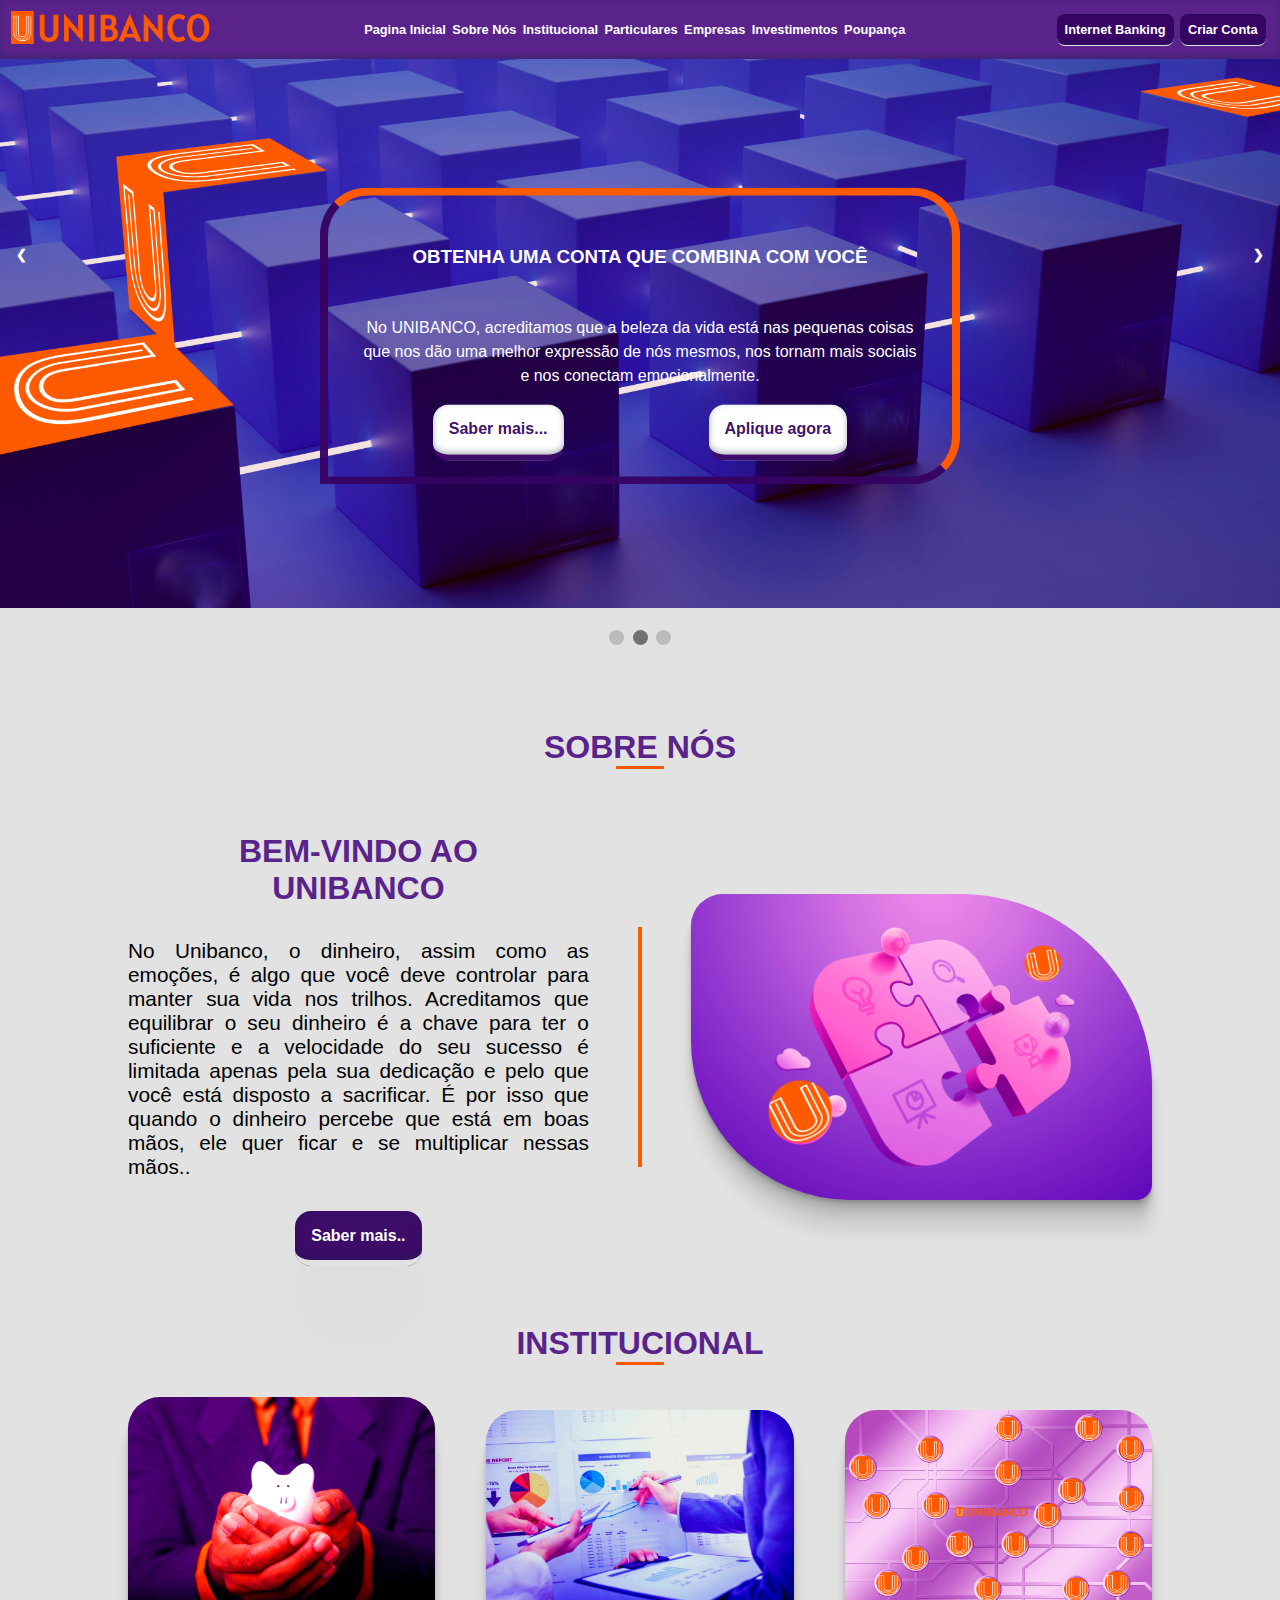
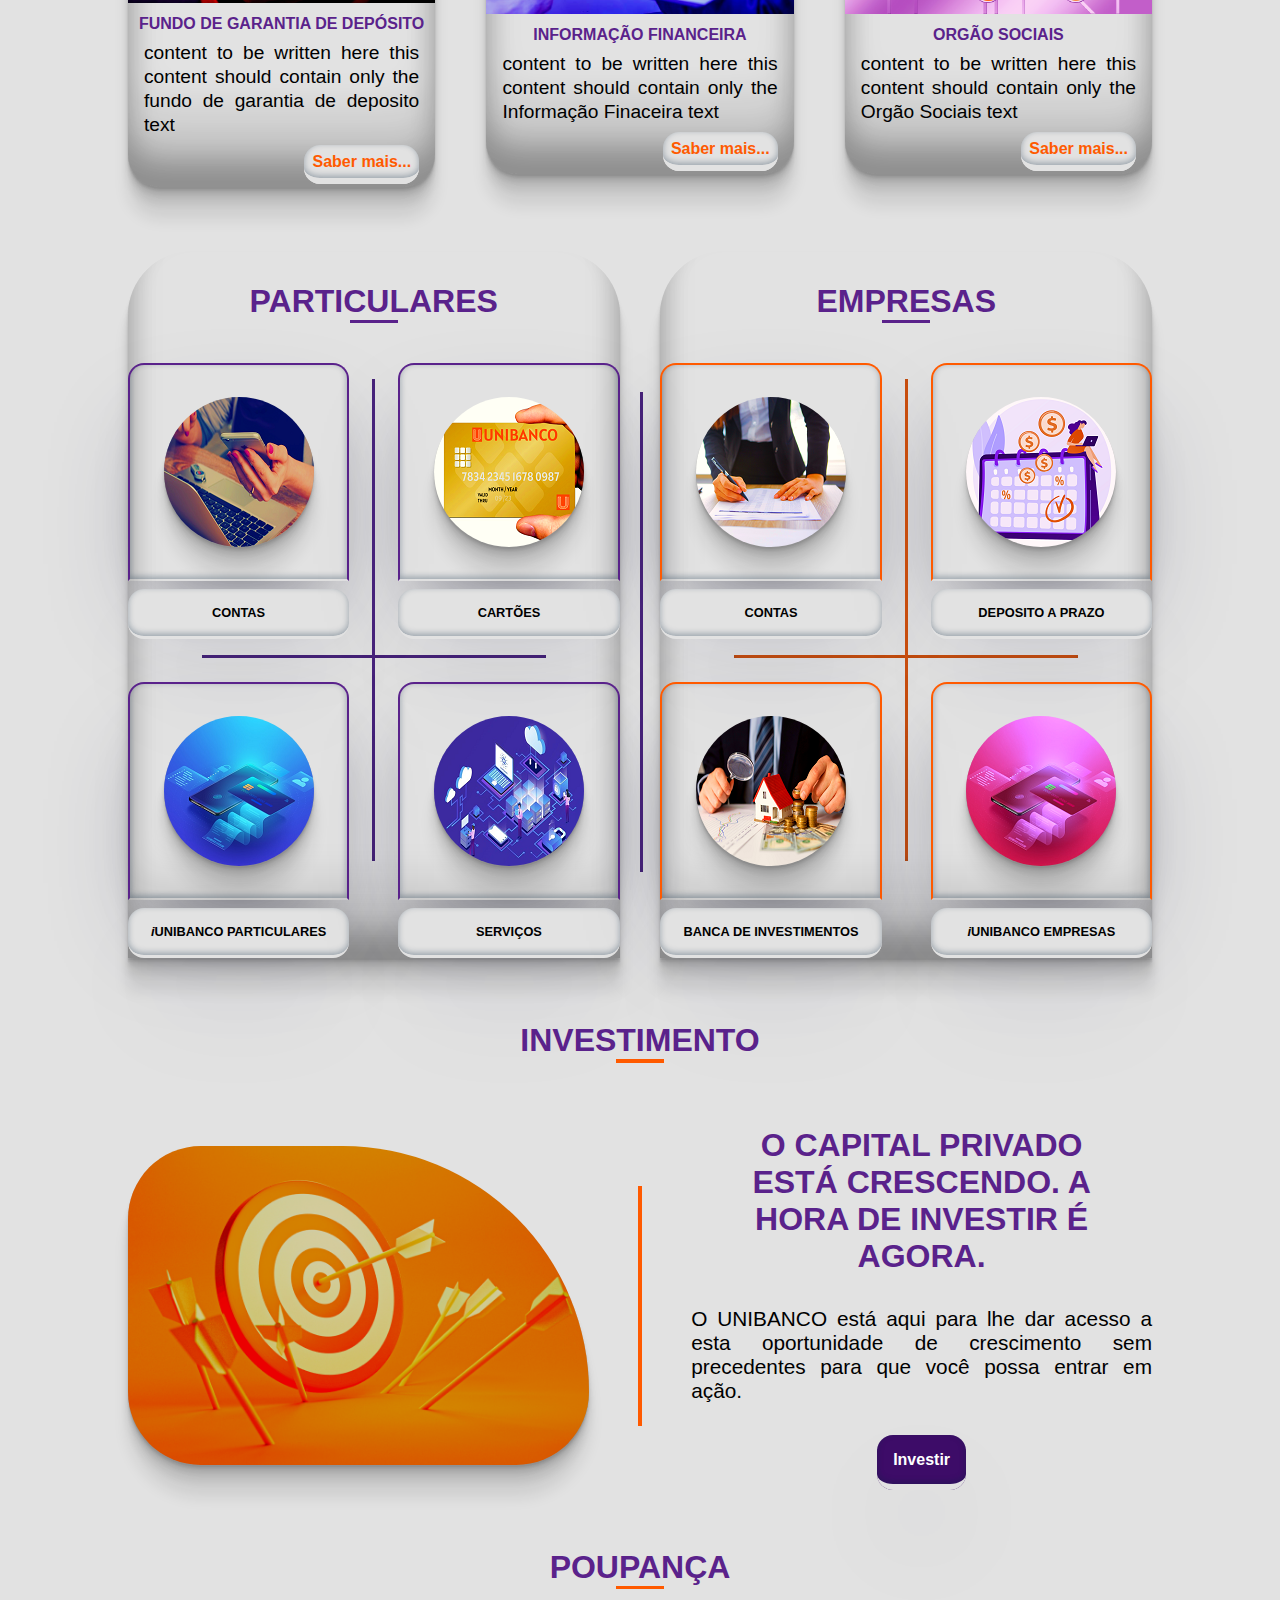
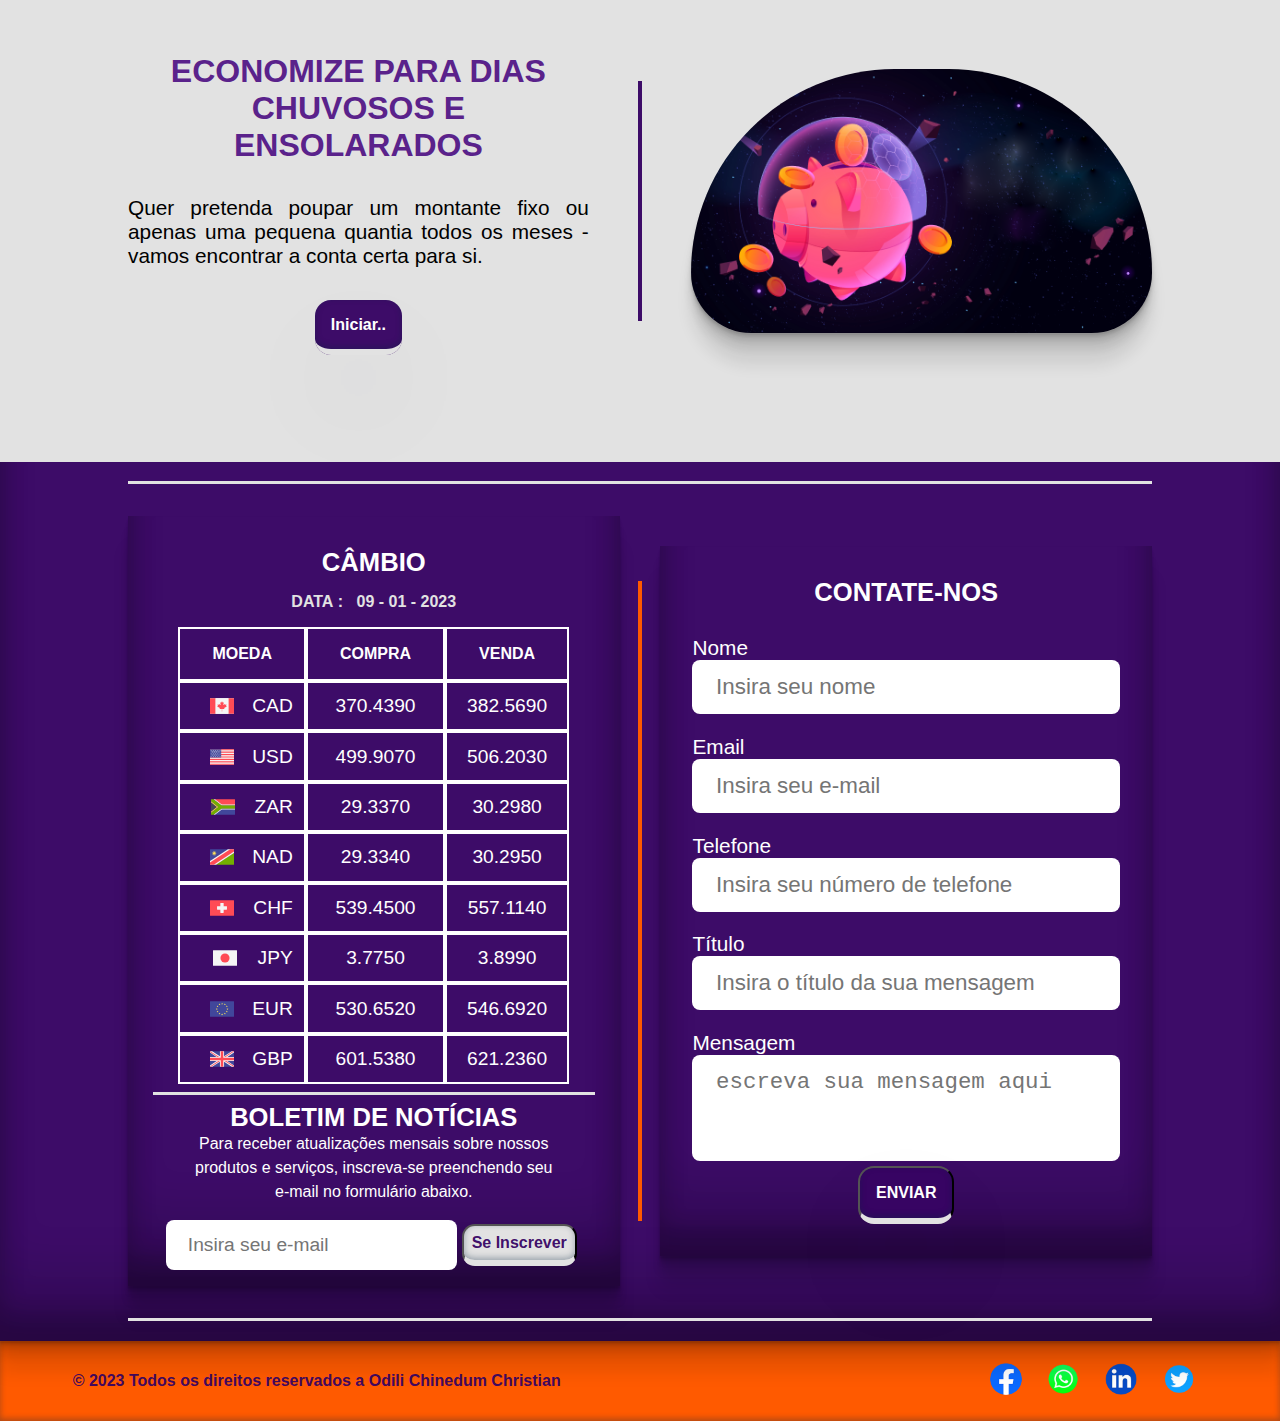
<file: index.html>
<!DOCTYPE html>
<html lang="en">

<head>
    <meta charset="UTF-8">
    <meta http-equiv="X-UA-Compatible" content="IE=edge">
    <meta name="viewport" content="width=device-width, initial-scale=1.0">
    <title>UNIBANCO</title>
    <link rel="shortcut icon" href="./resources/images/favicon/unibanco.ico" type="image/x-icon">
    <link rel="stylesheet" href="./resources/css/index.css">
</head>

<body>
    <!-- heading section -->
    <section class="heading-section-container">
        <nav>
            <div> <img src="./resources/images/unibanco_xl.png" alt="UNIBANCO" id="logo-c" class="logo-c"> </div>
            <div class="menu">
                <a href="./index.html">
                    Pagina Inicial
                </a>
                <a href="#sobre">
                    Sobre Nós
                </a>
                <a href="#institutional">
                    Institucional
                </a>
                <a href="#particular">
                    Particulares
                </a>
                <a href="#empresa">
                    Empresas
                </a>
                <a href="#investment">
                    Investimentos
                </a>
                <a href="#poupanca">
                    Poupança
                </a>
                
            </div>
            <div class="flex">
                <a href="./resources/pages/internet_banking.html" class="last_menu">
                    Internet Banking
                </a>
                <a href="./resources/pages/cria_conta.html" class="last_menu">
                    Criar Conta
                </a>
            </div>
        </nav>

        <!-- mobile navigation -->
        <a href="#" id="mobile-nav-link">
            <div class="mobile-nav-container">
                <span class="span"></span>
            </div>
        </a>
        <!-- overlay for mobile menu -->
        <div id="mobile-menu" class="d-none">
            <a href="#" id="close-mobile-menu" class="closebtn">&times;</a>
            <div class="overlay-content">
                <a href="./index.html">
                    Pagina Inicial
                </a>
                <a href="./resources/pages/sobre.html">
                    Sobre Nós
                </a>
                <a href="./resources/pages/institucional.html">
                    Institucional
                </a>
                <a href="./resources/pages/particulares.html">
                    Particulares
                </a>
                <a href="./resources/pages/empresas.html">
                    Empresas
                </a>
                <a href="./resources/pages/investimentos.html">
                    Investimentos
                </a>
                <a href="./resources/pages/poupanca.html">
                    Poupança
                </a>
                <a href="./resources/pages/internet_banking.html" class="last_menu">
                    Internet Banking
                </a>
                <a href="./resources/pages/cria_conta.html" class="last_menu">
                    Criar Conta
                </a>
                
            </div>
        </div>
    </section>

    <!-- carousel section  start-->
    <!-- Slideshow container -->
    <div class="slideshow-container">

        <!-- Full-width images with number and caption text -->
        <div class="mySlides fade">
            <!-- <div class="numbertext">1 / 3</div> -->
            <img src="./resources/images/save.png">
            <div class="left">
                <div class="title">
                    <h3>Comece a economizar hoje para um amanhã melhor</h3>
                </div>
                <div>
                    <p>Você pode ter um plano para construir a casa dos seus sonhos, comprar o carro dos seus sonhos,
                        expandir o negócio dos seus sonhos. Temos o prazer de informar que você está no lugar certo. No
                        UNIBANCO, ajudamos nossos clientes a realizar seus sonhos, ensinando-os a economizar para um
                        futuro melhor.
                    </p>
                </div>
                <div class="f-row">
                    <a href="./resources/pages/poupanca.html">Saber mais...</a>
                    <a href="./resources/pages/cria_conta.html">Aplique agora</a>
                </div>
            </div>
            <!-- <div class="text">Ajudando a criar um amanhã melhor</div> -->
        </div>

        <div class="mySlides fade">
            <!-- <div class="numbertext">2 / 3</div> -->
            <img src="./resources/images/bg.png">
            <div class="center">
                <div class="title">
                    <h3>Obtenha uma conta que combina com você</h3>
                </div>
                <div>
                    <p>No UNIBANCO, acreditamos que a beleza da vida está nas pequenas coisas que nos dão uma melhor
                        expressão de nós mesmos, nos tornam mais sociais e nos conectam emocionalmente.
                    </p>
                </div>
                <div class="f-row">
                    <a href="./resources/pages/poupanca.html">Saber mais...</a>
                    <a href="./resources/pages/cria_conta.html">Aplique agora</a>
                </div>
            </div>
            <!-- <div class="text">Caption Two</div> -->
        </div>

        <div class="mySlides fade">
            <!-- <div class="numbertext">3 / 3</div> -->
            <img src="./resources/images/womancard.png">
            <div class="right">
                <div class="title">
                    <h3>Banco fácil do seu lugar de conforto</h3>
                </div>
                <div>
                    <p>Não importa onde você está. Com o UNIBANCO internet banking, você pode fazer transações perfeitas
                        com seus dispositivos habilitados para internet.
                    </p>
                </div>
                <div class="f-row">
                    <a href="./resources/pages/poupanca.html">Saber mais...</a>
                    <a href="./resources/pages/cria_conta.html">Aplique agora</a>
                </div>
            </div>
            <!-- <div class="text">Caption Three</div> -->
        </div>

        <!-- Next and previous buttons -->
        <a class="prev" onclick="plusSlides(-1)">&#10094;</a>
        <a class="next" onclick="plusSlides(1)">&#10095;</a>
    </div>
    <br>

    <!-- The dots/circles -->
    <div id="slide-bottom-dots" style="text-align:center">
        <span class="dot" onclick="currentSlide(1)"></span>
        <span class="dot" onclick="currentSlide(2)"></span>
        <span class="dot" onclick="currentSlide(3)"></span>
    </div>

    <!-- carousel section end -->

    

    <!-- contents  start-->

    <section class="content-section">
        <!-- sobre nos start here -->

    <section class="sobre-section" id="sobre">
        <div class="sobre-container">
            <h3 class="title"> SOBRE NÓS</h3>
            <hr>
            <div class="sobre">
                <div class="sobre-img-container">
                    <img src="./resources/images/sobre.png" alt="Sobre Nós">
                </div>
                <hr>
                <div class="sobre-text">
                    <h3 class="title">Bem-vindo ao UNIBANCO</h3>
                    <p>No Unibanco, o dinheiro, assim como as emoções, é algo que você deve controlar para manter sua vida nos trilhos. Acreditamos que equilibrar o seu dinheiro é a chave para ter o suficiente e a velocidade do seu sucesso é limitada apenas pela sua dedicação e pelo que você está disposto a sacrificar. É por isso que quando o dinheiro percebe que está em boas mãos, ele quer ficar e se multiplicar nessas mãos..</p>
                    <div class="sobre-link">
                        <a href="./resources/pages/sobre.html">Saber mais..</a>
                    </div>
                </div>

            </div>

        </div>

    </section>

    <!-- sobre nos ends here -->

        <!-- Institucional start  -->

        <div class="institutional-container" id="institutional">
            <h3 class="title"> Institucional</h3>
            <hr>
            <div class="card-container">
                <div class="card">
                    <div>
                        <img src="./resources/images/guaranty.png" alt="Fundo de garantia de depósito">
                    </div>
                    <div>
                        <h4>Fundo de garantia de depósito</h4>
                    </div>
                    <div>
                        <p>content to be written here this content should contain only the fundo de garantia de deposito
                            text</p>
                    </div>

                    <div class="more">
                        <a href="./resources/pages/institucional.html">
                            Saber mais...
                        </a>
                    </div>
                </div>

                <div class="card">
                    <div>
                        <img src="./resources/images/financial information.png" alt="Informação Financeira">
                    </div>
                    <div>
                        <h4>Informação Financeira</h4>
                    </div>
                    <div>
                        <p>content to be written here this content should contain only the Informação Finaceira text</p>
                    </div>

                    <div class="more">
                        <a href="./resources/pages/institucional.html">
                            Saber mais...
                        </a>
                    </div>
                </div>

                <div class="card">
                    <div>
                        <img src="./resources/images/orgao.png" alt="Orgão Sociais">
                    </div>
                    <div>
                        <h4>Orgão Sociais</h4>
                    </div>
                    <div>
                        <p>content to be written here this content should contain only the Orgão Sociais text</p>
                    </div>
                    <div class="more">
                        <a href="./resources/pages/institucional.html">
                            Saber mais...
                        </a>
                    </div>
                </div>
            </div>
        </div>
        <!-- Institutional end here-->

        <!-- particular and Empresas section starts here -->

        <section class="particular-empresa-section">
            <div class="part-emp-container">
                <!-- particular start -->
                <div class="particular-container" id="particular">
                    <h3 class="title"> particulares</h3>
                    <hr>
                    <div class="particular-sub-container">
                        <div class="particular">
                            <div class="img-container">
                                <img src="./resources/images/conta.png" alt="">
                            </div>
                            <a href="./resources/pages/particulares.html">
                                <div>
                                    <h4>contas</h4>
                                </div>
                            </a>
                        </div>
                        <div class="particular">
                            <div class="img-container">
                                <img src="./resources/images/atm.png" alt="">
                            </div>
                            <a href="./resources/pages/particulares.html">
                                <div>
                                    <h4>Cartões</h4>
                                </div>
                            </a>
                        </div>
                    </div>

                    <hr class="hor-divider">
                    <hr class="ver-divider">

                    <div class="particular-sub-container">
                        <div class="particular">
                            <div class="img-container">
                                <img src="./resources/images/ibank.png" alt="">
                            </div>
                            <a href="./resources/pages/iunibanco_particular.html">
                                <div>
                                    <h4><em class="iunibanco">i</em>UNIBANCO Particulares</h4>
                                </div>
                            </a>
                        </div>
                        <div class="particular">
                            <div class="img-container">
                                <img src="./resources/images/service.png" alt="">
                            </div>
                            <a href="./resources/pages/services.html">
                                <div>
                                    <h4>serviços</h4>
                                </div>
                            </a>
                        </div>
                    </div>
                </div>
                <!-- particular end  -->


                <!-- <div class="hor-divider"> -->
                <hr class="divider">
                <!-- </div> -->
                <!-- empresa start -->
                <div class="empresa-container" id="empresa">
                    <h3 class="title"> Empresas</h3>
                    <hr>
                    <div class="empresa-sub-container">
                        <div class="empresa">
                            <div class="img-container">
                                <img src="./resources/images/conta2.png" alt="">
                            </div>
                            <a href="./resources/pages/empresas.html">
                                <div>
                                    <h4>contas</h4>
                                </div>
                            </a>
                        </div>
                        <div class="empresa">
                            <div class="img-container">
                                <img src="./resources/images/fixed-deposit.png" alt="">
                            </div>
                            <a href="./resources/pages/empresas.html">
                                <div>
                                    <h4>deposito a prazo</h4>
                                </div>
                            </a>
                        </div>
                    </div>
                    <hr class="hor-divider">
                    <hr class="ver-divider">
                    <div class="empresa-sub-container">
                        <div class="empresa">
                            <div class="img-container">
                                <img src="./resources/images/investment.png" alt="">
                            </div>
                            <a href="./resources/pages/empresas.html">
                                <div>
                                    <h4>banca de Investimentos</h4>
                                </div>
                            </a>
                        </div>
                        <div class="empresa">
                            <div class="img-container">
                                <img src="./resources/images/ibankemp.png" alt="">
                            </div>
                            <a href="./resources/pages/iunibanco_empresa.html">
                                <div>
                                    <h4><em class="iunibanco">i</em>UNIBANCO Empresas</h4>
                                </div>
                            </a>
                        </div>
                    </div>
                </div>
                <!-- empresa end -->
            </div>
        </section>

        <!-- particular and Empresas section ends here -->

        <!-- Investimento section Starts here -->
        <section class="investment-section" id="investment">
            <div class="investment-container">
                <h3 class="title"> Investimento</h3>
                <hr>
                <div class="investment">
                    <div class="investment-img-container">
                        <img src="./resources/images/investi.png" alt="Investimento">
                    </div>
                    <hr>
                    <div class="investment-text">
                        <h3 class="title">O capital privado está crescendo. A hora de investir é agora.</h3>
                        <p>O UNIBANCO está aqui para lhe dar acesso a esta oportunidade de crescimento sem precedentes
                            para que você possa entrar em ação.</p>
                        <div class="invest-link">
                            <a href="./resources/pages/investimentos.html">Investir</a>
                        </div>
                    </div>
                </div>

            </div>

        </section>
        <!-- Investimento section ends here -->


        <!-- Poupanca section starts here  -->

        <section class="poupanca-section" id="poupanca">
            <div class="poupanca-container">
                <h3 class="title"> poupança</h3>
                <hr>
                <div class="poupanca">
                    <!-- <img src="./resources/images/invest.png" alt="Investimento"> -->

                    <div class="poupanca-img-container">
                        <img src="./resources/images/poupa.png" alt="Investimento">
                    </div>
                    <hr>
                    <div class="poupanca-text">
                        <h3 class="title">economize para dias chuvosos e ensolarados</h3>
                        <p>Quer pretenda poupar um montante fixo ou apenas uma pequena quantia todos os meses - vamos
                            encontrar a conta certa para si.</p>
                        <div class="poupa-link">
                            <a href="./resources/pages/poupanca.html">Iniciar..</a>
                        </div>
                    </div>

                </div>

            </div>

        </section>

        <!-- Poupanca section ends here -->

    </section>
    <!-- Contents end -->

    <!-- footer starts here -->
    <section class="footer-section">
        <hr>
        <div class="footer-container">
            <div class="footer-twin">
                <div class="cambio-container">
                    <h3 class="footer-h3">CÂMBIO</h3>
                    <div class="cambio-sub-container">
                        <h4 class="date">
                            <div>DATA&nbsp;:&nbsp; &nbsp; </div>
                            <div>09 - 01 - 2023</div>
                        </h4>
                        <div class="cambio">
                            <div>
                                <div class="cambio-title">
                                    <div class="pais">
                                        <h4>MOEDA</h4>
                                        <div class="pais-cambio">
                                            <img src="./resources/images/cambio/CAD.svg" alt="">
                                            <div>
                                                <p>CAD</p>
                                            </div>
                                        </div>
                                        <div class="pais-cambio">
                                            <img src="./resources/images/cambio/USD.svg" alt="">
                                            <div>
                                                <p>USD</p>
                                            </div>
                                        </div>
                                        <div class="pais-cambio">
                                            <img src="./resources/images/cambio/ZAR.svg" alt="">
                                            <div>
                                                <p>ZAR</p>
                                            </div>
                                        </div>
                                        <div class="pais-cambio">
                                            <img src="./resources/images/cambio/NAD.svg" alt="">
                                            <div>
                                                <p>NAD</p>
                                            </div>
                                        </div>
                                        <div class="pais-cambio">
                                            <img src="./resources/images/cambio/CHF.svg" alt="">
                                            <div>
                                                <p>CHF</p>
                                            </div>
                                        </div>
                                        <div class="pais-cambio">
                                            <img src="./resources/images/cambio/JPY.svg" alt="">
                                            <div>
                                                <p>JPY</p>
                                            </div>
                                        </div>
                                        <div class="pais-cambio">
                                            <img src="./resources/images/cambio/EUR.svg" alt="">
                                            <div>
                                                <p>EUR</p>
                                            </div>
                                        </div>
                                        <div class="pais-cambio">
                                            <img src="./resources/images/cambio/GBP.svg" alt="">
                                            <div>
                                                <p>GBP</p>
                                            </div>
                                        </div>
                                    </div>

                                    <div class="compra">
                                        <h4>COMPRA</h4>
                                        <div class="compra-cambio">
                                            <p>370.4390</p>
                                        </div>
                                        <div class="compra-cambio">
                                            <p>499.9070</p>
                                        </div>
                                        <div class="compra-cambio">
                                            <p>29.3370</p>
                                        </div>
                                        <div class="compra-cambio">
                                            <p>29.3340</p>
                                        </div>
                                        <div class="compra-cambio">
                                            <p>539.4500</p>
                                        </div>
                                        <div class="compra-cambio">
                                            <p>3.7750</p>
                                        </div>
                                        <div class="compra-cambio">
                                            <p>530.6520</p>
                                        </div>
                                        <div class="compra-cambio">
                                            <p>601.5380</p>
                                        </div>
                                    </div>

                                    <div class="venda">
                                        <h4>VENDA</h4>
                                        <div class="venda-cambio">
                                            <p>382.5690</p>
                                        </div>
                                        <div class="venda-cambio">
                                            <p>506.2030</p>
                                        </div>
                                        <div class="venda-cambio">
                                            <p>30.2980</p>
                                        </div>
                                        <div class="venda-cambio">
                                            <p>30.2950</p>
                                        </div>
                                        <div class="venda-cambio">
                                            <p>557.1140</p>
                                        </div>
                                        <div class="venda-cambio">
                                            <p>3.8990</p>
                                        </div>
                                        <div class="venda-cambio">
                                            <p>546.6920</p>
                                        </div>
                                        <div class="venda-cambio">
                                            <p>621.2360</p>
                                        </div>
                                    </div>

                                </div>
                            </div>
                        </div>

                        <div>

                        </div>
                    </div>

                </div>
                <hr>
                <div class="news-letter">
                    <div>
                        <h3 class="footer-h3">BOLETIM DE NOTÍCIAS</h3>
                    </div>
                    <div>
                        <div>
                            <form action="#" id="newsletter-form">
                                <div>
                                    <p>Para receber atualizações mensais sobre nossos produtos e serviços, inscreva-se
                                        preenchendo seu e-mail no formulário abaixo.</p>
                                </div>
                                <div>
                                    <input type="email" name="subscription-email" id="subscription-email"
                                        placeholder="Insira seu e-mail">
                                </div>
                                <div>
                                    <button type="submit">Se inscrever</button>
                                </div>
                            </form>
                        </div>
                    </div>
                </div>

            </div>
            <hr id="conta-hr">
            <div class="contact">
                <h3 class="footer-h3">CONTATE-NOS</h3>
                <div class="form-container">
                    <form action="#">
                        <div>
                            <div class="m-form">
                                <label for="name">Nome </label>
                                <input type="text" name="name" id="name" placeholder="Insira seu nome" required>
                            </div>

                            <div class="m-form">
                                <label for="email">Email </label>
                                <input type="email" name="email" id="email" placeholder="Insira seu e-mail" required>
                            </div>

                            <div class="m-form">
                                <label for="phone">Telefone </label>
                                <input type="tel" name="phone" id="phone" placeholder="Insira seu número de telefone"
                                    required>
                            </div>

                            <div class="m-form">
                                <label for="subjec">Título </label>
                                <input type="text" name="subject" id="subject"
                                    placeholder="Insira o título da sua mensagem" required>
                            </div>

                            <div>
                                <label for="message">Mensagem </label>
                                <textarea name="message" id="message" cols="30" rows="3"
                                    placeholder="escreva sua mensagem aqui" required></textarea>
                            </div>
                            <div class="submit">
                                <button type="submit">enviar</button>
                            </div>
                        </div>
                    </form>
                </div>
            </div>

        </div>
        <hr>

    </section>
    <footer>
        <div class="dark-footer-container">
            <div class="reserved">
                <p>&copy 2023 Todos os direitos reservados a Odili Chinedum Christian </p>
            </div>
            <div class="social-link-container">
                <div class="social-link">
                    <a href="">
                        <img src="./resources/images/social/facebook.png" alt="Facebook">
                    </a>
                    <a href="">
                        <img src="./resources/images/social/whatsapp.png" alt="Whatsapp">
                    </a>
                    <a href="">
                        <img src="./resources/images/social/linkedin.png" alt="Linkedin">
                    </a>
                    <a href="">
                        <img src="./resources/images/social/twitter.png" alt="Twitter">
                    </a>
                </div>
            </div>
        </div>

    </footer>


    <!-- footer ends here -->


    <script src="./resources/js/index.js"></script>
</body>

</html>
</file>
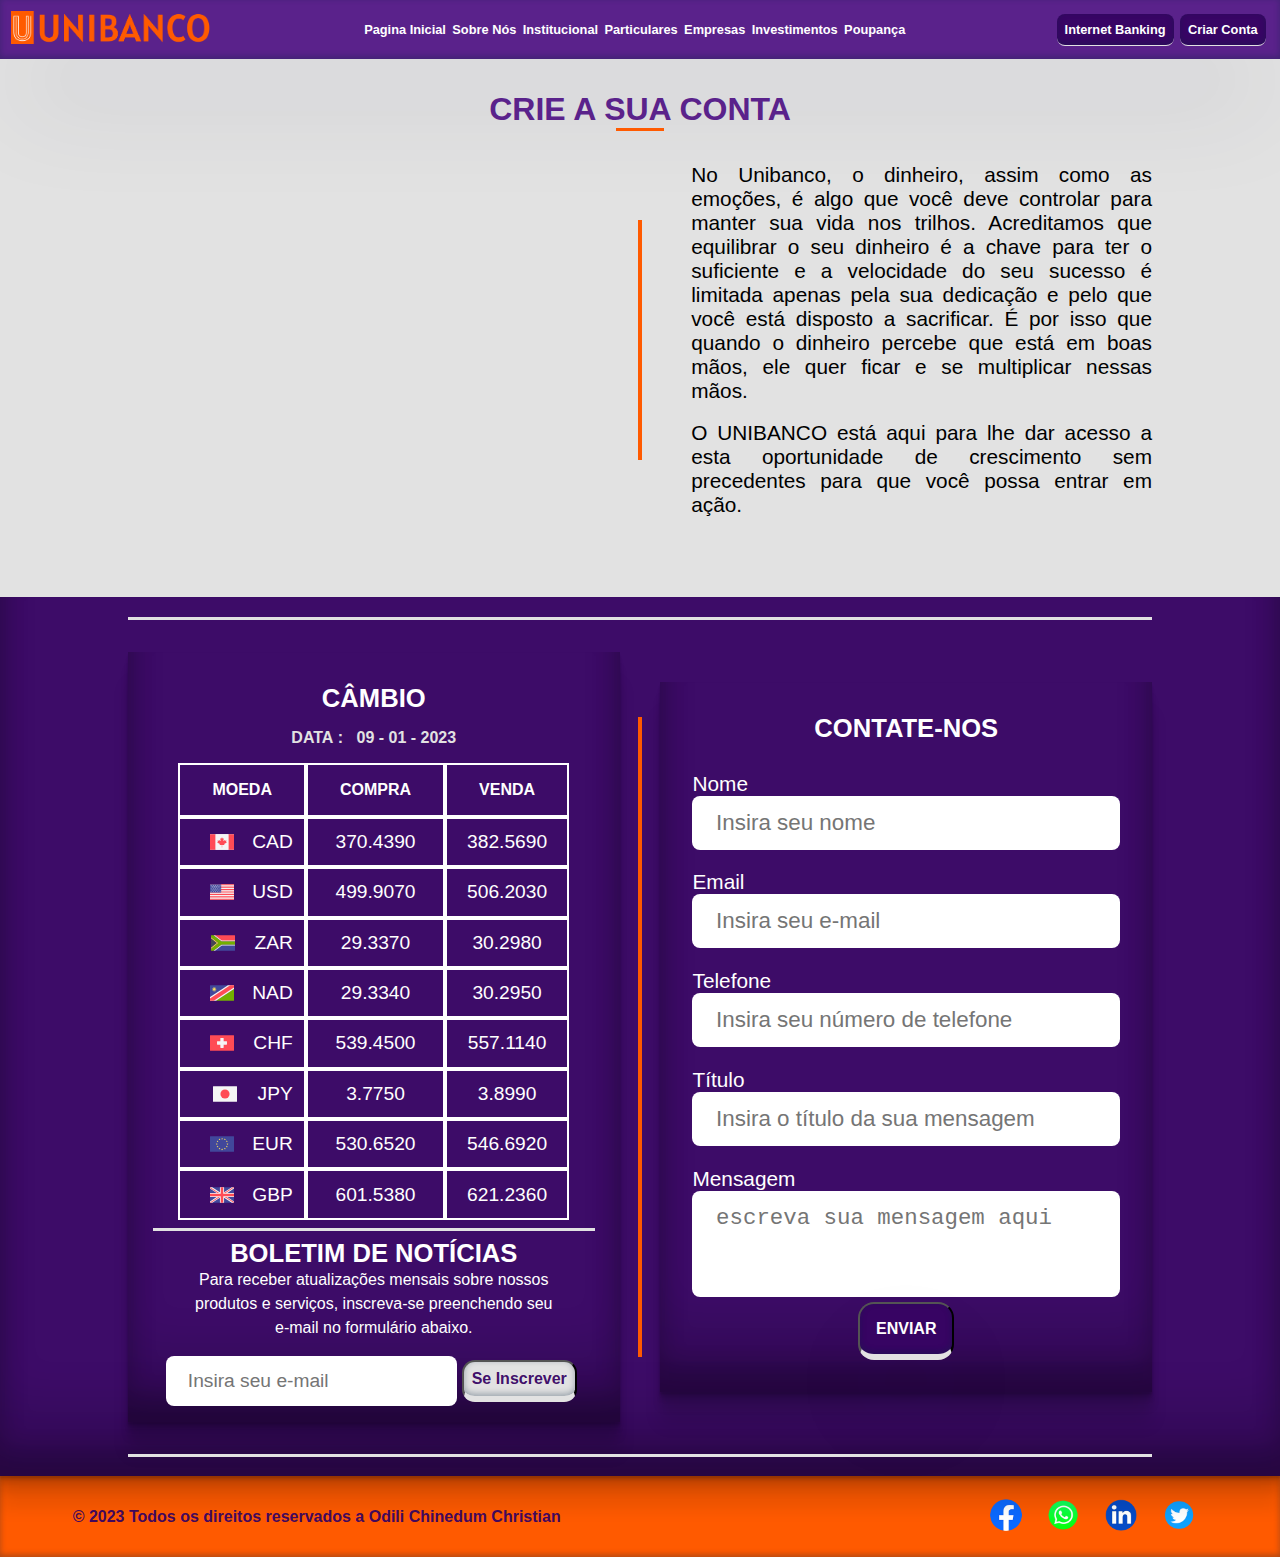
<file: resources/pages/cria_conta.html>
<!DOCTYPE html>
<html lang="en">
<head>
    <meta charset="UTF-8">
    <meta http-equiv="X-UA-Compatible" content="IE=edge">
    <meta name="viewport" content="width=device-width, initial-scale=1.0">
    <title>SOBRE NÓS</title>
    <link rel="shortcut icon" href="../images/favicon/unibanco.ico" type="image/x-icon">
    <link rel="stylesheet" href="../css/index.css">
</head>
<body>
    <!-- heading section -->
    <section class="heading-section-container">
        <nav>
            <div> <img src="../../resources/images/unibanco_xl.png" alt="UNIBANCO" id="logo-c" class="logo-c"> </div>
            <div class="menu">
                <a href="../../index.html">
                    Pagina Inicial
                </a>
                <a href="../pages/sobre.html">
                    Sobre Nós
                </a>
                <a href="../pages/institucional.html">
                    Institucional
                </a>
                <a href="../pages/particulares.html">
                    Particulares
                </a>
                <a href="../pages/empresas.html">
                    Empresas
                </a>
                <a href="../pages/investimentos.html">
                    Investimentos
                </a>
                <a href="../pages/poupanca.html">
                    Poupança
                </a>
                
            </div>
            <div class="flex">
                <a href="../pages/internet_banking.html" class="last_menu">
                    Internet Banking
                </a>
                <a href="../pages/cria_conta.html" class="last_menu">
                    Criar Conta
                </a>
            </div>
        </nav>

        <!-- mobile navigation -->
        <a href="#" id="mobile-nav-link">
            <div class="mobile-nav-container">
                <span class="span"></span>
            </div>
        </a>
        <!-- overlay for mobile menu -->
        <div id="mobile-menu" class="d-none">
            <a href="#" id="close-mobile-menu" class="closebtn">&times;</a>
            <div class="overlay-content">
                <a href="../../index.html">
                    Pagina Inicial
                </a>
                <a href="../pages/sobre.html">
                    Sobre Nós
                </a>
                <a href="../pages/institucional.html">
                    Institucional
                </a>
                <a href="../pages/particulares.html">
                    Particulares
                </a>
                <a href="../pages/empresas.html">
                    Empresas
                </a>
                <a href="../pages/investimentos.html">
                    Investimentos
                </a>
                <a href="../pages/poupanca.html">
                    Poupança
                </a>
                <a href="../pages/internet_banking.html" class="last_menu">
                    Internet Banking
                </a>
                <a href="../pages/cria_conta.html" class="last_menu">
                    Criar Conta
                </a>
                
            </div>
        </div>
    </section>

    <!-- content starts here -->

    <section class="investment-section" id="investment">
        <div class="investment-container">
            <h3 class="title"> Crie a sua conta</h3>
            <hr>
            <div class="investment">
                <!-- <div class="investment-img-container">
                    <img src="../images/sobrenos.png" alt="Sobre Nós">
                </div> -->
                <div class="investment-text">
                   
                    <!-- <div class="cria-conta-container">
                        <div>
                            <h3>Conta partícular </h3>
                        </div>
                        <form action="" method="post" accept-charset="utf-8">
                            <div>
                                <label for="name">Nome </label>
                                <input type="text" name="name" placeholder="Insira seu nome" required />
                            </div>
                            <div>
                                <label for="address">Endereço residencial </label>
                                <input type="text" name="address" id="address"to placeholder="Insira seu endereço residencial" required />
                            </div>
                            <div>
                                <label for="dob">Data de nascimento </label>
                                <input type="date" name="dob" id="dob" required/>
                            </div>
                            <div>
                                <label for="email">Email </label>
                                <input type="email" name="email" id="email" placeholder="Insira seu email" required />
                            </div>
                            <label for="phone">Telefone </label>
                            <input type="number" name="phone" id="phone" placeholder="Insira seu número de telefone" required/>
                            <div>
                                <label for="foto">Foto</label>
                                <input type="file" name="foto" id="foto" accept="image/*" />
                            </div>
                            
                        </form>
                    </div> -->
                 

                </div>
                <hr>
                <div class="investment-text">
                    <!-- <h3 class="title">O capital privado está crescendo. A hora de investir é agora.</h3> -->
                    <p>No Unibanco, o dinheiro, assim como as emoções, é algo que você deve controlar para manter sua vida nos trilhos. Acreditamos que equilibrar o seu dinheiro é a chave para ter o suficiente e a velocidade do seu sucesso é limitada apenas pela sua dedicação e pelo que você está disposto a sacrificar. É por isso que quando o dinheiro percebe que está em boas mãos, ele quer ficar e se multiplicar nessas mãos.</p><br>
                    <p>O UNIBANCO está aqui para lhe dar acesso a esta oportunidade de crescimento sem precedentes
                        para que você possa entrar em ação.</p>
                    <!-- <div class="invest-link">
                        <a href="#">Investir</a>
                    </div> -->
                </div>
            </div>

        </div>

    </section>
    
    
<!-- Content end here -->

<!-- footer starts here -->
<section class="footer-section">
    <hr>
    <div class="footer-container">
        <div class="footer-twin">
            <div class="cambio-container">
                <h3 class="footer-h3">CÂMBIO</h3>
                <div class="cambio-sub-container">
                    <h4 class="date">
                        <div>DATA&nbsp;:&nbsp; &nbsp; </div>
                        <div>09 - 01 - 2023</div>
                    </h4>
                    <div class="cambio">
                        <div>
                            <div class="cambio-title">
                                <div class="pais">
                                    <h4>MOEDA</h4>
                                    <div class="pais-cambio">
                                        <img src="../../resources/images/cambio/CAD.svg" alt="">
                                        <div>
                                            <p>CAD</p>
                                        </div>
                                    </div>
                                    <div class="pais-cambio">
                                        <img src="../../resources/images/cambio/USD.svg" alt="">
                                        <div>
                                            <p>USD</p>
                                        </div>
                                    </div>
                                    <div class="pais-cambio">
                                        <img src="../../resources/images/cambio/ZAR.svg" alt="">
                                        <div>
                                            <p>ZAR</p>
                                        </div>
                                    </div>
                                    <div class="pais-cambio">
                                        <img src="../../resources/images/cambio/NAD.svg" alt="">
                                        <div>
                                            <p>NAD</p>
                                        </div>
                                    </div>
                                    <div class="pais-cambio">
                                        <img src="../../resources/images/cambio/CHF.svg" alt="">
                                        <div>
                                            <p>CHF</p>
                                        </div>
                                    </div>
                                    <div class="pais-cambio">
                                        <img src="../../resources/images/cambio/JPY.svg" alt="">
                                        <div>
                                            <p>JPY</p>
                                        </div>
                                    </div>
                                    <div class="pais-cambio">
                                        <img src="../../resources/images/cambio/EUR.svg" alt="">
                                        <div>
                                            <p>EUR</p>
                                        </div>
                                    </div>
                                    <div class="pais-cambio">
                                        <img src="../../resources/images/cambio/GBP.svg" alt="">
                                        <div>
                                            <p>GBP</p>
                                        </div>
                                    </div>
                                </div>

                                <div class="compra">
                                    <h4>COMPRA</h4>
                                    <div class="compra-cambio">
                                        <p>370.4390</p>
                                    </div>
                                    <div class="compra-cambio">
                                        <p>499.9070</p>
                                    </div>
                                    <div class="compra-cambio">
                                        <p>29.3370</p>
                                    </div>
                                    <div class="compra-cambio">
                                        <p>29.3340</p>
                                    </div>
                                    <div class="compra-cambio">
                                        <p>539.4500</p>
                                    </div>
                                    <div class="compra-cambio">
                                        <p>3.7750</p>
                                    </div>
                                    <div class="compra-cambio">
                                        <p>530.6520</p>
                                    </div>
                                    <div class="compra-cambio">
                                        <p>601.5380</p>
                                    </div>
                                </div>

                                <div class="venda">
                                    <h4>VENDA</h4>
                                    <div class="venda-cambio">
                                        <p>382.5690</p>
                                    </div>
                                    <div class="venda-cambio">
                                        <p>506.2030</p>
                                    </div>
                                    <div class="venda-cambio">
                                        <p>30.2980</p>
                                    </div>
                                    <div class="venda-cambio">
                                        <p>30.2950</p>
                                    </div>
                                    <div class="venda-cambio">
                                        <p>557.1140</p>
                                    </div>
                                    <div class="venda-cambio">
                                        <p>3.8990</p>
                                    </div>
                                    <div class="venda-cambio">
                                        <p>546.6920</p>
                                    </div>
                                    <div class="venda-cambio">
                                        <p>621.2360</p>
                                    </div>
                                </div>

                            </div>
                        </div>
                    </div>

                    <div>

                    </div>
                </div>

            </div>
            <hr>
            <div class="news-letter">
                <div>
                    <h3 class="footer-h3">BOLETIM DE NOTÍCIAS</h3>
                </div>
                <div>
                    <div>
                        <form action="#" id="newsletter-form">
                            <div>
                                <p>Para receber atualizações mensais sobre nossos produtos e serviços, inscreva-se
                                    preenchendo seu e-mail no formulário abaixo.</p>
                            </div>
                            <div>
                                <input type="email" name="subscription-email" id="subscription-email"
                                    placeholder="Insira seu e-mail">
                            </div>
                            <div>
                                <button type="submit">Se inscrever</button>
                            </div>
                        </form>
                    </div>
                </div>
            </div>

        </div>
        <hr id="conta-hr">
        <div class="contact">
            <h3 class="footer-h3">CONTATE-NOS</h3>
            <div class="form-container">
                <form action="#">
                    <div>
                        <div class="m-form">
                            <label for="name">Nome </label>
                            <input type="text" name="name" id="name" placeholder="Insira seu nome" required>
                        </div>

                        <div class="m-form">
                            <label for="email">Email </label>
                            <input type="email" name="email" id="email" placeholder="Insira seu e-mail" required>
                        </div>

                        <div class="m-form">
                            <label for="phone">Telefone </label>
                            <input type="tel" name="phone" id="phone" placeholder="Insira seu número de telefone"
                                required>
                        </div>

                        <div class="m-form">
                            <label for="subjec">Título </label>
                            <input type="text" name="subject" id="subject"
                                placeholder="Insira o título da sua mensagem" required>
                        </div>

                        <div>
                            <label for="message">Mensagem </label>
                            <textarea name="message" id="message" cols="30" rows="3"
                                placeholder="escreva sua mensagem aqui" required></textarea>
                        </div>
                        <div class="submit">
                            <button type="submit">enviar</button>
                        </div>
                    </div>
                </form>
            </div>
        </div>

    </div>
    <hr>

</section>
<footer>
    <div class="dark-footer-container">
        <div class="reserved">
            <p>&copy 2023 Todos os direitos reservados a Odili Chinedum Christian </p>
        </div>
        <div class="social-link-container">
            <div class="social-link">
                <a href="#">
                    <img src="../../resources/images/social/facebook.png" alt="Facebook">
                </a>
                <a href="#">
                    <img src="../../resources/images/social/whatsapp.png" alt="Whatsapp">
                </a>
                <a href="#">
                    <img src="../../resources/images/social/linkedin.png" alt="Linkedin">
                </a>
                <a href="#">
                    <img src="../../resources/images/social/twitter.png" alt="Twitter">
                </a>
            </div>
        </div>
    </div>

</footer>


<!-- footer ends here -->







    <script src="../js/index.js"></script>
</body>
</html>
</file>
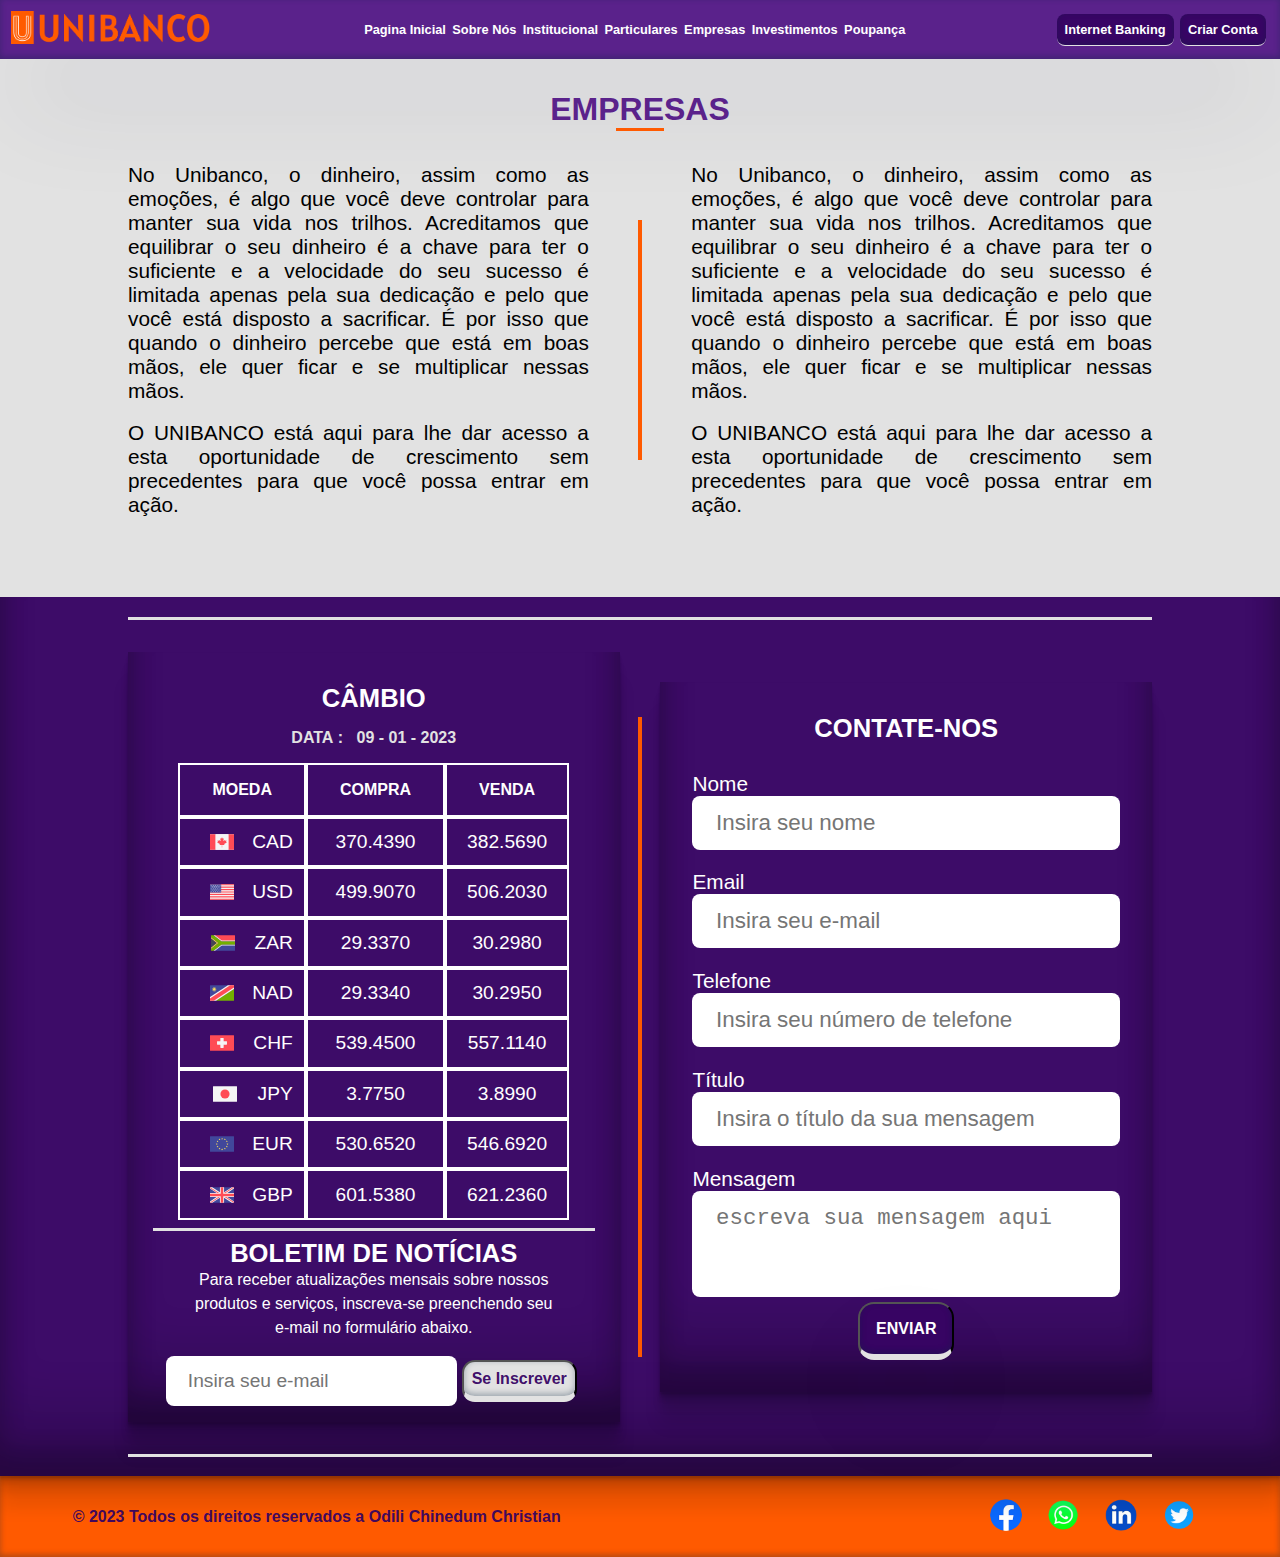
<file: resources/pages/empresas.html>
<!DOCTYPE html>
<html lang="en">
<head>
    <meta charset="UTF-8">
    <meta http-equiv="X-UA-Compatible" content="IE=edge">
    <meta name="viewport" content="width=device-width, initial-scale=1.0">
    <title>SOBRE NÓS</title>
    <link rel="shortcut icon" href="../images/favicon/unibanco.ico" type="image/x-icon">
    <link rel="stylesheet" href="../css/index.css">
</head>
<body>
    <!-- heading section -->
    <section class="heading-section-container">
        <nav>
            <div> <img src="../../resources/images/unibanco_xl.png" alt="UNIBANCO" id="logo-c" class="logo-c"> </div>
            <div class="menu">
                <a href="../../index.html">
                    Pagina Inicial
                </a>
                <a href="../pages/sobre.html">
                    Sobre Nós
                </a>
                <a href="../pages/institucional.html">
                    Institucional
                </a>
                <a href="../pages/particulares.html">
                    Particulares
                </a>
                <a href="../pages/empresas.html">
                    Empresas
                </a>
                <a href="../pages/investimentos.html">
                    Investimentos
                </a>
                <a href="../pages/poupanca.html">
                    Poupança
                </a>
                
            </div>
            <div class="flex">
                <a href="../pages/internet_banking.html" class="last_menu">
                    Internet Banking
                </a>
                <a href="../pages/cria_conta.html" class="last_menu">
                    Criar Conta
                </a>
            </div>
        </nav>

        <!-- mobile navigation -->
        <a href="#" id="mobile-nav-link">
            <div class="mobile-nav-container">
                <span class="span"></span>
            </div>
        </a>
        <!-- overlay for mobile menu -->
        <div id="mobile-menu" class="d-none">
            <a href="#" id="close-mobile-menu" class="closebtn">&times;</a>
            <div class="overlay-content">
                <a href="../../index.html">
                    Pagina Inicial
                </a>
                <a href="../pages/sobre.html">
                    Sobre Nós
                </a>
                <a href="../pages/institucional.html">
                    Institucional
                </a>
                <a href="../pages/particulares.html">
                    Particulares
                </a>
                <a href="../pages/empresas.html">
                    Empresas
                </a>
                <a href="../pages/investimentos.html">
                    Investimentos
                </a>
                <a href="../pages/poupanca.html">
                    Poupança
                </a>
                <a href="../pages/internet_banking.html" class="last_menu">
                    Internet Banking
                </a>
                <a href="../pages/cria_conta.html" class="last_menu">
                    Criar Conta
                </a>
                
            </div>
        </div>
    </section>

    <!-- content starts here -->

    <section class="investment-section" id="investment">
        <div class="investment-container">
            <h3 class="title"> Empresas</h3>
            <hr>
            <div class="investment">
                <!-- <div class="investment-img-container">
                    <img src="../images/sobrenos.png" alt="Sobre Nós">
                </div> -->
                <div class="investment-text">
                    <!-- <h3 class="title">O capital privado está crescendo. A hora de investir é agora.</h3> -->
                    <p>No Unibanco, o dinheiro, assim como as emoções, é algo que você deve controlar para manter sua vida nos trilhos. Acreditamos que equilibrar o seu dinheiro é a chave para ter o suficiente e a velocidade do seu sucesso é limitada apenas pela sua dedicação e pelo que você está disposto a sacrificar. É por isso que quando o dinheiro percebe que está em boas mãos, ele quer ficar e se multiplicar nessas mãos.</p><br>
                    <p>O UNIBANCO está aqui para lhe dar acesso a esta oportunidade de crescimento sem precedentes
                        para que você possa entrar em ação.</p>
                    <!-- <div class="invest-link">
                        <a href="#">Investir</a>
                    </div> -->
                </div>
                <hr>
                <div class="investment-text">
                    <!-- <h3 class="title">O capital privado está crescendo. A hora de investir é agora.</h3> -->
                    <p>No Unibanco, o dinheiro, assim como as emoções, é algo que você deve controlar para manter sua vida nos trilhos. Acreditamos que equilibrar o seu dinheiro é a chave para ter o suficiente e a velocidade do seu sucesso é limitada apenas pela sua dedicação e pelo que você está disposto a sacrificar. É por isso que quando o dinheiro percebe que está em boas mãos, ele quer ficar e se multiplicar nessas mãos.</p><br>
                    <p>O UNIBANCO está aqui para lhe dar acesso a esta oportunidade de crescimento sem precedentes
                        para que você possa entrar em ação.</p>
                    <!-- <div class="invest-link">
                        <a href="#">Investir</a>
                    </div> -->
                </div>
            </div>

        </div>

    </section>
    
    
<!-- Content end here -->

<!-- footer starts here -->
<section class="footer-section">
    <hr>
    <div class="footer-container">
        <div class="footer-twin">
            <div class="cambio-container">
                <h3 class="footer-h3">CÂMBIO</h3>
                <div class="cambio-sub-container">
                    <h4 class="date">
                        <div>DATA&nbsp;:&nbsp; &nbsp; </div>
                        <div>09 - 01 - 2023</div>
                    </h4>
                    <div class="cambio">
                        <div>
                            <div class="cambio-title">
                                <div class="pais">
                                    <h4>MOEDA</h4>
                                    <div class="pais-cambio">
                                        <img src="../../resources/images/cambio/CAD.svg" alt="">
                                        <div>
                                            <p>CAD</p>
                                        </div>
                                    </div>
                                    <div class="pais-cambio">
                                        <img src="../../resources/images/cambio/USD.svg" alt="">
                                        <div>
                                            <p>USD</p>
                                        </div>
                                    </div>
                                    <div class="pais-cambio">
                                        <img src="../../resources/images/cambio/ZAR.svg" alt="">
                                        <div>
                                            <p>ZAR</p>
                                        </div>
                                    </div>
                                    <div class="pais-cambio">
                                        <img src="../../resources/images/cambio/NAD.svg" alt="">
                                        <div>
                                            <p>NAD</p>
                                        </div>
                                    </div>
                                    <div class="pais-cambio">
                                        <img src="../../resources/images/cambio/CHF.svg" alt="">
                                        <div>
                                            <p>CHF</p>
                                        </div>
                                    </div>
                                    <div class="pais-cambio">
                                        <img src="../../resources/images/cambio/JPY.svg" alt="">
                                        <div>
                                            <p>JPY</p>
                                        </div>
                                    </div>
                                    <div class="pais-cambio">
                                        <img src="../../resources/images/cambio/EUR.svg" alt="">
                                        <div>
                                            <p>EUR</p>
                                        </div>
                                    </div>
                                    <div class="pais-cambio">
                                        <img src="../../resources/images/cambio/GBP.svg" alt="">
                                        <div>
                                            <p>GBP</p>
                                        </div>
                                    </div>
                                </div>

                                <div class="compra">
                                    <h4>COMPRA</h4>
                                    <div class="compra-cambio">
                                        <p>370.4390</p>
                                    </div>
                                    <div class="compra-cambio">
                                        <p>499.9070</p>
                                    </div>
                                    <div class="compra-cambio">
                                        <p>29.3370</p>
                                    </div>
                                    <div class="compra-cambio">
                                        <p>29.3340</p>
                                    </div>
                                    <div class="compra-cambio">
                                        <p>539.4500</p>
                                    </div>
                                    <div class="compra-cambio">
                                        <p>3.7750</p>
                                    </div>
                                    <div class="compra-cambio">
                                        <p>530.6520</p>
                                    </div>
                                    <div class="compra-cambio">
                                        <p>601.5380</p>
                                    </div>
                                </div>

                                <div class="venda">
                                    <h4>VENDA</h4>
                                    <div class="venda-cambio">
                                        <p>382.5690</p>
                                    </div>
                                    <div class="venda-cambio">
                                        <p>506.2030</p>
                                    </div>
                                    <div class="venda-cambio">
                                        <p>30.2980</p>
                                    </div>
                                    <div class="venda-cambio">
                                        <p>30.2950</p>
                                    </div>
                                    <div class="venda-cambio">
                                        <p>557.1140</p>
                                    </div>
                                    <div class="venda-cambio">
                                        <p>3.8990</p>
                                    </div>
                                    <div class="venda-cambio">
                                        <p>546.6920</p>
                                    </div>
                                    <div class="venda-cambio">
                                        <p>621.2360</p>
                                    </div>
                                </div>

                            </div>
                        </div>
                    </div>

                    <div>

                    </div>
                </div>

            </div>
            <hr>
            <div class="news-letter">
                <div>
                    <h3 class="footer-h3">BOLETIM DE NOTÍCIAS</h3>
                </div>
                <div>
                    <div>
                        <form action="#" id="newsletter-form">
                            <div>
                                <p>Para receber atualizações mensais sobre nossos produtos e serviços, inscreva-se
                                    preenchendo seu e-mail no formulário abaixo.</p>
                            </div>
                            <div>
                                <input type="email" name="subscription-email" id="subscription-email"
                                    placeholder="Insira seu e-mail">
                            </div>
                            <div>
                                <button type="submit">Se inscrever</button>
                            </div>
                        </form>
                    </div>
                </div>
            </div>

        </div>
        <hr id="conta-hr">
        <div class="contact">
            <h3 class="footer-h3">CONTATE-NOS</h3>
            <div class="form-container">
                <form action="#">
                    <div>
                        <div class="m-form">
                            <label for="name">Nome </label>
                            <input type="text" name="name" id="name" placeholder="Insira seu nome" required>
                        </div>

                        <div class="m-form">
                            <label for="email">Email </label>
                            <input type="email" name="email" id="email" placeholder="Insira seu e-mail" required>
                        </div>

                        <div class="m-form">
                            <label for="phone">Telefone </label>
                            <input type="tel" name="phone" id="phone" placeholder="Insira seu número de telefone"
                                required>
                        </div>

                        <div class="m-form">
                            <label for="subjec">Título </label>
                            <input type="text" name="subject" id="subject"
                                placeholder="Insira o título da sua mensagem" required>
                        </div>

                        <div>
                            <label for="message">Mensagem </label>
                            <textarea name="message" id="message" cols="30" rows="3"
                                placeholder="escreva sua mensagem aqui" required></textarea>
                        </div>
                        <div class="submit">
                            <button type="submit">enviar</button>
                        </div>
                    </div>
                </form>
            </div>
        </div>

    </div>
    <hr>

</section>
<footer>
    <div class="dark-footer-container">
        <div class="reserved">
            <p>&copy 2023 Todos os direitos reservados a Odili Chinedum Christian </p>
        </div>
        <div class="social-link-container">
            <div class="social-link">
                <a href="#">
                    <img src="../../resources/images/social/facebook.png" alt="Facebook">
                </a>
                <a href="#">
                    <img src="../../resources/images/social/whatsapp.png" alt="Whatsapp">
                </a>
                <a href="#">
                    <img src="../../resources/images/social/linkedin.png" alt="Linkedin">
                </a>
                <a href="#">
                    <img src="../../resources/images/social/twitter.png" alt="Twitter">
                </a>
            </div>
        </div>
    </div>

</footer>


<!-- footer ends here -->







    <script src="../js/index.js"></script>
</body>
</html>
</file>
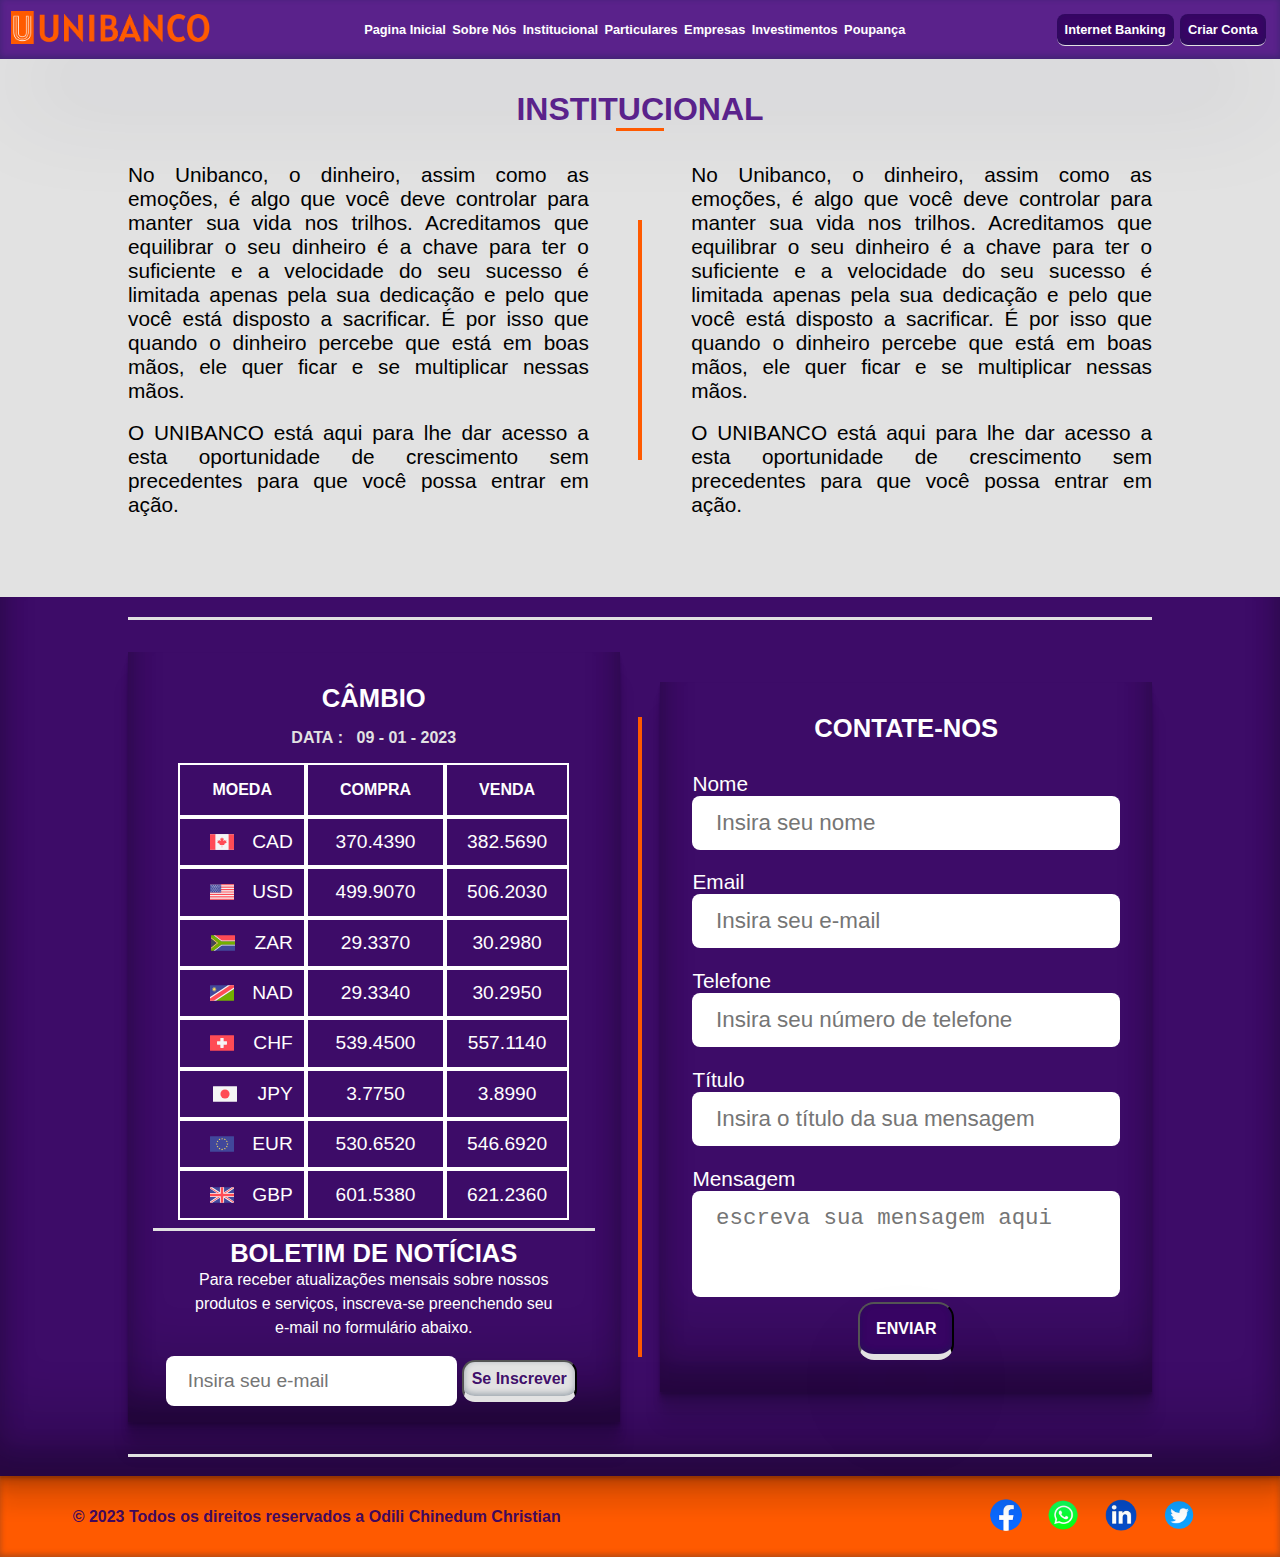
<file: resources/pages/institucional.html>
<!DOCTYPE html>
<html lang="en">
<head>
    <meta charset="UTF-8">
    <meta http-equiv="X-UA-Compatible" content="IE=edge">
    <meta name="viewport" content="width=device-width, initial-scale=1.0">
    <title>SOBRE NÓS</title>
    <link rel="shortcut icon" href="../images/favicon/unibanco.ico" type="image/x-icon">
    <link rel="stylesheet" href="../css/index.css">
</head>
<body>
    <!-- heading section -->
    <section class="heading-section-container">
        <nav>
            <div> <img src="../../resources/images/unibanco_xl.png" alt="UNIBANCO" id="logo-c" class="logo-c"> </div>
            <div class="menu">
                <a href="../../index.html">
                    Pagina Inicial
                </a>
                <a href="../pages/sobre.html">
                    Sobre Nós
                </a>
                <a href="../pages/institucional.html">
                    Institucional
                </a>
                <a href="../pages/particulares.html">
                    Particulares
                </a>
                <a href="../pages/empresas.html">
                    Empresas
                </a>
                <a href="../pages/investimentos.html">
                    Investimentos
                </a>
                <a href="../pages/poupanca.html">
                    Poupança
                </a>
                
            </div>
            <div class="flex">
                <a href="../pages/internet_banking.html" class="last_menu">
                    Internet Banking
                </a>
                <a href="../pages/cria_conta.html" class="last_menu">
                    Criar Conta
                </a>
            </div>
        </nav>

        <!-- mobile navigation -->
        <a href="#" id="mobile-nav-link">
            <div class="mobile-nav-container">
                <span class="span"></span>
            </div>
        </a>
        <!-- overlay for mobile menu -->
        <div id="mobile-menu" class="d-none">
            <a href="#" id="close-mobile-menu" class="closebtn">&times;</a>
            <div class="overlay-content">
                <a href="../../index.html">
                    Pagina Inicial
                </a>
                <a href="../pages/sobre.html">
                    Sobre Nós
                </a>
                <a href="../pages/institucional.html">
                    Institucional
                </a>
                <a href="../pages/particulares.html">
                    Particulares
                </a>
                <a href="../pages/empresas.html">
                    Empresas
                </a>
                <a href="../pages/investimentos.html">
                    Investimentos
                </a>
                <a href="../pages/poupanca.html">
                    Poupança
                </a>
                <a href="../pages/internet_banking.html" class="last_menu">
                    Internet Banking
                </a>
                <a href="../pages/cria_conta.html" class="last_menu">
                    Criar Conta
                </a>
                
            </div>
        </div>
    </section>

    <!-- content starts here -->

    <section class="investment-section" id="investment">
        <div class="investment-container">
            <h3 class="title"> institucional</h3>
            <hr>
            <div class="investment">
                <!-- <div class="investment-img-container">
                    <img src="../images/sobrenos.png" alt="Sobre Nós">
                </div> -->
                <div class="investment-text">
                    <!-- <h3 class="title">O capital privado está crescendo. A hora de investir é agora.</h3> -->
                    <p>No Unibanco, o dinheiro, assim como as emoções, é algo que você deve controlar para manter sua vida nos trilhos. Acreditamos que equilibrar o seu dinheiro é a chave para ter o suficiente e a velocidade do seu sucesso é limitada apenas pela sua dedicação e pelo que você está disposto a sacrificar. É por isso que quando o dinheiro percebe que está em boas mãos, ele quer ficar e se multiplicar nessas mãos.</p><br>
                    <p>O UNIBANCO está aqui para lhe dar acesso a esta oportunidade de crescimento sem precedentes
                        para que você possa entrar em ação.</p>
                    <!-- <div class="invest-link">
                        <a href="#">Investir</a>
                    </div> -->
                </div>
                <hr>
                <div class="investment-text">
                    <!-- <h3 class="title">O capital privado está crescendo. A hora de investir é agora.</h3> -->
                    <p>No Unibanco, o dinheiro, assim como as emoções, é algo que você deve controlar para manter sua vida nos trilhos. Acreditamos que equilibrar o seu dinheiro é a chave para ter o suficiente e a velocidade do seu sucesso é limitada apenas pela sua dedicação e pelo que você está disposto a sacrificar. É por isso que quando o dinheiro percebe que está em boas mãos, ele quer ficar e se multiplicar nessas mãos.</p><br>
                    <p>O UNIBANCO está aqui para lhe dar acesso a esta oportunidade de crescimento sem precedentes
                        para que você possa entrar em ação.</p>
                    <!-- <div class="invest-link">
                        <a href="#">Investir</a>
                    </div> -->
                </div>
            </div>

        </div>

    </section>
    
    
<!-- Content end here -->

<!-- footer starts here -->
<section class="footer-section">
    <hr>
    <div class="footer-container">
        <div class="footer-twin">
            <div class="cambio-container">
                <h3 class="footer-h3">CÂMBIO</h3>
                <div class="cambio-sub-container">
                    <h4 class="date">
                        <div>DATA&nbsp;:&nbsp; &nbsp; </div>
                        <div>09 - 01 - 2023</div>
                    </h4>
                    <div class="cambio">
                        <div>
                            <div class="cambio-title">
                                <div class="pais">
                                    <h4>MOEDA</h4>
                                    <div class="pais-cambio">
                                        <img src="../../resources/images/cambio/CAD.svg" alt="">
                                        <div>
                                            <p>CAD</p>
                                        </div>
                                    </div>
                                    <div class="pais-cambio">
                                        <img src="../../resources/images/cambio/USD.svg" alt="">
                                        <div>
                                            <p>USD</p>
                                        </div>
                                    </div>
                                    <div class="pais-cambio">
                                        <img src="../../resources/images/cambio/ZAR.svg" alt="">
                                        <div>
                                            <p>ZAR</p>
                                        </div>
                                    </div>
                                    <div class="pais-cambio">
                                        <img src="../../resources/images/cambio/NAD.svg" alt="">
                                        <div>
                                            <p>NAD</p>
                                        </div>
                                    </div>
                                    <div class="pais-cambio">
                                        <img src="../../resources/images/cambio/CHF.svg" alt="">
                                        <div>
                                            <p>CHF</p>
                                        </div>
                                    </div>
                                    <div class="pais-cambio">
                                        <img src="../../resources/images/cambio/JPY.svg" alt="">
                                        <div>
                                            <p>JPY</p>
                                        </div>
                                    </div>
                                    <div class="pais-cambio">
                                        <img src="../../resources/images/cambio/EUR.svg" alt="">
                                        <div>
                                            <p>EUR</p>
                                        </div>
                                    </div>
                                    <div class="pais-cambio">
                                        <img src="../../resources/images/cambio/GBP.svg" alt="">
                                        <div>
                                            <p>GBP</p>
                                        </div>
                                    </div>
                                </div>

                                <div class="compra">
                                    <h4>COMPRA</h4>
                                    <div class="compra-cambio">
                                        <p>370.4390</p>
                                    </div>
                                    <div class="compra-cambio">
                                        <p>499.9070</p>
                                    </div>
                                    <div class="compra-cambio">
                                        <p>29.3370</p>
                                    </div>
                                    <div class="compra-cambio">
                                        <p>29.3340</p>
                                    </div>
                                    <div class="compra-cambio">
                                        <p>539.4500</p>
                                    </div>
                                    <div class="compra-cambio">
                                        <p>3.7750</p>
                                    </div>
                                    <div class="compra-cambio">
                                        <p>530.6520</p>
                                    </div>
                                    <div class="compra-cambio">
                                        <p>601.5380</p>
                                    </div>
                                </div>

                                <div class="venda">
                                    <h4>VENDA</h4>
                                    <div class="venda-cambio">
                                        <p>382.5690</p>
                                    </div>
                                    <div class="venda-cambio">
                                        <p>506.2030</p>
                                    </div>
                                    <div class="venda-cambio">
                                        <p>30.2980</p>
                                    </div>
                                    <div class="venda-cambio">
                                        <p>30.2950</p>
                                    </div>
                                    <div class="venda-cambio">
                                        <p>557.1140</p>
                                    </div>
                                    <div class="venda-cambio">
                                        <p>3.8990</p>
                                    </div>
                                    <div class="venda-cambio">
                                        <p>546.6920</p>
                                    </div>
                                    <div class="venda-cambio">
                                        <p>621.2360</p>
                                    </div>
                                </div>

                            </div>
                        </div>
                    </div>

                    <div>

                    </div>
                </div>

            </div>
            <hr>
            <div class="news-letter">
                <div>
                    <h3 class="footer-h3">BOLETIM DE NOTÍCIAS</h3>
                </div>
                <div>
                    <div>
                        <form action="#" id="newsletter-form">
                            <div>
                                <p>Para receber atualizações mensais sobre nossos produtos e serviços, inscreva-se
                                    preenchendo seu e-mail no formulário abaixo.</p>
                            </div>
                            <div>
                                <input type="email" name="subscription-email" id="subscription-email"
                                    placeholder="Insira seu e-mail">
                            </div>
                            <div>
                                <button type="submit">Se inscrever</button>
                            </div>
                        </form>
                    </div>
                </div>
            </div>

        </div>
        <hr id="conta-hr">
        <div class="contact">
            <h3 class="footer-h3">CONTATE-NOS</h3>
            <div class="form-container">
                <form action="#">
                    <div>
                        <div class="m-form">
                            <label for="name">Nome </label>
                            <input type="text" name="name" id="name" placeholder="Insira seu nome" required>
                        </div>

                        <div class="m-form">
                            <label for="email">Email </label>
                            <input type="email" name="email" id="email" placeholder="Insira seu e-mail" required>
                        </div>

                        <div class="m-form">
                            <label for="phone">Telefone </label>
                            <input type="tel" name="phone" id="phone" placeholder="Insira seu número de telefone"
                                required>
                        </div>

                        <div class="m-form">
                            <label for="subjec">Título </label>
                            <input type="text" name="subject" id="subject"
                                placeholder="Insira o título da sua mensagem" required>
                        </div>

                        <div>
                            <label for="message">Mensagem </label>
                            <textarea name="message" id="message" cols="30" rows="3"
                                placeholder="escreva sua mensagem aqui" required></textarea>
                        </div>
                        <div class="submit">
                            <button type="submit">enviar</button>
                        </div>
                    </div>
                </form>
            </div>
        </div>

    </div>
    <hr>

</section>
<footer>
    <div class="dark-footer-container">
        <div class="reserved">
            <p>&copy 2023 Todos os direitos reservados a Odili Chinedum Christian </p>
        </div>
        <div class="social-link-container">
            <div class="social-link">
                <a href="#">
                    <img src="../../resources/images/social/facebook.png" alt="Facebook">
                </a>
                <a href="#">
                    <img src="../../resources/images/social/whatsapp.png" alt="Whatsapp">
                </a>
                <a href="#">
                    <img src="../../resources/images/social/linkedin.png" alt="Linkedin">
                </a>
                <a href="#">
                    <img src="../../resources/images/social/twitter.png" alt="Twitter">
                </a>
            </div>
        </div>
    </div>

</footer>


<!-- footer ends here -->







    <script src="../js/index.js"></script>
</body>
</html>
</file>
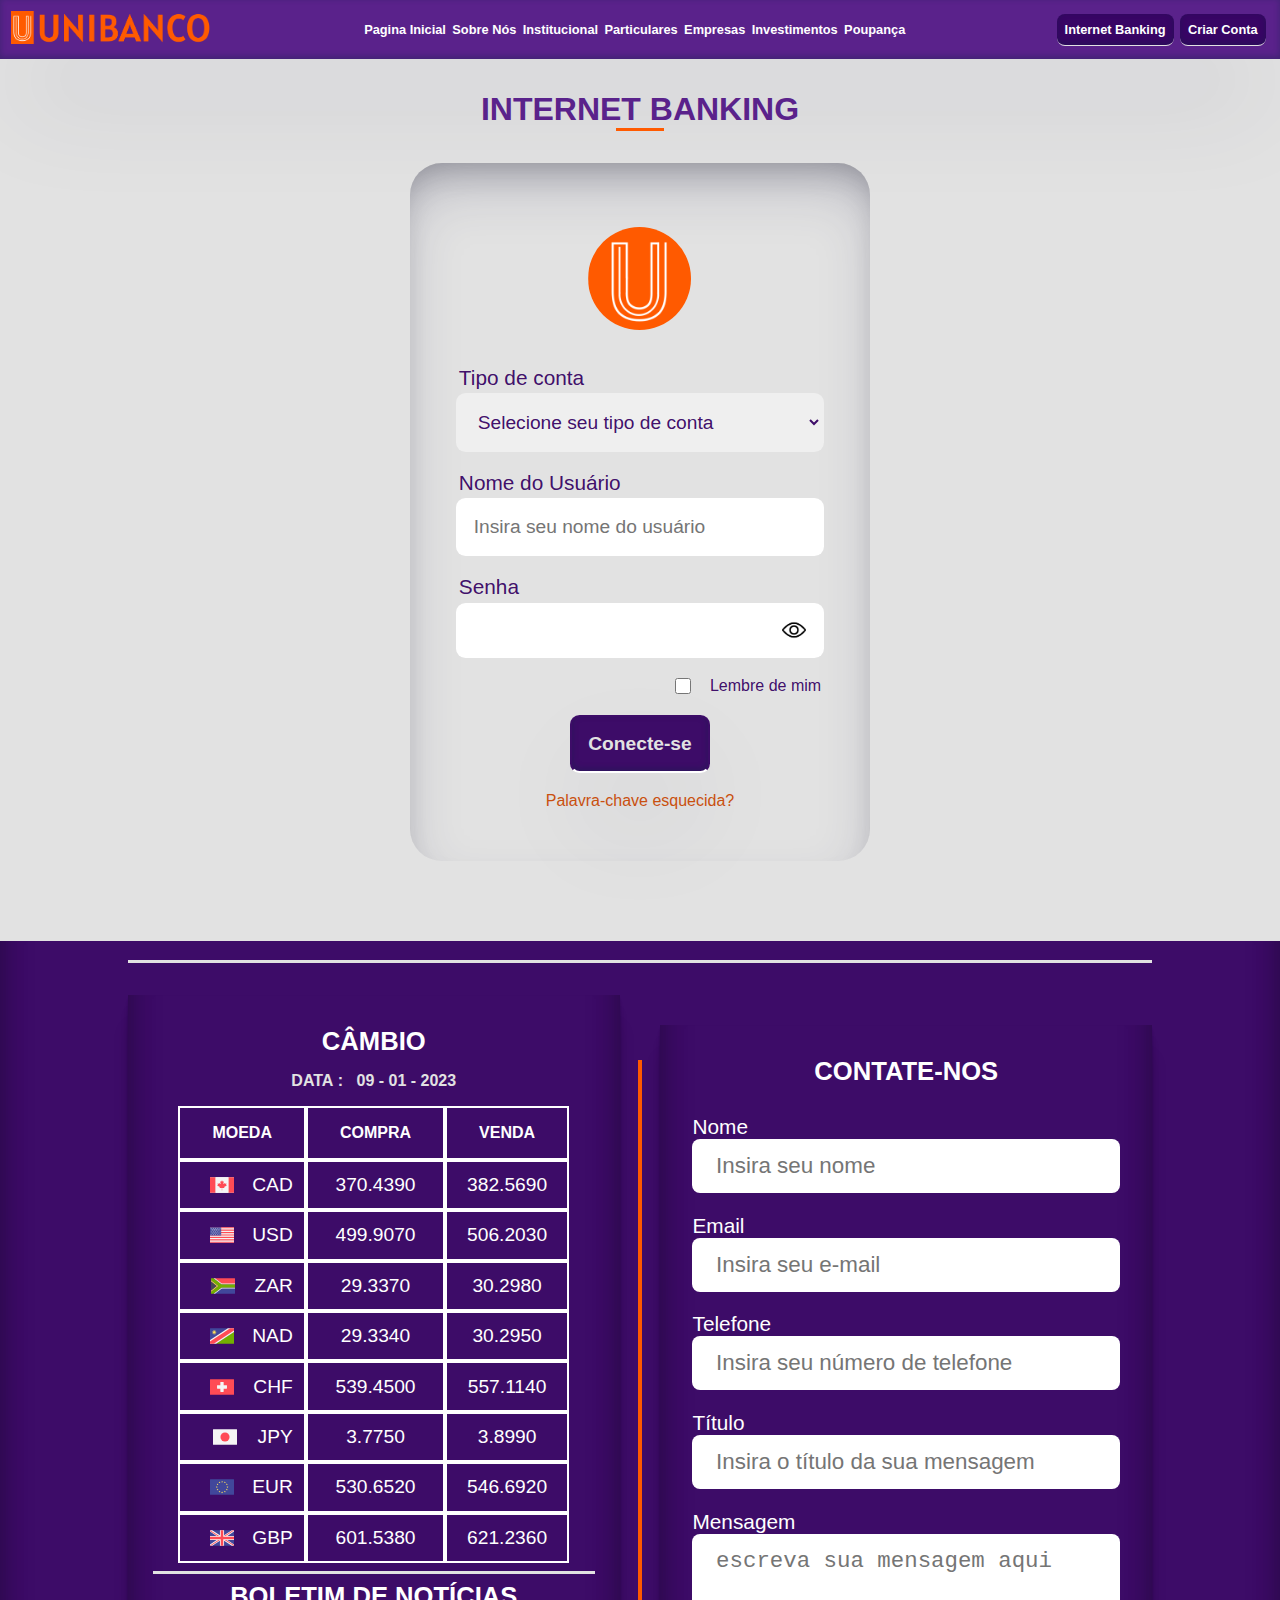
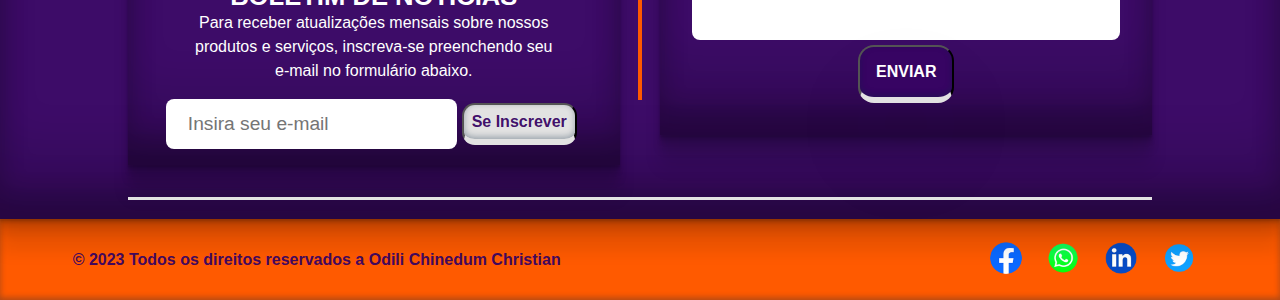
<file: resources/pages/internet_banking.html>
<!DOCTYPE html>
<html lang="en">
<head>
    <meta charset="UTF-8">
    <meta http-equiv="X-UA-Compatible" content="IE=edge">
    <meta name="viewport" content="width=device-width, initial-scale=1.0">
    <title>SOBRE NÓS</title>
    <link rel="shortcut icon" href="../images/favicon/unibanco.ico" type="image/x-icon">
    <link rel="stylesheet" href="../css/index.css">
</head>
<body>
    <!-- heading section -->
    <section class="heading-section-container">
        <nav>
            <div> <img src="../../resources/images/unibanco_xl.png" alt="UNIBANCO" id="logo-c" class="logo-c"> </div>
            <div class="menu">
                <a href="../../index.html">
                    Pagina Inicial
                </a>
                <a href="../pages/sobre.html">
                    Sobre Nós
                </a>
                <a href="../pages/institucional.html">
                    Institucional
                </a>
                <a href="../pages/particulares.html">
                    Particulares
                </a>
                <a href="../pages/empresas.html">
                    Empresas
                </a>
                <a href="../pages/investimentos.html">
                    Investimentos
                </a>
                <a href="../pages/poupanca.html">
                    Poupança
                </a>
                
            </div>
            <div class="flex">
                <a href="../pages/internet_banking.html" class="last_menu">
                    Internet Banking
                </a>
                <a href="../pages/cria_conta.html" class="last_menu">
                    Criar Conta
                </a>
            </div>
        </nav>

        <!-- mobile navigation -->
        <a href="#" id="mobile-nav-link">
            <div class="mobile-nav-container">
                <span class="span"></span>
            </div>
        </a>
        <!-- overlay for mobile menu -->
        <div id="mobile-menu" class="d-none">
            <a href="#" id="close-mobile-menu" class="closebtn">&times;</a>
            <div class="overlay-content">
                <a href="../../index.html">
                    Pagina Inicial
                </a>
                <a href="../pages/sobre.html">
                    Sobre Nós
                </a>
                <a href="../pages/institucional.html">
                    Institucional
                </a>
                <a href="../pages/particulares.html">
                    Particulares
                </a>
                <a href="../pages/empresas.html">
                    Empresas
                </a>
                <a href="../pages/investimentos.html">
                    Investimentos
                </a>
                <a href="../pages/poupanca.html">
                    Poupança
                </a>
                <a href="../pages/internet_banking.html" class="last_menu">
                    Internet Banking
                </a>
                <a href="../pages/cria_conta.html" class="last_menu">
                    Criar Conta
                </a>
                
            </div>
        </div>
    </section>

    <!-- content starts here -->

    <section class="investment-section" id="investment">
        <div class="investment-container">
            <h3 class="title"> Internet Banking</h3>
            <hr>
            <div class="investment full_width">
                
                <div class="investment-text">
                    <div class="ibanking-container">
                        <!-- <div>
                            <h3>Conta partícular </h3>
                        </div> -->
                        <form action="" method="post" accept-charset="utf-8" id="ibanking-form">
                            <div>
                                <img src="../images/unibanco_U1_xl.png" alt="" >
                            </div>
                            <div>
                                <label for="account_type">Tipo de conta</label>
                                <select name="account_type" id="account_type">
                                    <option selected disabled hidden>Selecione seu tipo de conta</option>
                                    <option value="personal">
                                        Conta particular
                                    </option>
                                    <option value="personal">
                                        Conta empresarial
                                    </option>
                                </select>                 
                            </div>
                            <div>
                                <label for="username">Nome do Usuário </label>
                                <input type="text" name="username" placeholder="Insira seu nome do usuário" required />
                            </div>
                            <div>
                                <label for="password">Senha</label>
                                <span id="fit">
                                    <input type="password" name="password" id="password" >
    
                                    <a href="#" id="pwordVisibilityContainer">
                                        <img src="../images/view.png" alt="ShowImg" id="showImgPass" class="showImg">
                                        <img src="../images/hidden.png" alt="hideImg" id="hideImgPass" class="hideImg">

                                    </a>
                                </span>
                            </div>
            
                            <div>
                                <span id="space-between">
                                    <input type="checkbox" name="remember" id="remember" value="remember">
                                    <label for="remember_me">Lembre de mim</label>
                                </span>
                            </div>
                            <div>
                                <input type="submit" name="login" value="Conecte-se">
                            </div>
                            <div>
                                <a href="#">
                                    <p>
                                        Palavra-chave esquecida?
                                    </p> 
                                </a>
                            </div>
                            
                        </form>
                    </div>
                </div>
            </div>

        </div>

    </section>
    
    
<!-- Content end here -->

<!-- footer starts here -->
<section class="footer-section">
    <hr>
    <div class="footer-container">
        <div class="footer-twin">
            <div class="cambio-container">
                <h3 class="footer-h3">CÂMBIO</h3>
                <div class="cambio-sub-container">
                    <h4 class="date">
                        <div>DATA&nbsp;:&nbsp; &nbsp; </div>
                        <div>09 - 01 - 2023</div>
                    </h4>
                    <div class="cambio">
                        <div>
                            <div class="cambio-title">
                                <div class="pais">
                                    <h4>MOEDA</h4>
                                    <div class="pais-cambio">
                                        <img src="../../resources/images/cambio/CAD.svg" alt="">
                                        <div>
                                            <p>CAD</p>
                                        </div>
                                    </div>
                                    <div class="pais-cambio">
                                        <img src="../../resources/images/cambio/USD.svg" alt="">
                                        <div>
                                            <p>USD</p>
                                        </div>
                                    </div>
                                    <div class="pais-cambio">
                                        <img src="../../resources/images/cambio/ZAR.svg" alt="">
                                        <div>
                                            <p>ZAR</p>
                                        </div>
                                    </div>
                                    <div class="pais-cambio">
                                        <img src="../../resources/images/cambio/NAD.svg" alt="">
                                        <div>
                                            <p>NAD</p>
                                        </div>
                                    </div>
                                    <div class="pais-cambio">
                                        <img src="../../resources/images/cambio/CHF.svg" alt="">
                                        <div>
                                            <p>CHF</p>
                                        </div>
                                    </div>
                                    <div class="pais-cambio">
                                        <img src="../../resources/images/cambio/JPY.svg" alt="">
                                        <div>
                                            <p>JPY</p>
                                        </div>
                                    </div>
                                    <div class="pais-cambio">
                                        <img src="../../resources/images/cambio/EUR.svg" alt="">
                                        <div>
                                            <p>EUR</p>
                                        </div>
                                    </div>
                                    <div class="pais-cambio">
                                        <img src="../../resources/images/cambio/GBP.svg" alt="">
                                        <div>
                                            <p>GBP</p>
                                        </div>
                                    </div>
                                </div>

                                <div class="compra">
                                    <h4>COMPRA</h4>
                                    <div class="compra-cambio">
                                        <p>370.4390</p>
                                    </div>
                                    <div class="compra-cambio">
                                        <p>499.9070</p>
                                    </div>
                                    <div class="compra-cambio">
                                        <p>29.3370</p>
                                    </div>
                                    <div class="compra-cambio">
                                        <p>29.3340</p>
                                    </div>
                                    <div class="compra-cambio">
                                        <p>539.4500</p>
                                    </div>
                                    <div class="compra-cambio">
                                        <p>3.7750</p>
                                    </div>
                                    <div class="compra-cambio">
                                        <p>530.6520</p>
                                    </div>
                                    <div class="compra-cambio">
                                        <p>601.5380</p>
                                    </div>
                                </div>

                                <div class="venda">
                                    <h4>VENDA</h4>
                                    <div class="venda-cambio">
                                        <p>382.5690</p>
                                    </div>
                                    <div class="venda-cambio">
                                        <p>506.2030</p>
                                    </div>
                                    <div class="venda-cambio">
                                        <p>30.2980</p>
                                    </div>
                                    <div class="venda-cambio">
                                        <p>30.2950</p>
                                    </div>
                                    <div class="venda-cambio">
                                        <p>557.1140</p>
                                    </div>
                                    <div class="venda-cambio">
                                        <p>3.8990</p>
                                    </div>
                                    <div class="venda-cambio">
                                        <p>546.6920</p>
                                    </div>
                                    <div class="venda-cambio">
                                        <p>621.2360</p>
                                    </div>
                                </div>

                            </div>
                        </div>
                    </div>

                    <div>

                    </div>
                </div>

            </div>
            <hr>
            <div class="news-letter">
                <div>
                    <h3 class="footer-h3">BOLETIM DE NOTÍCIAS</h3>
                </div>
                <div>
                    <div>
                        <form action="#" id="newsletter-form">
                            <div>
                                <p>Para receber atualizações mensais sobre nossos produtos e serviços, inscreva-se
                                    preenchendo seu e-mail no formulário abaixo.</p>
                            </div>
                            <div>
                                <input type="email" name="subscription-email" id="subscription-email"
                                    placeholder="Insira seu e-mail">
                            </div>
                            <div>
                                <button type="submit">Se inscrever</button>
                            </div>
                        </form>
                    </div>
                </div>
            </div>

        </div>
        <hr id="conta-hr">
        <div class="contact">
            <h3 class="footer-h3">CONTATE-NOS</h3>
            <div class="form-container">
                <form action="#">
                    <div>
                        <div class="m-form">
                            <label for="name">Nome </label>
                            <input type="text" name="name" id="name" placeholder="Insira seu nome" required>
                        </div>

                        <div class="m-form">
                            <label for="email">Email </label>
                            <input type="email" name="email" id="email" placeholder="Insira seu e-mail" required>
                        </div>

                        <div class="m-form">
                            <label for="phone">Telefone </label>
                            <input type="tel" name="phone" id="phone" placeholder="Insira seu número de telefone"
                                required>
                        </div>

                        <div class="m-form">
                            <label for="subjec">Título </label>
                            <input type="text" name="subject" id="subject"
                                placeholder="Insira o título da sua mensagem" required>
                        </div>

                        <div>
                            <label for="message">Mensagem </label>
                            <textarea name="message" id="message" cols="30" rows="3"
                                placeholder="escreva sua mensagem aqui" required></textarea>
                        </div>
                        <div class="submit">
                            <button type="submit">enviar</button>
                        </div>
                    </div>
                </form>
            </div>
        </div>

    </div>
    <hr>

</section>
<footer>
    <div class="dark-footer-container">
        <div class="reserved">
            <p>&copy 2023 Todos os direitos reservados a Odili Chinedum Christian </p>
        </div>
        <div class="social-link-container">
            <div class="social-link">
                <a href="#">
                    <img src="../../resources/images/social/facebook.png" alt="Facebook">
                </a>
                <a href="#">
                    <img src="../../resources/images/social/whatsapp.png" alt="Whatsapp">
                </a>
                <a href="#">
                    <img src="../../resources/images/social/linkedin.png" alt="Linkedin">
                </a>
                <a href="#">
                    <img src="../../resources/images/social/twitter.png" alt="Twitter">
                </a>
            </div>
        </div>
    </div>

</footer>


<!-- footer ends here -->







    <script src="../js/index.js"></script>
    <script src="../js/ibanking.js"></script>
</body>
</html>
</file>
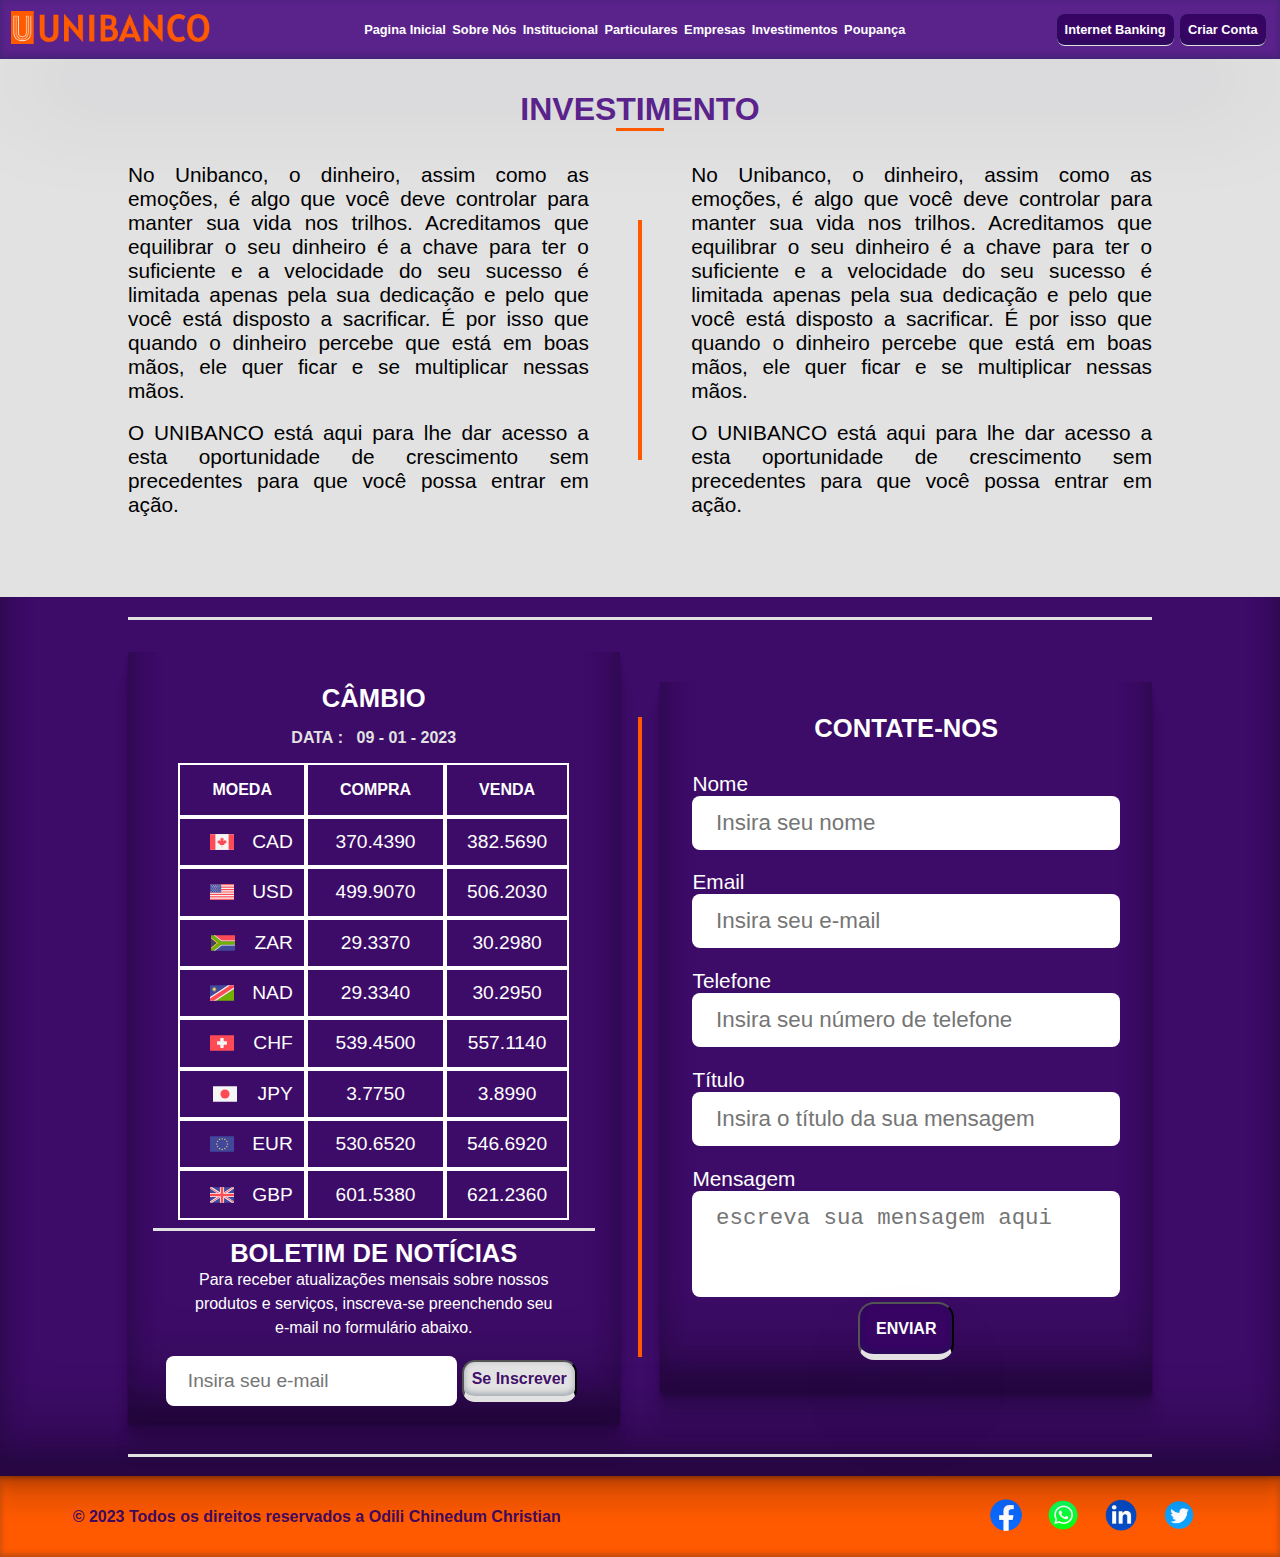
<file: resources/pages/investimentos.html>
<!DOCTYPE html>
<html lang="en">
<head>
    <meta charset="UTF-8">
    <meta http-equiv="X-UA-Compatible" content="IE=edge">
    <meta name="viewport" content="width=device-width, initial-scale=1.0">
    <title>SOBRE NÓS</title>
    <link rel="shortcut icon" href="../images/favicon/unibanco.ico" type="image/x-icon">
    <link rel="stylesheet" href="../css/index.css">
</head>
<body>
    <!-- heading section -->
    <section class="heading-section-container">
        <nav>
            <div> <img src="../../resources/images/unibanco_xl.png" alt="UNIBANCO" id="logo-c" class="logo-c"> </div>
            <div class="menu">
                <a href="../../index.html">
                    Pagina Inicial
                </a>
                <a href="../pages/sobre.html">
                    Sobre Nós
                </a>
                <a href="../pages/institucional.html">
                    Institucional
                </a>
                <a href="../pages/particulares.html">
                    Particulares
                </a>
                <a href="../pages/empresas.html">
                    Empresas
                </a>
                <a href="../pages/investimentos.html">
                    Investimentos
                </a>
                <a href="../pages/poupanca.html">
                    Poupança
                </a>
                
            </div>
            <div class="flex">
                <a href="../pages/internet_banking.html" class="last_menu">
                    Internet Banking
                </a>
                <a href="../pages/cria_conta.html" class="last_menu">
                    Criar Conta
                </a>
            </div>
        </nav>

        <!-- mobile navigation -->
        <a href="#" id="mobile-nav-link">
            <div class="mobile-nav-container">
                <span class="span"></span>
            </div>
        </a>
        <!-- overlay for mobile menu -->
        <div id="mobile-menu" class="d-none">
            <a href="#" id="close-mobile-menu" class="closebtn">&times;</a>
            <div class="overlay-content">
                <a href="../../index.html">
                    Pagina Inicial
                </a>
                <a href="../pages/sobre.html">
                    Sobre Nós
                </a>
                <a href="../pages/institucional.html">
                    Institucional
                </a>
                <a href="../pages/particulares.html">
                    Particulares
                </a>
                <a href="../pages/empresas.html">
                    Empresas
                </a>
                <a href="../pages/investimentos.html">
                    Investimentos
                </a>
                <a href="../pages/poupanca.html">
                    Poupança
                </a>
                <a href="../pages/internet_banking.html" class="last_menu">
                    Internet Banking
                </a>
                <a href="../pages/cria_conta.html" class="last_menu">
                    Criar Conta
                </a>
                
            </div>
        </div>
    </section>

    <!-- content starts here -->

    <section class="investment-section" id="investment">
        <div class="investment-container">
            <h3 class="title"> Investimento</h3>
            <hr>
            <div class="investment">
                <!-- <div class="investment-img-container">
                    <img src="../images/sobrenos.png" alt="Sobre Nós">
                </div> -->
                <div class="investment-text">
                    <!-- <h3 class="title">O capital privado está crescendo. A hora de investir é agora.</h3> -->
                    <p>No Unibanco, o dinheiro, assim como as emoções, é algo que você deve controlar para manter sua vida nos trilhos. Acreditamos que equilibrar o seu dinheiro é a chave para ter o suficiente e a velocidade do seu sucesso é limitada apenas pela sua dedicação e pelo que você está disposto a sacrificar. É por isso que quando o dinheiro percebe que está em boas mãos, ele quer ficar e se multiplicar nessas mãos.</p><br>
                    <p>O UNIBANCO está aqui para lhe dar acesso a esta oportunidade de crescimento sem precedentes
                        para que você possa entrar em ação.</p>
                    <!-- <div class="invest-link">
                        <a href="#">Investir</a>
                    </div> -->
                </div>
                <hr>
                <div class="investment-text">
                    <!-- <h3 class="title">O capital privado está crescendo. A hora de investir é agora.</h3> -->
                    <p>No Unibanco, o dinheiro, assim como as emoções, é algo que você deve controlar para manter sua vida nos trilhos. Acreditamos que equilibrar o seu dinheiro é a chave para ter o suficiente e a velocidade do seu sucesso é limitada apenas pela sua dedicação e pelo que você está disposto a sacrificar. É por isso que quando o dinheiro percebe que está em boas mãos, ele quer ficar e se multiplicar nessas mãos.</p><br>
                    <p>O UNIBANCO está aqui para lhe dar acesso a esta oportunidade de crescimento sem precedentes
                        para que você possa entrar em ação.</p>
                    <!-- <div class="invest-link">
                        <a href="#">Investir</a>
                    </div> -->
                </div>
            </div>

        </div>

    </section>
    
    
<!-- Content end here -->

<!-- footer starts here -->
<section class="footer-section">
    <hr>
    <div class="footer-container">
        <div class="footer-twin">
            <div class="cambio-container">
                <h3 class="footer-h3">CÂMBIO</h3>
                <div class="cambio-sub-container">
                    <h4 class="date">
                        <div>DATA&nbsp;:&nbsp; &nbsp; </div>
                        <div>09 - 01 - 2023</div>
                    </h4>
                    <div class="cambio">
                        <div>
                            <div class="cambio-title">
                                <div class="pais">
                                    <h4>MOEDA</h4>
                                    <div class="pais-cambio">
                                        <img src="../../resources/images/cambio/CAD.svg" alt="">
                                        <div>
                                            <p>CAD</p>
                                        </div>
                                    </div>
                                    <div class="pais-cambio">
                                        <img src="../../resources/images/cambio/USD.svg" alt="">
                                        <div>
                                            <p>USD</p>
                                        </div>
                                    </div>
                                    <div class="pais-cambio">
                                        <img src="../../resources/images/cambio/ZAR.svg" alt="">
                                        <div>
                                            <p>ZAR</p>
                                        </div>
                                    </div>
                                    <div class="pais-cambio">
                                        <img src="../../resources/images/cambio/NAD.svg" alt="">
                                        <div>
                                            <p>NAD</p>
                                        </div>
                                    </div>
                                    <div class="pais-cambio">
                                        <img src="../../resources/images/cambio/CHF.svg" alt="">
                                        <div>
                                            <p>CHF</p>
                                        </div>
                                    </div>
                                    <div class="pais-cambio">
                                        <img src="../../resources/images/cambio/JPY.svg" alt="">
                                        <div>
                                            <p>JPY</p>
                                        </div>
                                    </div>
                                    <div class="pais-cambio">
                                        <img src="../../resources/images/cambio/EUR.svg" alt="">
                                        <div>
                                            <p>EUR</p>
                                        </div>
                                    </div>
                                    <div class="pais-cambio">
                                        <img src="../../resources/images/cambio/GBP.svg" alt="">
                                        <div>
                                            <p>GBP</p>
                                        </div>
                                    </div>
                                </div>

                                <div class="compra">
                                    <h4>COMPRA</h4>
                                    <div class="compra-cambio">
                                        <p>370.4390</p>
                                    </div>
                                    <div class="compra-cambio">
                                        <p>499.9070</p>
                                    </div>
                                    <div class="compra-cambio">
                                        <p>29.3370</p>
                                    </div>
                                    <div class="compra-cambio">
                                        <p>29.3340</p>
                                    </div>
                                    <div class="compra-cambio">
                                        <p>539.4500</p>
                                    </div>
                                    <div class="compra-cambio">
                                        <p>3.7750</p>
                                    </div>
                                    <div class="compra-cambio">
                                        <p>530.6520</p>
                                    </div>
                                    <div class="compra-cambio">
                                        <p>601.5380</p>
                                    </div>
                                </div>

                                <div class="venda">
                                    <h4>VENDA</h4>
                                    <div class="venda-cambio">
                                        <p>382.5690</p>
                                    </div>
                                    <div class="venda-cambio">
                                        <p>506.2030</p>
                                    </div>
                                    <div class="venda-cambio">
                                        <p>30.2980</p>
                                    </div>
                                    <div class="venda-cambio">
                                        <p>30.2950</p>
                                    </div>
                                    <div class="venda-cambio">
                                        <p>557.1140</p>
                                    </div>
                                    <div class="venda-cambio">
                                        <p>3.8990</p>
                                    </div>
                                    <div class="venda-cambio">
                                        <p>546.6920</p>
                                    </div>
                                    <div class="venda-cambio">
                                        <p>621.2360</p>
                                    </div>
                                </div>

                            </div>
                        </div>
                    </div>

                    <div>

                    </div>
                </div>

            </div>
            <hr>
            <div class="news-letter">
                <div>
                    <h3 class="footer-h3">BOLETIM DE NOTÍCIAS</h3>
                </div>
                <div>
                    <div>
                        <form action="#" id="newsletter-form">
                            <div>
                                <p>Para receber atualizações mensais sobre nossos produtos e serviços, inscreva-se
                                    preenchendo seu e-mail no formulário abaixo.</p>
                            </div>
                            <div>
                                <input type="email" name="subscription-email" id="subscription-email"
                                    placeholder="Insira seu e-mail">
                            </div>
                            <div>
                                <button type="submit">Se inscrever</button>
                            </div>
                        </form>
                    </div>
                </div>
            </div>

        </div>
        <hr id="conta-hr">
        <div class="contact">
            <h3 class="footer-h3">CONTATE-NOS</h3>
            <div class="form-container">
                <form action="#">
                    <div>
                        <div class="m-form">
                            <label for="name">Nome </label>
                            <input type="text" name="name" id="name" placeholder="Insira seu nome" required>
                        </div>

                        <div class="m-form">
                            <label for="email">Email </label>
                            <input type="email" name="email" id="email" placeholder="Insira seu e-mail" required>
                        </div>

                        <div class="m-form">
                            <label for="phone">Telefone </label>
                            <input type="tel" name="phone" id="phone" placeholder="Insira seu número de telefone"
                                required>
                        </div>

                        <div class="m-form">
                            <label for="subjec">Título </label>
                            <input type="text" name="subject" id="subject"
                                placeholder="Insira o título da sua mensagem" required>
                        </div>

                        <div>
                            <label for="message">Mensagem </label>
                            <textarea name="message" id="message" cols="30" rows="3"
                                placeholder="escreva sua mensagem aqui" required></textarea>
                        </div>
                        <div class="submit">
                            <button type="submit">enviar</button>
                        </div>
                    </div>
                </form>
            </div>
        </div>

    </div>
    <hr>

</section>
<footer>
    <div class="dark-footer-container">
        <div class="reserved">
            <p>&copy 2023 Todos os direitos reservados a Odili Chinedum Christian </p>
        </div>
        <div class="social-link-container">
            <div class="social-link">
                <a href="#">
                    <img src="../../resources/images/social/facebook.png" alt="Facebook">
                </a>
                <a href="#">
                    <img src="../../resources/images/social/whatsapp.png" alt="Whatsapp">
                </a>
                <a href="#">
                    <img src="../../resources/images/social/linkedin.png" alt="Linkedin">
                </a>
                <a href="#">
                    <img src="../../resources/images/social/twitter.png" alt="Twitter">
                </a>
            </div>
        </div>
    </div>

</footer>


<!-- footer ends here -->







    <script src="../js/index.js"></script>
</body>
</html>
</file>
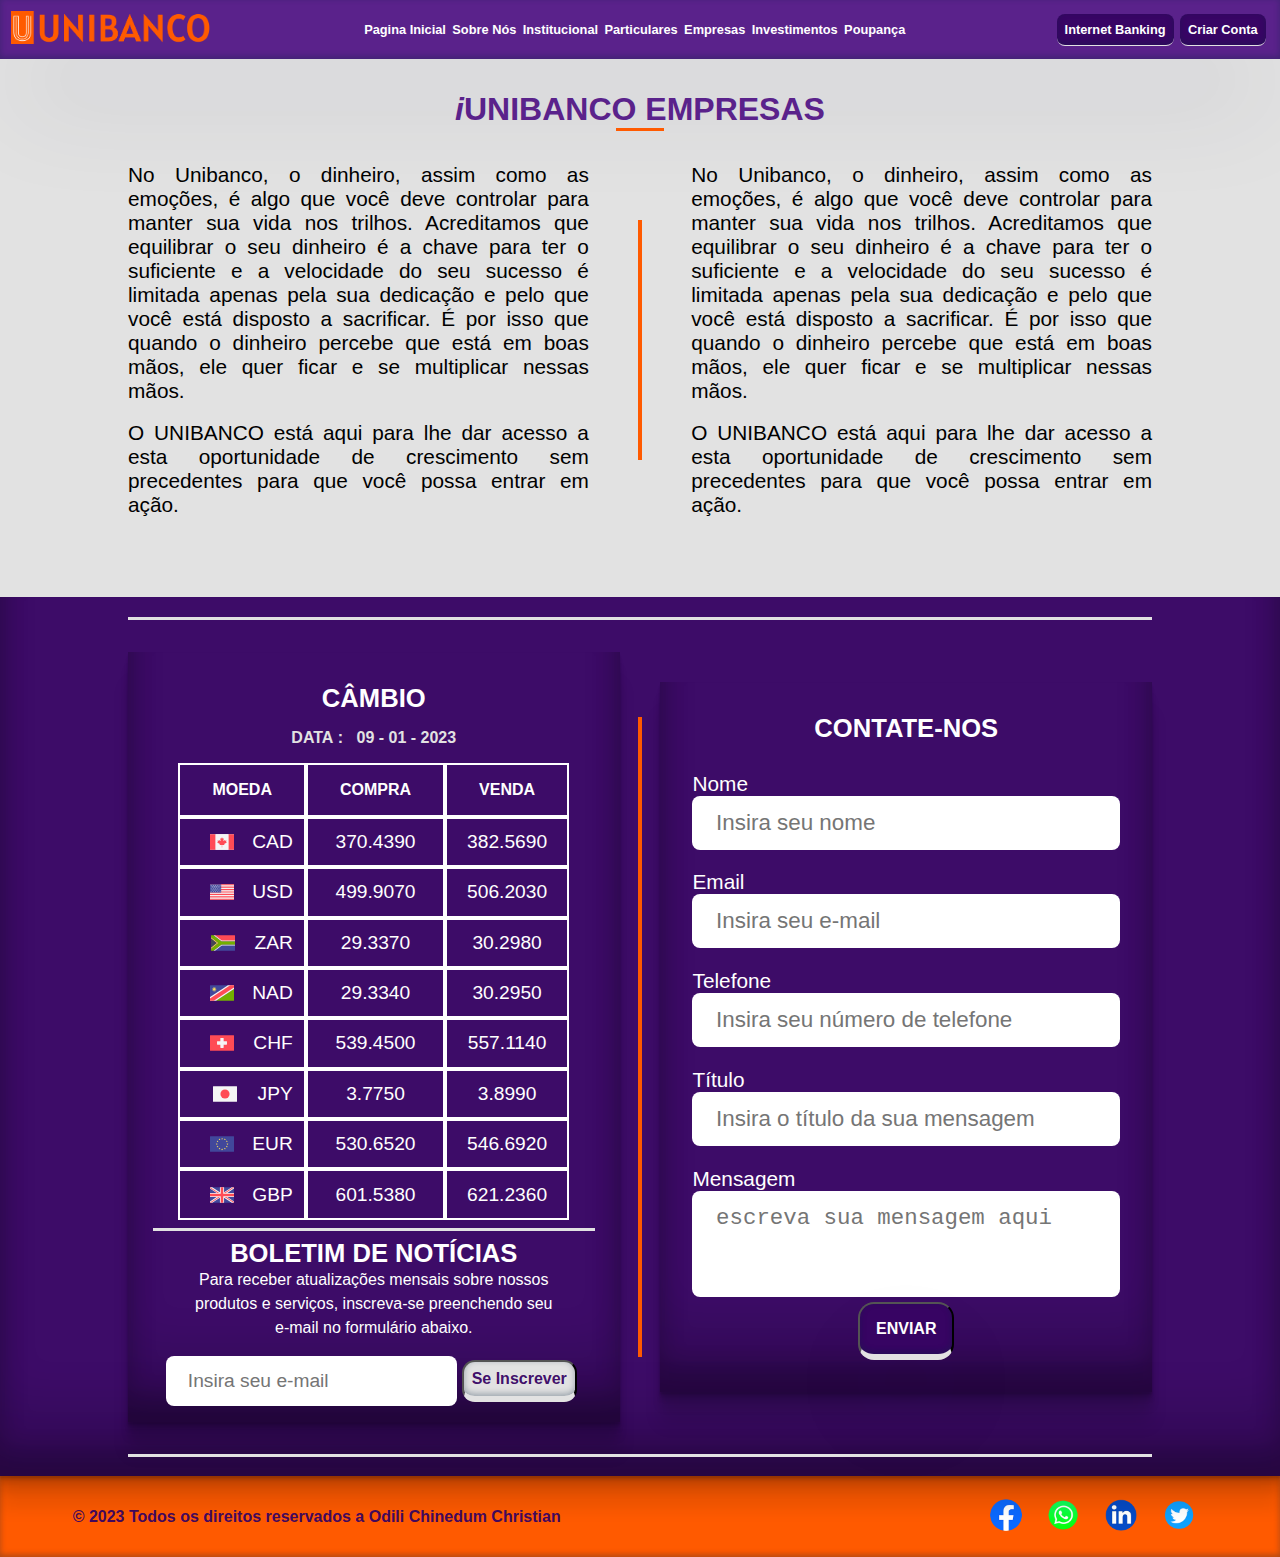
<file: resources/pages/iunibanco_empresa.html>
<!DOCTYPE html>
<html lang="en">
<head>
    <meta charset="UTF-8">
    <meta http-equiv="X-UA-Compatible" content="IE=edge">
    <meta name="viewport" content="width=device-width, initial-scale=1.0">
    <title>SOBRE NÓS</title>
    <link rel="shortcut icon" href="../images/favicon/unibanco.ico" type="image/x-icon">
    <link rel="stylesheet" href="../css/index.css">
</head>
<body>
    <!-- heading section -->
    <section class="heading-section-container">
        <nav>
            <div> <img src="../../resources/images/unibanco_xl.png" alt="UNIBANCO" id="logo-c" class="logo-c"> </div>
            <div class="menu">
                <a href="../../index.html">
                    Pagina Inicial
                </a>
                <a href="../pages/sobre.html">
                    Sobre Nós
                </a>
                <a href="../pages/institucional.html">
                    Institucional
                </a>
                <a href="../pages/particulares.html">
                    Particulares
                </a>
                <a href="../pages/empresas.html">
                    Empresas
                </a>
                <a href="../pages/investimentos.html">
                    Investimentos
                </a>
                <a href="../pages/poupanca.html">
                    Poupança
                </a>
                
            </div>
            <div class="flex">
                <a href="../pages/internet_banking.html" class="last_menu">
                    Internet Banking
                </a>
                <a href="../pages/cria_conta.html" class="last_menu">
                    Criar Conta
                </a>
            </div>
        </nav>

        <!-- mobile navigation -->
        <a href="#" id="mobile-nav-link">
            <div class="mobile-nav-container">
                <span class="span"></span>
            </div>
        </a>
        <!-- overlay for mobile menu -->
        <div id="mobile-menu" class="d-none">
            <a href="#" id="close-mobile-menu" class="closebtn">&times;</a>
            <div class="overlay-content">
                <a href="../../index.html">
                    Pagina Inicial
                </a>
                <a href="../pages/sobre.html">
                    Sobre Nós
                </a>
                <a href="../pages/institucional.html">
                    Institucional
                </a>
                <a href="../pages/particulares.html">
                    Particulares
                </a>
                <a href="../pages/empresas.html">
                    Empresas
                </a>
                <a href="../pages/investimentos.html">
                    Investimentos
                </a>
                <a href="../pages/poupanca.html">
                    Poupança
                </a>
                <a href="../pages/internet_banking.html" class="last_menu">
                    Internet Banking
                </a>
                <a href="../pages/cria_conta.html" class="last_menu">
                    Criar Conta
                </a>
                
            </div>
        </div>
    </section>

    <!-- content starts here -->

    <section class="investment-section" id="investment">
        <div class="investment-container">
            <h3 class="title"> <em class="iunibanco">i</em>unibanco empresas</h3>
            <hr>
            <div class="investment">
                <!-- <div class="investment-img-container">
                    <img src="../images/sobrenos.png" alt="Sobre Nós">
                </div> -->
                <div class="investment-text">
                    <!-- <h3 class="title">O capital privado está crescendo. A hora de investir é agora.</h3> -->
                    <p>No Unibanco, o dinheiro, assim como as emoções, é algo que você deve controlar para manter sua vida nos trilhos. Acreditamos que equilibrar o seu dinheiro é a chave para ter o suficiente e a velocidade do seu sucesso é limitada apenas pela sua dedicação e pelo que você está disposto a sacrificar. É por isso que quando o dinheiro percebe que está em boas mãos, ele quer ficar e se multiplicar nessas mãos.</p><br>
                    <p>O UNIBANCO está aqui para lhe dar acesso a esta oportunidade de crescimento sem precedentes
                        para que você possa entrar em ação.</p>
                    <!-- <div class="invest-link">
                        <a href="#">Investir</a>
                    </div> -->
                </div>
                <hr>
                <div class="investment-text">
                    <!-- <h3 class="title">O capital privado está crescendo. A hora de investir é agora.</h3> -->
                    <p>No Unibanco, o dinheiro, assim como as emoções, é algo que você deve controlar para manter sua vida nos trilhos. Acreditamos que equilibrar o seu dinheiro é a chave para ter o suficiente e a velocidade do seu sucesso é limitada apenas pela sua dedicação e pelo que você está disposto a sacrificar. É por isso que quando o dinheiro percebe que está em boas mãos, ele quer ficar e se multiplicar nessas mãos.</p><br>
                    <p>O UNIBANCO está aqui para lhe dar acesso a esta oportunidade de crescimento sem precedentes
                        para que você possa entrar em ação.</p>
                    <!-- <div class="invest-link">
                        <a href="#">Investir</a>
                    </div> -->
                </div>
            </div>

        </div>

    </section>
    
    
<!-- Content end here -->

<!-- footer starts here -->
<section class="footer-section">
    <hr>
    <div class="footer-container">
        <div class="footer-twin">
            <div class="cambio-container">
                <h3 class="footer-h3">CÂMBIO</h3>
                <div class="cambio-sub-container">
                    <h4 class="date">
                        <div>DATA&nbsp;:&nbsp; &nbsp; </div>
                        <div>09 - 01 - 2023</div>
                    </h4>
                    <div class="cambio">
                        <div>
                            <div class="cambio-title">
                                <div class="pais">
                                    <h4>MOEDA</h4>
                                    <div class="pais-cambio">
                                        <img src="../../resources/images/cambio/CAD.svg" alt="">
                                        <div>
                                            <p>CAD</p>
                                        </div>
                                    </div>
                                    <div class="pais-cambio">
                                        <img src="../../resources/images/cambio/USD.svg" alt="">
                                        <div>
                                            <p>USD</p>
                                        </div>
                                    </div>
                                    <div class="pais-cambio">
                                        <img src="../../resources/images/cambio/ZAR.svg" alt="">
                                        <div>
                                            <p>ZAR</p>
                                        </div>
                                    </div>
                                    <div class="pais-cambio">
                                        <img src="../../resources/images/cambio/NAD.svg" alt="">
                                        <div>
                                            <p>NAD</p>
                                        </div>
                                    </div>
                                    <div class="pais-cambio">
                                        <img src="../../resources/images/cambio/CHF.svg" alt="">
                                        <div>
                                            <p>CHF</p>
                                        </div>
                                    </div>
                                    <div class="pais-cambio">
                                        <img src="../../resources/images/cambio/JPY.svg" alt="">
                                        <div>
                                            <p>JPY</p>
                                        </div>
                                    </div>
                                    <div class="pais-cambio">
                                        <img src="../../resources/images/cambio/EUR.svg" alt="">
                                        <div>
                                            <p>EUR</p>
                                        </div>
                                    </div>
                                    <div class="pais-cambio">
                                        <img src="../../resources/images/cambio/GBP.svg" alt="">
                                        <div>
                                            <p>GBP</p>
                                        </div>
                                    </div>
                                </div>

                                <div class="compra">
                                    <h4>COMPRA</h4>
                                    <div class="compra-cambio">
                                        <p>370.4390</p>
                                    </div>
                                    <div class="compra-cambio">
                                        <p>499.9070</p>
                                    </div>
                                    <div class="compra-cambio">
                                        <p>29.3370</p>
                                    </div>
                                    <div class="compra-cambio">
                                        <p>29.3340</p>
                                    </div>
                                    <div class="compra-cambio">
                                        <p>539.4500</p>
                                    </div>
                                    <div class="compra-cambio">
                                        <p>3.7750</p>
                                    </div>
                                    <div class="compra-cambio">
                                        <p>530.6520</p>
                                    </div>
                                    <div class="compra-cambio">
                                        <p>601.5380</p>
                                    </div>
                                </div>

                                <div class="venda">
                                    <h4>VENDA</h4>
                                    <div class="venda-cambio">
                                        <p>382.5690</p>
                                    </div>
                                    <div class="venda-cambio">
                                        <p>506.2030</p>
                                    </div>
                                    <div class="venda-cambio">
                                        <p>30.2980</p>
                                    </div>
                                    <div class="venda-cambio">
                                        <p>30.2950</p>
                                    </div>
                                    <div class="venda-cambio">
                                        <p>557.1140</p>
                                    </div>
                                    <div class="venda-cambio">
                                        <p>3.8990</p>
                                    </div>
                                    <div class="venda-cambio">
                                        <p>546.6920</p>
                                    </div>
                                    <div class="venda-cambio">
                                        <p>621.2360</p>
                                    </div>
                                </div>

                            </div>
                        </div>
                    </div>

                    <div>

                    </div>
                </div>

            </div>
            <hr>
            <div class="news-letter">
                <div>
                    <h3 class="footer-h3">BOLETIM DE NOTÍCIAS</h3>
                </div>
                <div>
                    <div>
                        <form action="#" id="newsletter-form">
                            <div>
                                <p>Para receber atualizações mensais sobre nossos produtos e serviços, inscreva-se
                                    preenchendo seu e-mail no formulário abaixo.</p>
                            </div>
                            <div>
                                <input type="email" name="subscription-email" id="subscription-email"
                                    placeholder="Insira seu e-mail">
                            </div>
                            <div>
                                <button type="submit">Se inscrever</button>
                            </div>
                        </form>
                    </div>
                </div>
            </div>

        </div>
        <hr id="conta-hr">
        <div class="contact">
            <h3 class="footer-h3">CONTATE-NOS</h3>
            <div class="form-container">
                <form action="#">
                    <div>
                        <div class="m-form">
                            <label for="name">Nome </label>
                            <input type="text" name="name" id="name" placeholder="Insira seu nome" required>
                        </div>

                        <div class="m-form">
                            <label for="email">Email </label>
                            <input type="email" name="email" id="email" placeholder="Insira seu e-mail" required>
                        </div>

                        <div class="m-form">
                            <label for="phone">Telefone </label>
                            <input type="tel" name="phone" id="phone" placeholder="Insira seu número de telefone"
                                required>
                        </div>

                        <div class="m-form">
                            <label for="subjec">Título </label>
                            <input type="text" name="subject" id="subject"
                                placeholder="Insira o título da sua mensagem" required>
                        </div>

                        <div>
                            <label for="message">Mensagem </label>
                            <textarea name="message" id="message" cols="30" rows="3"
                                placeholder="escreva sua mensagem aqui" required></textarea>
                        </div>
                        <div class="submit">
                            <button type="submit">enviar</button>
                        </div>
                    </div>
                </form>
            </div>
        </div>

    </div>
    <hr>

</section>
<footer>
    <div class="dark-footer-container">
        <div class="reserved">
            <p>&copy 2023 Todos os direitos reservados a Odili Chinedum Christian </p>
        </div>
        <div class="social-link-container">
            <div class="social-link">
                <a href="#">
                    <img src="../../resources/images/social/facebook.png" alt="Facebook">
                </a>
                <a href="#">
                    <img src="../../resources/images/social/whatsapp.png" alt="Whatsapp">
                </a>
                <a href="#">
                    <img src="../../resources/images/social/linkedin.png" alt="Linkedin">
                </a>
                <a href="#">
                    <img src="../../resources/images/social/twitter.png" alt="Twitter">
                </a>
            </div>
        </div>
    </div>

</footer>


<!-- footer ends here -->







    <script src="../js/index.js"></script>
</body>
</html>
</file>
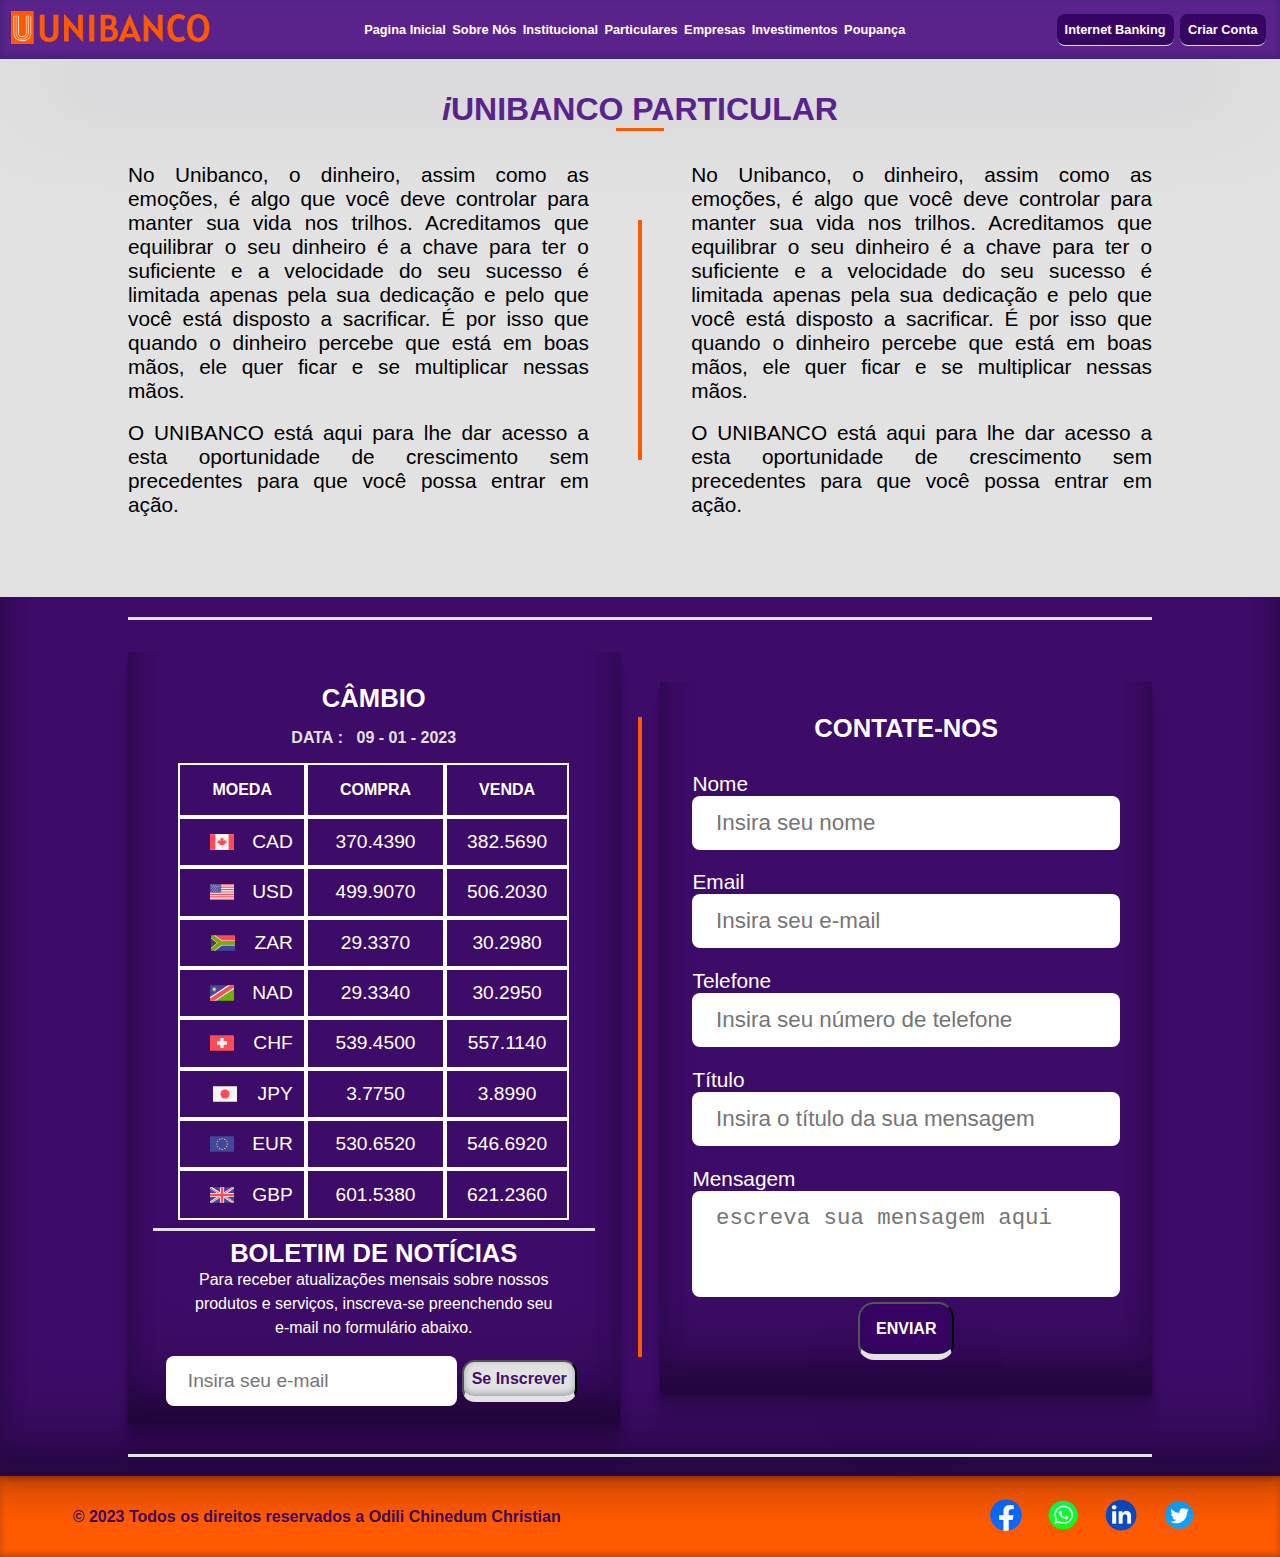
<file: resources/pages/iunibanco_particular.html>
<!DOCTYPE html>
<html lang="en">
<head>
    <meta charset="UTF-8">
    <meta http-equiv="X-UA-Compatible" content="IE=edge">
    <meta name="viewport" content="width=device-width, initial-scale=1.0">
    <title>SOBRE NÓS</title>
    <link rel="shortcut icon" href="../images/favicon/unibanco.ico" type="image/x-icon">
    <link rel="stylesheet" href="../css/index.css">
</head>
<body>
    <!-- heading section -->
    <section class="heading-section-container">
        <nav>
            <div> <img src="../../resources/images/unibanco_xl.png" alt="UNIBANCO" id="logo-c" class="logo-c"> </div>
            <div class="menu">
                <a href="../../index.html">
                    Pagina Inicial
                </a>
                <a href="../pages/sobre.html">
                    Sobre Nós
                </a>
                <a href="../pages/institucional.html">
                    Institucional
                </a>
                <a href="../pages/particulares.html">
                    Particulares
                </a>
                <a href="../pages/empresas.html">
                    Empresas
                </a>
                <a href="../pages/investimentos.html">
                    Investimentos
                </a>
                <a href="../pages/poupanca.html">
                    Poupança
                </a>
                
            </div>
            <div class="flex">
                <a href="../pages/internet_banking.html" class="last_menu">
                    Internet Banking
                </a>
                <a href="../pages/cria_conta.html" class="last_menu">
                    Criar Conta
                </a>
            </div>
        </nav>

        <!-- mobile navigation -->
        <a href="#" id="mobile-nav-link">
            <div class="mobile-nav-container">
                <span class="span"></span>
            </div>
        </a>
        <!-- overlay for mobile menu -->
        <div id="mobile-menu" class="d-none">
            <a href="#" id="close-mobile-menu" class="closebtn">&times;</a>
            <div class="overlay-content">
                <a href="../../index.html">
                    Pagina Inicial
                </a>
                <a href="../pages/sobre.html">
                    Sobre Nós
                </a>
                <a href="../pages/institucional.html">
                    Institucional
                </a>
                <a href="../pages/particulares.html">
                    Particulares
                </a>
                <a href="../pages/empresas.html">
                    Empresas
                </a>
                <a href="../pages/investimentos.html">
                    Investimentos
                </a>
                <a href="../pages/poupanca.html">
                    Poupança
                </a>
                <a href="../pages/internet_banking.html" class="last_menu">
                    Internet Banking
                </a>
                <a href="../pages/cria_conta.html" class="last_menu">
                    Criar Conta
                </a>
                
            </div>
        </div>
    </section>

    <!-- content starts here -->

    <section class="investment-section" id="investment">
        <div class="investment-container">
            <h3 class="title"> <em class="iunibanco">i</em>unibanco particular</h3>
            <hr>
            <div class="investment">
                <!-- <div class="investment-img-container">
                    <img src="../images/sobrenos.png" alt="Sobre Nós">
                </div> -->
                <div class="investment-text">
                    <!-- <h3 class="title">O capital privado está crescendo. A hora de investir é agora.</h3> -->
                    <p>No Unibanco, o dinheiro, assim como as emoções, é algo que você deve controlar para manter sua vida nos trilhos. Acreditamos que equilibrar o seu dinheiro é a chave para ter o suficiente e a velocidade do seu sucesso é limitada apenas pela sua dedicação e pelo que você está disposto a sacrificar. É por isso que quando o dinheiro percebe que está em boas mãos, ele quer ficar e se multiplicar nessas mãos.</p><br>
                    <p>O UNIBANCO está aqui para lhe dar acesso a esta oportunidade de crescimento sem precedentes
                        para que você possa entrar em ação.</p>
                    <!-- <div class="invest-link">
                        <a href="#">Investir</a>
                    </div> -->
                </div>
                <hr>
                <div class="investment-text">
                    <!-- <h3 class="title">O capital privado está crescendo. A hora de investir é agora.</h3> -->
                    <p>No Unibanco, o dinheiro, assim como as emoções, é algo que você deve controlar para manter sua vida nos trilhos. Acreditamos que equilibrar o seu dinheiro é a chave para ter o suficiente e a velocidade do seu sucesso é limitada apenas pela sua dedicação e pelo que você está disposto a sacrificar. É por isso que quando o dinheiro percebe que está em boas mãos, ele quer ficar e se multiplicar nessas mãos.</p><br>
                    <p>O UNIBANCO está aqui para lhe dar acesso a esta oportunidade de crescimento sem precedentes
                        para que você possa entrar em ação.</p>
                    <!-- <div class="invest-link">
                        <a href="#">Investir</a>
                    </div> -->
                </div>
            </div>

        </div>

    </section>
    
    
<!-- Content end here -->

<!-- footer starts here -->
<section class="footer-section">
    <hr>
    <div class="footer-container">
        <div class="footer-twin">
            <div class="cambio-container">
                <h3 class="footer-h3">CÂMBIO</h3>
                <div class="cambio-sub-container">
                    <h4 class="date">
                        <div>DATA&nbsp;:&nbsp; &nbsp; </div>
                        <div>09 - 01 - 2023</div>
                    </h4>
                    <div class="cambio">
                        <div>
                            <div class="cambio-title">
                                <div class="pais">
                                    <h4>MOEDA</h4>
                                    <div class="pais-cambio">
                                        <img src="../../resources/images/cambio/CAD.svg" alt="">
                                        <div>
                                            <p>CAD</p>
                                        </div>
                                    </div>
                                    <div class="pais-cambio">
                                        <img src="../../resources/images/cambio/USD.svg" alt="">
                                        <div>
                                            <p>USD</p>
                                        </div>
                                    </div>
                                    <div class="pais-cambio">
                                        <img src="../../resources/images/cambio/ZAR.svg" alt="">
                                        <div>
                                            <p>ZAR</p>
                                        </div>
                                    </div>
                                    <div class="pais-cambio">
                                        <img src="../../resources/images/cambio/NAD.svg" alt="">
                                        <div>
                                            <p>NAD</p>
                                        </div>
                                    </div>
                                    <div class="pais-cambio">
                                        <img src="../../resources/images/cambio/CHF.svg" alt="">
                                        <div>
                                            <p>CHF</p>
                                        </div>
                                    </div>
                                    <div class="pais-cambio">
                                        <img src="../../resources/images/cambio/JPY.svg" alt="">
                                        <div>
                                            <p>JPY</p>
                                        </div>
                                    </div>
                                    <div class="pais-cambio">
                                        <img src="../../resources/images/cambio/EUR.svg" alt="">
                                        <div>
                                            <p>EUR</p>
                                        </div>
                                    </div>
                                    <div class="pais-cambio">
                                        <img src="../../resources/images/cambio/GBP.svg" alt="">
                                        <div>
                                            <p>GBP</p>
                                        </div>
                                    </div>
                                </div>

                                <div class="compra">
                                    <h4>COMPRA</h4>
                                    <div class="compra-cambio">
                                        <p>370.4390</p>
                                    </div>
                                    <div class="compra-cambio">
                                        <p>499.9070</p>
                                    </div>
                                    <div class="compra-cambio">
                                        <p>29.3370</p>
                                    </div>
                                    <div class="compra-cambio">
                                        <p>29.3340</p>
                                    </div>
                                    <div class="compra-cambio">
                                        <p>539.4500</p>
                                    </div>
                                    <div class="compra-cambio">
                                        <p>3.7750</p>
                                    </div>
                                    <div class="compra-cambio">
                                        <p>530.6520</p>
                                    </div>
                                    <div class="compra-cambio">
                                        <p>601.5380</p>
                                    </div>
                                </div>

                                <div class="venda">
                                    <h4>VENDA</h4>
                                    <div class="venda-cambio">
                                        <p>382.5690</p>
                                    </div>
                                    <div class="venda-cambio">
                                        <p>506.2030</p>
                                    </div>
                                    <div class="venda-cambio">
                                        <p>30.2980</p>
                                    </div>
                                    <div class="venda-cambio">
                                        <p>30.2950</p>
                                    </div>
                                    <div class="venda-cambio">
                                        <p>557.1140</p>
                                    </div>
                                    <div class="venda-cambio">
                                        <p>3.8990</p>
                                    </div>
                                    <div class="venda-cambio">
                                        <p>546.6920</p>
                                    </div>
                                    <div class="venda-cambio">
                                        <p>621.2360</p>
                                    </div>
                                </div>

                            </div>
                        </div>
                    </div>

                    <div>

                    </div>
                </div>

            </div>
            <hr>
            <div class="news-letter">
                <div>
                    <h3 class="footer-h3">BOLETIM DE NOTÍCIAS</h3>
                </div>
                <div>
                    <div>
                        <form action="#" id="newsletter-form">
                            <div>
                                <p>Para receber atualizações mensais sobre nossos produtos e serviços, inscreva-se
                                    preenchendo seu e-mail no formulário abaixo.</p>
                            </div>
                            <div>
                                <input type="email" name="subscription-email" id="subscription-email"
                                    placeholder="Insira seu e-mail">
                            </div>
                            <div>
                                <button type="submit">Se inscrever</button>
                            </div>
                        </form>
                    </div>
                </div>
            </div>

        </div>
        <hr id="conta-hr">
        <div class="contact">
            <h3 class="footer-h3">CONTATE-NOS</h3>
            <div class="form-container">
                <form action="#">
                    <div>
                        <div class="m-form">
                            <label for="name">Nome </label>
                            <input type="text" name="name" id="name" placeholder="Insira seu nome" required>
                        </div>

                        <div class="m-form">
                            <label for="email">Email </label>
                            <input type="email" name="email" id="email" placeholder="Insira seu e-mail" required>
                        </div>

                        <div class="m-form">
                            <label for="phone">Telefone </label>
                            <input type="tel" name="phone" id="phone" placeholder="Insira seu número de telefone"
                                required>
                        </div>

                        <div class="m-form">
                            <label for="subjec">Título </label>
                            <input type="text" name="subject" id="subject"
                                placeholder="Insira o título da sua mensagem" required>
                        </div>

                        <div>
                            <label for="message">Mensagem </label>
                            <textarea name="message" id="message" cols="30" rows="3"
                                placeholder="escreva sua mensagem aqui" required></textarea>
                        </div>
                        <div class="submit">
                            <button type="submit">enviar</button>
                        </div>
                    </div>
                </form>
            </div>
        </div>

    </div>
    <hr>

</section>
<footer>
    <div class="dark-footer-container">
        <div class="reserved">
            <p>&copy 2023 Todos os direitos reservados a Odili Chinedum Christian </p>
        </div>
        <div class="social-link-container">
            <div class="social-link">
                <a href="#">
                    <img src="../../resources/images/social/facebook.png" alt="Facebook">
                </a>
                <a href="#">
                    <img src="../../resources/images/social/whatsapp.png" alt="Whatsapp">
                </a>
                <a href="#">
                    <img src="../../resources/images/social/linkedin.png" alt="Linkedin">
                </a>
                <a href="#">
                    <img src="../../resources/images/social/twitter.png" alt="Twitter">
                </a>
            </div>
        </div>
    </div>

</footer>


<!-- footer ends here -->







    <script src="../js/index.js"></script>
</body>
</html>
</file>
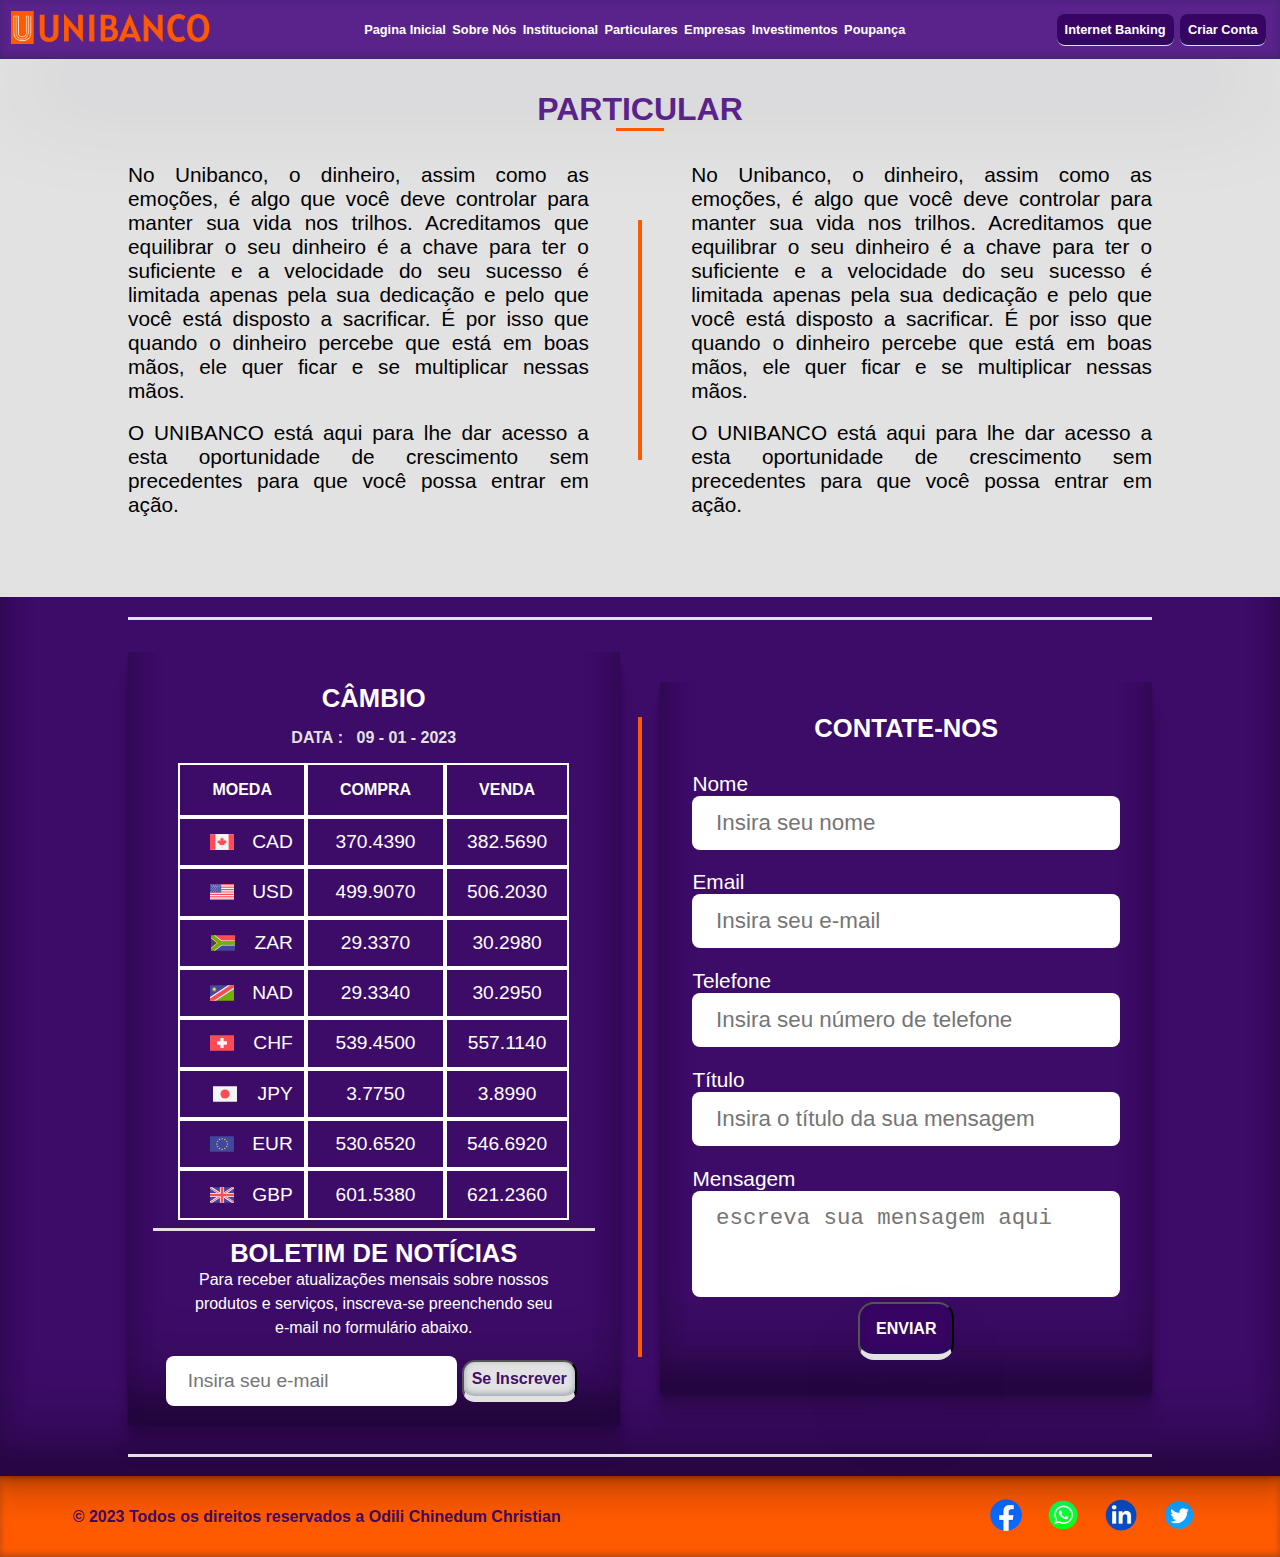
<file: resources/pages/particulares.html>
<!DOCTYPE html>
<html lang="en">
<head>
    <meta charset="UTF-8">
    <meta http-equiv="X-UA-Compatible" content="IE=edge">
    <meta name="viewport" content="width=device-width, initial-scale=1.0">
    <title>SOBRE NÓS</title>
    <link rel="shortcut icon" href="../images/favicon/unibanco.ico" type="image/x-icon">
    <link rel="stylesheet" href="../css/index.css">
</head>
<body>
    <!-- heading section -->
    <section class="heading-section-container">
        <nav>
            <div> <img src="../../resources/images/unibanco_xl.png" alt="UNIBANCO" id="logo-c" class="logo-c"> </div>
            <div class="menu">
                <a href="../../index.html">
                    Pagina Inicial
                </a>
                <a href="../pages/sobre.html">
                    Sobre Nós
                </a>
                <a href="../pages/institucional.html">
                    Institucional
                </a>
                <a href="../pages/particulares.html">
                    Particulares
                </a>
                <a href="../pages/empresas.html">
                    Empresas
                </a>
                <a href="../pages/investimentos.html">
                    Investimentos
                </a>
                <a href="../pages/poupanca.html">
                    Poupança
                </a>
                
            </div>
            <div class="flex">
                <a href="../pages/internet_banking.html" class="last_menu">
                    Internet Banking
                </a>
                <a href="../pages/cria_conta.html" class="last_menu">
                    Criar Conta
                </a>
            </div>
        </nav>

        <!-- mobile navigation -->
        <a href="#" id="mobile-nav-link">
            <div class="mobile-nav-container">
                <span class="span"></span>
            </div>
        </a>
        <!-- overlay for mobile menu -->
        <div id="mobile-menu" class="d-none">
            <a href="#" id="close-mobile-menu" class="closebtn">&times;</a>
            <div class="overlay-content">
                <a href="../../index.html">
                    Pagina Inicial
                </a>
                <a href="../pages/sobre.html">
                    Sobre Nós
                </a>
                <a href="../pages/institucional.html">
                    Institucional
                </a>
                <a href="../pages/particulares.html">
                    Particulares
                </a>
                <a href="../pages/empresas.html">
                    Empresas
                </a>
                <a href="../pages/investimentos.html">
                    Investimentos
                </a>
                <a href="../pages/poupanca.html">
                    Poupança
                </a>
                <a href="../pages/internet_banking.html" class="last_menu">
                    Internet Banking
                </a>
                <a href="../pages/cria_conta.html" class="last_menu">
                    Criar Conta
                </a>
                
            </div>
        </div>
    </section>

    <!-- content starts here -->

    <section class="investment-section" id="investment">
        <div class="investment-container">
            <h3 class="title"> particular</h3>
            <hr>
            <div class="investment">
                <!-- <div class="investment-img-container">
                    <img src="../images/sobrenos.png" alt="Sobre Nós">
                </div> -->
                <div class="investment-text">
                    <!-- <h3 class="title">O capital privado está crescendo. A hora de investir é agora.</h3> -->
                    <p>No Unibanco, o dinheiro, assim como as emoções, é algo que você deve controlar para manter sua vida nos trilhos. Acreditamos que equilibrar o seu dinheiro é a chave para ter o suficiente e a velocidade do seu sucesso é limitada apenas pela sua dedicação e pelo que você está disposto a sacrificar. É por isso que quando o dinheiro percebe que está em boas mãos, ele quer ficar e se multiplicar nessas mãos.</p><br>
                    <p>O UNIBANCO está aqui para lhe dar acesso a esta oportunidade de crescimento sem precedentes
                        para que você possa entrar em ação.</p>
                    <!-- <div class="invest-link">
                        <a href="#">Investir</a>
                    </div> -->
                </div>
                <hr>
                <div class="investment-text">
                    <!-- <h3 class="title">O capital privado está crescendo. A hora de investir é agora.</h3> -->
                    <p>No Unibanco, o dinheiro, assim como as emoções, é algo que você deve controlar para manter sua vida nos trilhos. Acreditamos que equilibrar o seu dinheiro é a chave para ter o suficiente e a velocidade do seu sucesso é limitada apenas pela sua dedicação e pelo que você está disposto a sacrificar. É por isso que quando o dinheiro percebe que está em boas mãos, ele quer ficar e se multiplicar nessas mãos.</p><br>
                    <p>O UNIBANCO está aqui para lhe dar acesso a esta oportunidade de crescimento sem precedentes
                        para que você possa entrar em ação.</p>
                    <!-- <div class="invest-link">
                        <a href="#">Investir</a>
                    </div> -->
                </div>
            </div>

        </div>

    </section>
    
    
<!-- Content end here -->

<!-- footer starts here -->
<section class="footer-section">
    <hr>
    <div class="footer-container">
        <div class="footer-twin">
            <div class="cambio-container">
                <h3 class="footer-h3">CÂMBIO</h3>
                <div class="cambio-sub-container">
                    <h4 class="date">
                        <div>DATA&nbsp;:&nbsp; &nbsp; </div>
                        <div>09 - 01 - 2023</div>
                    </h4>
                    <div class="cambio">
                        <div>
                            <div class="cambio-title">
                                <div class="pais">
                                    <h4>MOEDA</h4>
                                    <div class="pais-cambio">
                                        <img src="../../resources/images/cambio/CAD.svg" alt="">
                                        <div>
                                            <p>CAD</p>
                                        </div>
                                    </div>
                                    <div class="pais-cambio">
                                        <img src="../../resources/images/cambio/USD.svg" alt="">
                                        <div>
                                            <p>USD</p>
                                        </div>
                                    </div>
                                    <div class="pais-cambio">
                                        <img src="../../resources/images/cambio/ZAR.svg" alt="">
                                        <div>
                                            <p>ZAR</p>
                                        </div>
                                    </div>
                                    <div class="pais-cambio">
                                        <img src="../../resources/images/cambio/NAD.svg" alt="">
                                        <div>
                                            <p>NAD</p>
                                        </div>
                                    </div>
                                    <div class="pais-cambio">
                                        <img src="../../resources/images/cambio/CHF.svg" alt="">
                                        <div>
                                            <p>CHF</p>
                                        </div>
                                    </div>
                                    <div class="pais-cambio">
                                        <img src="../../resources/images/cambio/JPY.svg" alt="">
                                        <div>
                                            <p>JPY</p>
                                        </div>
                                    </div>
                                    <div class="pais-cambio">
                                        <img src="../../resources/images/cambio/EUR.svg" alt="">
                                        <div>
                                            <p>EUR</p>
                                        </div>
                                    </div>
                                    <div class="pais-cambio">
                                        <img src="../../resources/images/cambio/GBP.svg" alt="">
                                        <div>
                                            <p>GBP</p>
                                        </div>
                                    </div>
                                </div>

                                <div class="compra">
                                    <h4>COMPRA</h4>
                                    <div class="compra-cambio">
                                        <p>370.4390</p>
                                    </div>
                                    <div class="compra-cambio">
                                        <p>499.9070</p>
                                    </div>
                                    <div class="compra-cambio">
                                        <p>29.3370</p>
                                    </div>
                                    <div class="compra-cambio">
                                        <p>29.3340</p>
                                    </div>
                                    <div class="compra-cambio">
                                        <p>539.4500</p>
                                    </div>
                                    <div class="compra-cambio">
                                        <p>3.7750</p>
                                    </div>
                                    <div class="compra-cambio">
                                        <p>530.6520</p>
                                    </div>
                                    <div class="compra-cambio">
                                        <p>601.5380</p>
                                    </div>
                                </div>

                                <div class="venda">
                                    <h4>VENDA</h4>
                                    <div class="venda-cambio">
                                        <p>382.5690</p>
                                    </div>
                                    <div class="venda-cambio">
                                        <p>506.2030</p>
                                    </div>
                                    <div class="venda-cambio">
                                        <p>30.2980</p>
                                    </div>
                                    <div class="venda-cambio">
                                        <p>30.2950</p>
                                    </div>
                                    <div class="venda-cambio">
                                        <p>557.1140</p>
                                    </div>
                                    <div class="venda-cambio">
                                        <p>3.8990</p>
                                    </div>
                                    <div class="venda-cambio">
                                        <p>546.6920</p>
                                    </div>
                                    <div class="venda-cambio">
                                        <p>621.2360</p>
                                    </div>
                                </div>

                            </div>
                        </div>
                    </div>

                    <div>

                    </div>
                </div>

            </div>
            <hr>
            <div class="news-letter">
                <div>
                    <h3 class="footer-h3">BOLETIM DE NOTÍCIAS</h3>
                </div>
                <div>
                    <div>
                        <form action="#" id="newsletter-form">
                            <div>
                                <p>Para receber atualizações mensais sobre nossos produtos e serviços, inscreva-se
                                    preenchendo seu e-mail no formulário abaixo.</p>
                            </div>
                            <div>
                                <input type="email" name="subscription-email" id="subscription-email"
                                    placeholder="Insira seu e-mail">
                            </div>
                            <div>
                                <button type="submit">Se inscrever</button>
                            </div>
                        </form>
                    </div>
                </div>
            </div>

        </div>
        <hr id="conta-hr">
        <div class="contact">
            <h3 class="footer-h3">CONTATE-NOS</h3>
            <div class="form-container">
                <form action="#">
                    <div>
                        <div class="m-form">
                            <label for="name">Nome </label>
                            <input type="text" name="name" id="name" placeholder="Insira seu nome" required>
                        </div>

                        <div class="m-form">
                            <label for="email">Email </label>
                            <input type="email" name="email" id="email" placeholder="Insira seu e-mail" required>
                        </div>

                        <div class="m-form">
                            <label for="phone">Telefone </label>
                            <input type="tel" name="phone" id="phone" placeholder="Insira seu número de telefone"
                                required>
                        </div>

                        <div class="m-form">
                            <label for="subjec">Título </label>
                            <input type="text" name="subject" id="subject"
                                placeholder="Insira o título da sua mensagem" required>
                        </div>

                        <div>
                            <label for="message">Mensagem </label>
                            <textarea name="message" id="message" cols="30" rows="3"
                                placeholder="escreva sua mensagem aqui" required></textarea>
                        </div>
                        <div class="submit">
                            <button type="submit">enviar</button>
                        </div>
                    </div>
                </form>
            </div>
        </div>

    </div>
    <hr>

</section>
<footer>
    <div class="dark-footer-container">
        <div class="reserved">
            <p>&copy 2023 Todos os direitos reservados a Odili Chinedum Christian </p>
        </div>
        <div class="social-link-container">
            <div class="social-link">
                <a href="#">
                    <img src="../../resources/images/social/facebook.png" alt="Facebook">
                </a>
                <a href="#">
                    <img src="../../resources/images/social/whatsapp.png" alt="Whatsapp">
                </a>
                <a href="#">
                    <img src="../../resources/images/social/linkedin.png" alt="Linkedin">
                </a>
                <a href="#">
                    <img src="../../resources/images/social/twitter.png" alt="Twitter">
                </a>
            </div>
        </div>
    </div>

</footer>


<!-- footer ends here -->







    <script src="../js/index.js"></script>
</body>
</html>
</file>
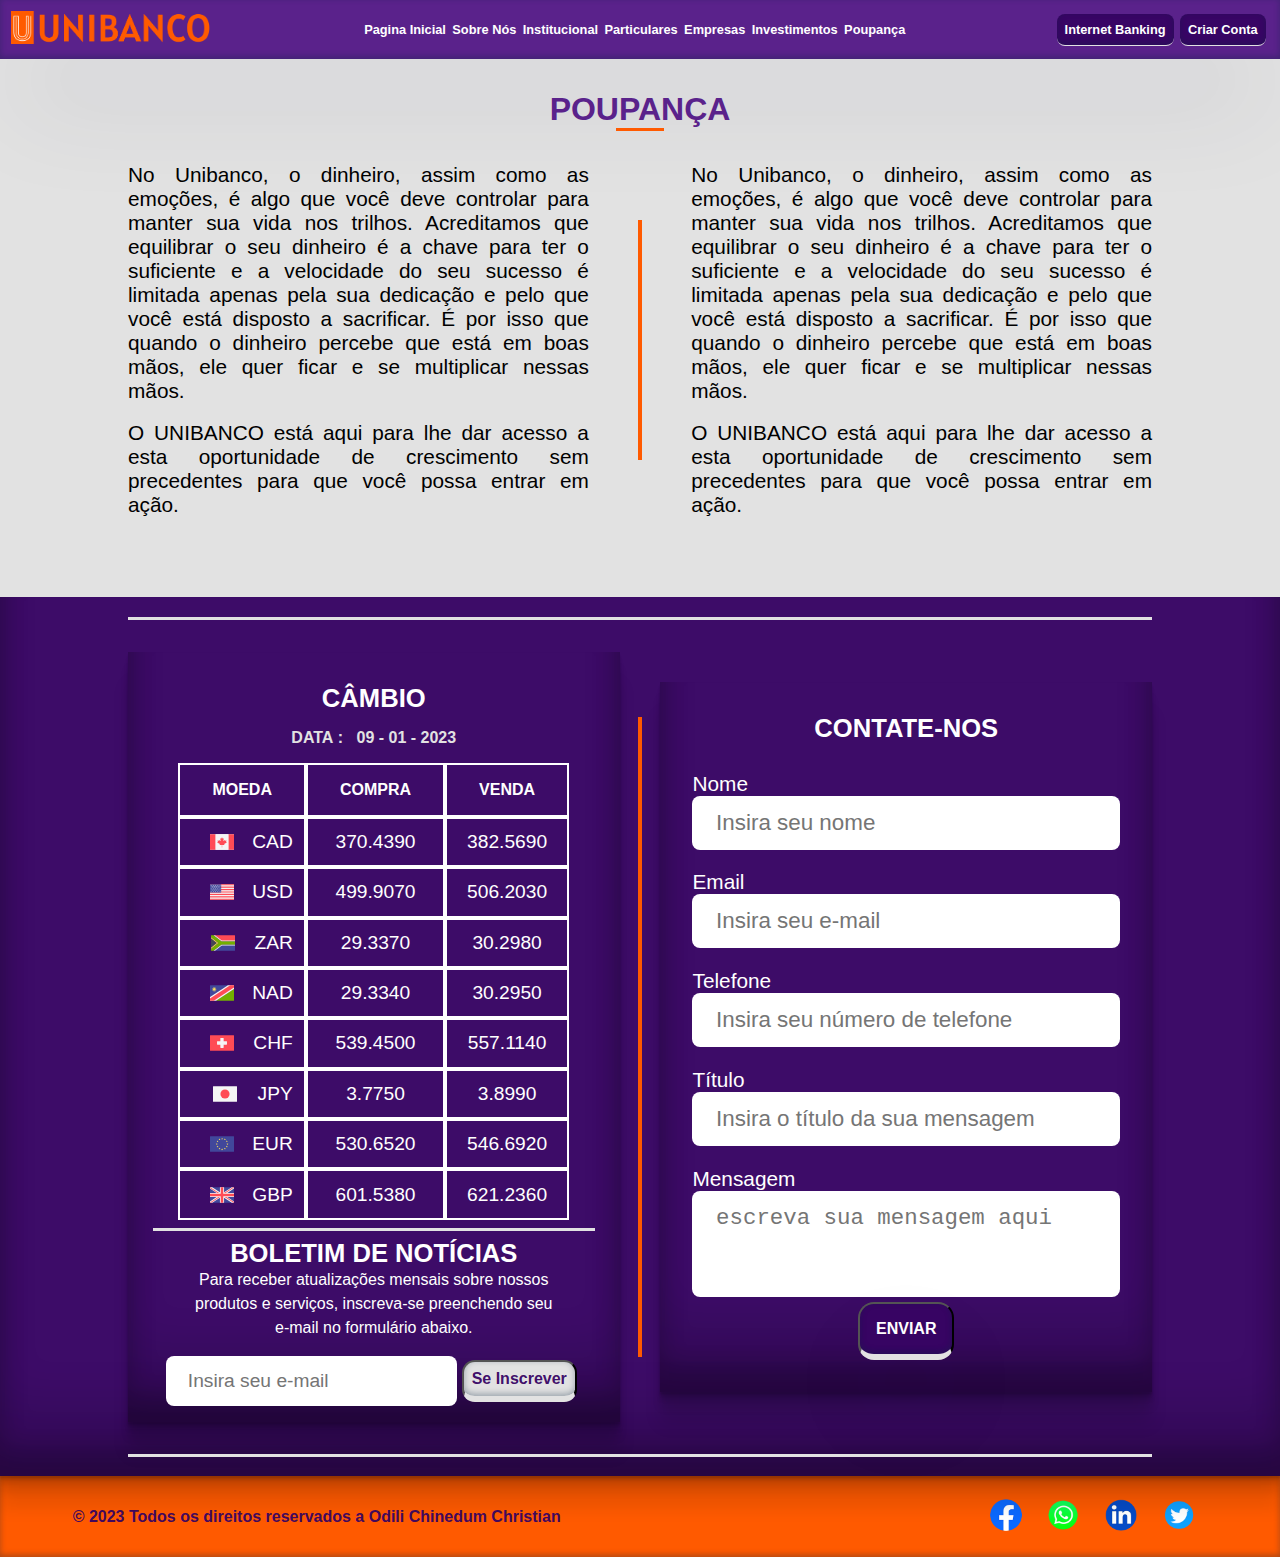
<file: resources/pages/poupanca.html>
<!DOCTYPE html>
<html lang="en">
<head>
    <meta charset="UTF-8">
    <meta http-equiv="X-UA-Compatible" content="IE=edge">
    <meta name="viewport" content="width=device-width, initial-scale=1.0">
    <title>SOBRE NÓS</title>
    <link rel="shortcut icon" href="../images/favicon/unibanco.ico" type="image/x-icon">
    <link rel="stylesheet" href="../css/index.css">
</head>
<body>
    <!-- heading section -->
    <section class="heading-section-container">
        <nav>
            <div> <img src="../../resources/images/unibanco_xl.png" alt="UNIBANCO" id="logo-c" class="logo-c"> </div>
            <div class="menu">
                <a href="../../index.html">
                    Pagina Inicial
                </a>
                <a href="../pages/sobre.html">
                    Sobre Nós
                </a>
                <a href="../pages/institucional.html">
                    Institucional
                </a>
                <a href="../pages/particulares.html">
                    Particulares
                </a>
                <a href="../pages/empresas.html">
                    Empresas
                </a>
                <a href="../pages/investimentos.html">
                    Investimentos
                </a>
                <a href="../pages/poupanca.html">
                    Poupança
                </a>
                
            </div>
            <div class="flex">
                <a href="../pages/internet_banking.html" class="last_menu">
                    Internet Banking
                </a>
                <a href="../pages/cria_conta.html" class="last_menu">
                    Criar Conta
                </a>
            </div>
        </nav>

        <!-- mobile navigation -->
        <a href="#" id="mobile-nav-link">
            <div class="mobile-nav-container">
                <span class="span"></span>
            </div>
        </a>
        <!-- overlay for mobile menu -->
        <div id="mobile-menu" class="d-none">
            <a href="#" id="close-mobile-menu" class="closebtn">&times;</a>
            <div class="overlay-content">
                <a href="../../index.html">
                    Pagina Inicial
                </a>
                <a href="../pages/sobre.html">
                    Sobre Nós
                </a>
                <a href="../pages/institucional.html">
                    Institucional
                </a>
                <a href="../pages/particulares.html">
                    Particulares
                </a>
                <a href="../pages/empresas.html">
                    Empresas
                </a>
                <a href="../pages/investimentos.html">
                    Investimentos
                </a>
                <a href="../pages/poupanca.html">
                    Poupança
                </a>
                <a href="../pages/internet_banking.html" class="last_menu">
                    Internet Banking
                </a>
                <a href="../pages/cria_conta.html" class="last_menu">
                    Criar Conta
                </a>
                
            </div>
        </div>
    </section>

    <!-- content starts here -->

    <section class="investment-section" id="investment">
        <div class="investment-container">
            <h3 class="title">poupança</h3>
            <hr>
            <div class="investment">
                <!-- <div class="investment-img-container">
                    <img src="../images/sobrenos.png" alt="Sobre Nós">
                </div> -->
                <div class="investment-text">
                    <!-- <h3 class="title">O capital privado está crescendo. A hora de investir é agora.</h3> -->
                    <p>No Unibanco, o dinheiro, assim como as emoções, é algo que você deve controlar para manter sua vida nos trilhos. Acreditamos que equilibrar o seu dinheiro é a chave para ter o suficiente e a velocidade do seu sucesso é limitada apenas pela sua dedicação e pelo que você está disposto a sacrificar. É por isso que quando o dinheiro percebe que está em boas mãos, ele quer ficar e se multiplicar nessas mãos.</p><br>
                    <p>O UNIBANCO está aqui para lhe dar acesso a esta oportunidade de crescimento sem precedentes
                        para que você possa entrar em ação.</p>
                    <!-- <div class="invest-link">
                        <a href="#">Investir</a>
                    </div> -->
                </div>
                <hr>
                <div class="investment-text">
                    <!-- <h3 class="title">O capital privado está crescendo. A hora de investir é agora.</h3> -->
                    <p>No Unibanco, o dinheiro, assim como as emoções, é algo que você deve controlar para manter sua vida nos trilhos. Acreditamos que equilibrar o seu dinheiro é a chave para ter o suficiente e a velocidade do seu sucesso é limitada apenas pela sua dedicação e pelo que você está disposto a sacrificar. É por isso que quando o dinheiro percebe que está em boas mãos, ele quer ficar e se multiplicar nessas mãos.</p><br>
                    <p>O UNIBANCO está aqui para lhe dar acesso a esta oportunidade de crescimento sem precedentes
                        para que você possa entrar em ação.</p>
                    <!-- <div class="invest-link">
                        <a href="#">Investir</a>
                    </div> -->
                </div>
            </div>

        </div>

    </section>
    
    
<!-- Content end here -->

<!-- footer starts here -->
<section class="footer-section">
    <hr>
    <div class="footer-container">
        <div class="footer-twin">
            <div class="cambio-container">
                <h3 class="footer-h3">CÂMBIO</h3>
                <div class="cambio-sub-container">
                    <h4 class="date">
                        <div>DATA&nbsp;:&nbsp; &nbsp; </div>
                        <div>09 - 01 - 2023</div>
                    </h4>
                    <div class="cambio">
                        <div>
                            <div class="cambio-title">
                                <div class="pais">
                                    <h4>MOEDA</h4>
                                    <div class="pais-cambio">
                                        <img src="../../resources/images/cambio/CAD.svg" alt="">
                                        <div>
                                            <p>CAD</p>
                                        </div>
                                    </div>
                                    <div class="pais-cambio">
                                        <img src="../../resources/images/cambio/USD.svg" alt="">
                                        <div>
                                            <p>USD</p>
                                        </div>
                                    </div>
                                    <div class="pais-cambio">
                                        <img src="../../resources/images/cambio/ZAR.svg" alt="">
                                        <div>
                                            <p>ZAR</p>
                                        </div>
                                    </div>
                                    <div class="pais-cambio">
                                        <img src="../../resources/images/cambio/NAD.svg" alt="">
                                        <div>
                                            <p>NAD</p>
                                        </div>
                                    </div>
                                    <div class="pais-cambio">
                                        <img src="../../resources/images/cambio/CHF.svg" alt="">
                                        <div>
                                            <p>CHF</p>
                                        </div>
                                    </div>
                                    <div class="pais-cambio">
                                        <img src="../../resources/images/cambio/JPY.svg" alt="">
                                        <div>
                                            <p>JPY</p>
                                        </div>
                                    </div>
                                    <div class="pais-cambio">
                                        <img src="../../resources/images/cambio/EUR.svg" alt="">
                                        <div>
                                            <p>EUR</p>
                                        </div>
                                    </div>
                                    <div class="pais-cambio">
                                        <img src="../../resources/images/cambio/GBP.svg" alt="">
                                        <div>
                                            <p>GBP</p>
                                        </div>
                                    </div>
                                </div>

                                <div class="compra">
                                    <h4>COMPRA</h4>
                                    <div class="compra-cambio">
                                        <p>370.4390</p>
                                    </div>
                                    <div class="compra-cambio">
                                        <p>499.9070</p>
                                    </div>
                                    <div class="compra-cambio">
                                        <p>29.3370</p>
                                    </div>
                                    <div class="compra-cambio">
                                        <p>29.3340</p>
                                    </div>
                                    <div class="compra-cambio">
                                        <p>539.4500</p>
                                    </div>
                                    <div class="compra-cambio">
                                        <p>3.7750</p>
                                    </div>
                                    <div class="compra-cambio">
                                        <p>530.6520</p>
                                    </div>
                                    <div class="compra-cambio">
                                        <p>601.5380</p>
                                    </div>
                                </div>

                                <div class="venda">
                                    <h4>VENDA</h4>
                                    <div class="venda-cambio">
                                        <p>382.5690</p>
                                    </div>
                                    <div class="venda-cambio">
                                        <p>506.2030</p>
                                    </div>
                                    <div class="venda-cambio">
                                        <p>30.2980</p>
                                    </div>
                                    <div class="venda-cambio">
                                        <p>30.2950</p>
                                    </div>
                                    <div class="venda-cambio">
                                        <p>557.1140</p>
                                    </div>
                                    <div class="venda-cambio">
                                        <p>3.8990</p>
                                    </div>
                                    <div class="venda-cambio">
                                        <p>546.6920</p>
                                    </div>
                                    <div class="venda-cambio">
                                        <p>621.2360</p>
                                    </div>
                                </div>

                            </div>
                        </div>
                    </div>

                    <div>

                    </div>
                </div>

            </div>
            <hr>
            <div class="news-letter">
                <div>
                    <h3 class="footer-h3">BOLETIM DE NOTÍCIAS</h3>
                </div>
                <div>
                    <div>
                        <form action="#" id="newsletter-form">
                            <div>
                                <p>Para receber atualizações mensais sobre nossos produtos e serviços, inscreva-se
                                    preenchendo seu e-mail no formulário abaixo.</p>
                            </div>
                            <div>
                                <input type="email" name="subscription-email" id="subscription-email"
                                    placeholder="Insira seu e-mail">
                            </div>
                            <div>
                                <button type="submit">Se inscrever</button>
                            </div>
                        </form>
                    </div>
                </div>
            </div>

        </div>
        <hr id="conta-hr">
        <div class="contact">
            <h3 class="footer-h3">CONTATE-NOS</h3>
            <div class="form-container">
                <form action="#">
                    <div>
                        <div class="m-form">
                            <label for="name">Nome </label>
                            <input type="text" name="name" id="name" placeholder="Insira seu nome" required>
                        </div>

                        <div class="m-form">
                            <label for="email">Email </label>
                            <input type="email" name="email" id="email" placeholder="Insira seu e-mail" required>
                        </div>

                        <div class="m-form">
                            <label for="phone">Telefone </label>
                            <input type="tel" name="phone" id="phone" placeholder="Insira seu número de telefone"
                                required>
                        </div>

                        <div class="m-form">
                            <label for="subjec">Título </label>
                            <input type="text" name="subject" id="subject"
                                placeholder="Insira o título da sua mensagem" required>
                        </div>

                        <div>
                            <label for="message">Mensagem </label>
                            <textarea name="message" id="message" cols="30" rows="3"
                                placeholder="escreva sua mensagem aqui" required></textarea>
                        </div>
                        <div class="submit">
                            <button type="submit">enviar</button>
                        </div>
                    </div>
                </form>
            </div>
        </div>

    </div>
    <hr>

</section>
<footer>
    <div class="dark-footer-container">
        <div class="reserved">
            <p>&copy 2023 Todos os direitos reservados a Odili Chinedum Christian </p>
        </div>
        <div class="social-link-container">
            <div class="social-link">
                <a href="#">
                    <img src="../../resources/images/social/facebook.png" alt="Facebook">
                </a>
                <a href="#">
                    <img src="../../resources/images/social/whatsapp.png" alt="Whatsapp">
                </a>
                <a href="#">
                    <img src="../../resources/images/social/linkedin.png" alt="Linkedin">
                </a>
                <a href="#">
                    <img src="../../resources/images/social/twitter.png" alt="Twitter">
                </a>
            </div>
        </div>
    </div>

</footer>


<!-- footer ends here -->







    <script src="../js/index.js"></script>
</body>
</html>
</file>
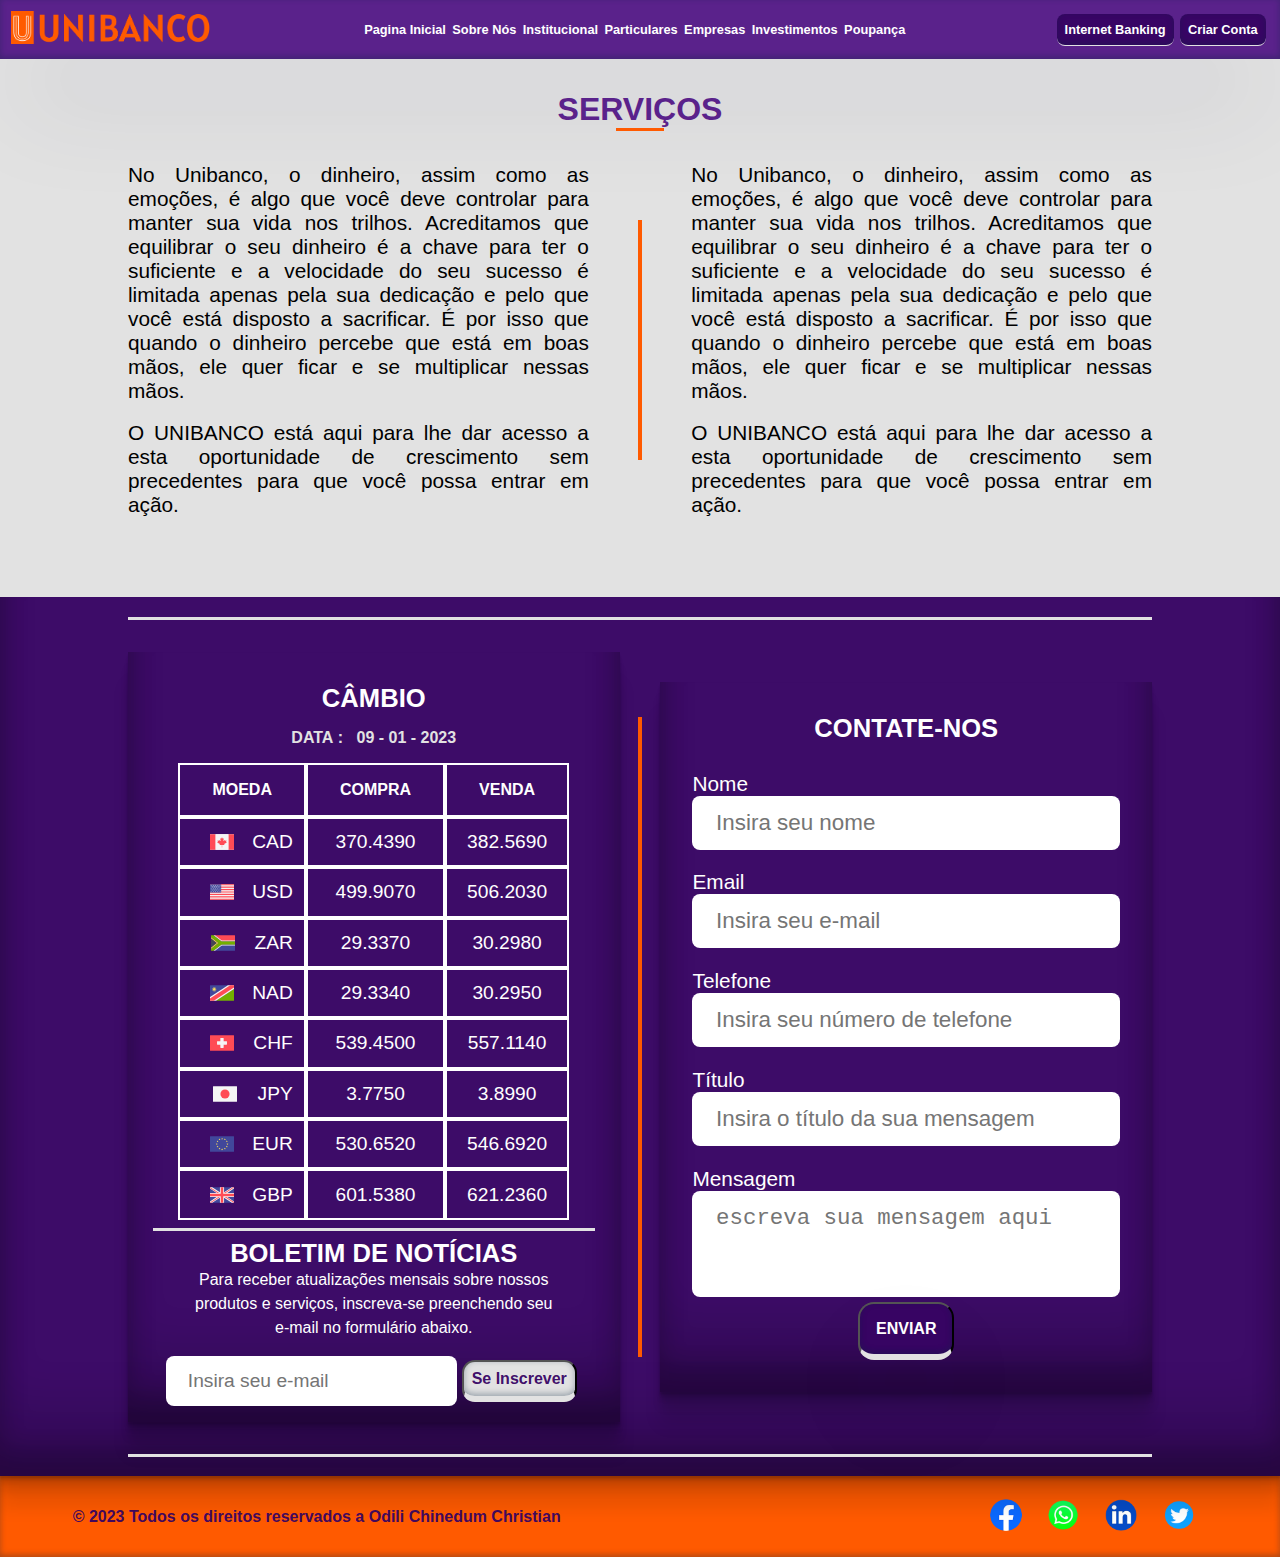
<file: resources/pages/services.html>
<!DOCTYPE html>
<html lang="en">
<head>
    <meta charset="UTF-8">
    <meta http-equiv="X-UA-Compatible" content="IE=edge">
    <meta name="viewport" content="width=device-width, initial-scale=1.0">
    <title>SOBRE NÓS</title>
    <link rel="shortcut icon" href="../images/favicon/unibanco.ico" type="image/x-icon">
    <link rel="stylesheet" href="../css/index.css">
</head>
<body>
    <!-- heading section -->
    <section class="heading-section-container">
        <nav>
            <div> <img src="../../resources/images/unibanco_xl.png" alt="UNIBANCO" id="logo-c" class="logo-c"> </div>
            <div class="menu">
                <a href="../../index.html">
                    Pagina Inicial
                </a>
                <a href="../pages/sobre.html">
                    Sobre Nós
                </a>
                <a href="../pages/institucional.html">
                    Institucional
                </a>
                <a href="../pages/particulares.html">
                    Particulares
                </a>
                <a href="../pages/empresas.html">
                    Empresas
                </a>
                <a href="../pages/investimentos.html">
                    Investimentos
                </a>
                <a href="../pages/poupanca.html">
                    Poupança
                </a>
                
            </div>
            <div class="flex">
                <a href="../pages/internet_banking.html" class="last_menu">
                    Internet Banking
                </a>
                <a href="../pages/cria_conta.html" class="last_menu">
                    Criar Conta
                </a>
            </div>
        </nav>

        <!-- mobile navigation -->
        <a href="#" id="mobile-nav-link">
            <div class="mobile-nav-container">
                <span class="span"></span>
            </div>
        </a>
        <!-- overlay for mobile menu -->
        <div id="mobile-menu" class="d-none">
            <a href="#" id="close-mobile-menu" class="closebtn">&times;</a>
            <div class="overlay-content">
                <a href="../../index.html">
                    Pagina Inicial
                </a>
                <a href="../pages/sobre.html">
                    Sobre Nós
                </a>
                <a href="../pages/institucional.html">
                    Institucional
                </a>
                <a href="../pages/particulares.html">
                    Particulares
                </a>
                <a href="../pages/empresas.html">
                    Empresas
                </a>
                <a href="../pages/investimentos.html">
                    Investimentos
                </a>
                <a href="../pages/poupanca.html">
                    Poupança
                </a>
                <a href="../pages/internet_banking.html" class="last_menu">
                    Internet Banking
                </a>
                <a href="../pages/cria_conta.html" class="last_menu">
                    Criar Conta
                </a>
                
            </div>
        </div>
    </section>

    <!-- content starts here -->

    <section class="investment-section" id="investment">
        <div class="investment-container">
            <h3 class="title"> serviços</h3>
            <hr>
            <div class="investment">
                <!-- <div class="investment-img-container">
                    <img src="../images/sobrenos.png" alt="Sobre Nós">
                </div> -->
                <div class="investment-text">
                    <!-- <h3 class="title">O capital privado está crescendo. A hora de investir é agora.</h3> -->
                    <p>No Unibanco, o dinheiro, assim como as emoções, é algo que você deve controlar para manter sua vida nos trilhos. Acreditamos que equilibrar o seu dinheiro é a chave para ter o suficiente e a velocidade do seu sucesso é limitada apenas pela sua dedicação e pelo que você está disposto a sacrificar. É por isso que quando o dinheiro percebe que está em boas mãos, ele quer ficar e se multiplicar nessas mãos.</p><br>
                    <p>O UNIBANCO está aqui para lhe dar acesso a esta oportunidade de crescimento sem precedentes
                        para que você possa entrar em ação.</p>
                    <!-- <div class="invest-link">
                        <a href="#">Investir</a>
                    </div> -->
                </div>
                <hr>
                <div class="investment-text">
                    <!-- <h3 class="title">O capital privado está crescendo. A hora de investir é agora.</h3> -->
                    <p>No Unibanco, o dinheiro, assim como as emoções, é algo que você deve controlar para manter sua vida nos trilhos. Acreditamos que equilibrar o seu dinheiro é a chave para ter o suficiente e a velocidade do seu sucesso é limitada apenas pela sua dedicação e pelo que você está disposto a sacrificar. É por isso que quando o dinheiro percebe que está em boas mãos, ele quer ficar e se multiplicar nessas mãos.</p><br>
                    <p>O UNIBANCO está aqui para lhe dar acesso a esta oportunidade de crescimento sem precedentes
                        para que você possa entrar em ação.</p>
                    <!-- <div class="invest-link">
                        <a href="#">Investir</a>
                    </div> -->
                </div>
            </div>

        </div>

    </section>
    
    
<!-- Content end here -->

<!-- footer starts here -->
<section class="footer-section">
    <hr>
    <div class="footer-container">
        <div class="footer-twin">
            <div class="cambio-container">
                <h3 class="footer-h3">CÂMBIO</h3>
                <div class="cambio-sub-container">
                    <h4 class="date">
                        <div>DATA&nbsp;:&nbsp; &nbsp; </div>
                        <div>09 - 01 - 2023</div>
                    </h4>
                    <div class="cambio">
                        <div>
                            <div class="cambio-title">
                                <div class="pais">
                                    <h4>MOEDA</h4>
                                    <div class="pais-cambio">
                                        <img src="../../resources/images/cambio/CAD.svg" alt="">
                                        <div>
                                            <p>CAD</p>
                                        </div>
                                    </div>
                                    <div class="pais-cambio">
                                        <img src="../../resources/images/cambio/USD.svg" alt="">
                                        <div>
                                            <p>USD</p>
                                        </div>
                                    </div>
                                    <div class="pais-cambio">
                                        <img src="../../resources/images/cambio/ZAR.svg" alt="">
                                        <div>
                                            <p>ZAR</p>
                                        </div>
                                    </div>
                                    <div class="pais-cambio">
                                        <img src="../../resources/images/cambio/NAD.svg" alt="">
                                        <div>
                                            <p>NAD</p>
                                        </div>
                                    </div>
                                    <div class="pais-cambio">
                                        <img src="../../resources/images/cambio/CHF.svg" alt="">
                                        <div>
                                            <p>CHF</p>
                                        </div>
                                    </div>
                                    <div class="pais-cambio">
                                        <img src="../../resources/images/cambio/JPY.svg" alt="">
                                        <div>
                                            <p>JPY</p>
                                        </div>
                                    </div>
                                    <div class="pais-cambio">
                                        <img src="../../resources/images/cambio/EUR.svg" alt="">
                                        <div>
                                            <p>EUR</p>
                                        </div>
                                    </div>
                                    <div class="pais-cambio">
                                        <img src="../../resources/images/cambio/GBP.svg" alt="">
                                        <div>
                                            <p>GBP</p>
                                        </div>
                                    </div>
                                </div>

                                <div class="compra">
                                    <h4>COMPRA</h4>
                                    <div class="compra-cambio">
                                        <p>370.4390</p>
                                    </div>
                                    <div class="compra-cambio">
                                        <p>499.9070</p>
                                    </div>
                                    <div class="compra-cambio">
                                        <p>29.3370</p>
                                    </div>
                                    <div class="compra-cambio">
                                        <p>29.3340</p>
                                    </div>
                                    <div class="compra-cambio">
                                        <p>539.4500</p>
                                    </div>
                                    <div class="compra-cambio">
                                        <p>3.7750</p>
                                    </div>
                                    <div class="compra-cambio">
                                        <p>530.6520</p>
                                    </div>
                                    <div class="compra-cambio">
                                        <p>601.5380</p>
                                    </div>
                                </div>

                                <div class="venda">
                                    <h4>VENDA</h4>
                                    <div class="venda-cambio">
                                        <p>382.5690</p>
                                    </div>
                                    <div class="venda-cambio">
                                        <p>506.2030</p>
                                    </div>
                                    <div class="venda-cambio">
                                        <p>30.2980</p>
                                    </div>
                                    <div class="venda-cambio">
                                        <p>30.2950</p>
                                    </div>
                                    <div class="venda-cambio">
                                        <p>557.1140</p>
                                    </div>
                                    <div class="venda-cambio">
                                        <p>3.8990</p>
                                    </div>
                                    <div class="venda-cambio">
                                        <p>546.6920</p>
                                    </div>
                                    <div class="venda-cambio">
                                        <p>621.2360</p>
                                    </div>
                                </div>

                            </div>
                        </div>
                    </div>

                    <div>

                    </div>
                </div>

            </div>
            <hr>
            <div class="news-letter">
                <div>
                    <h3 class="footer-h3">BOLETIM DE NOTÍCIAS</h3>
                </div>
                <div>
                    <div>
                        <form action="#" id="newsletter-form">
                            <div>
                                <p>Para receber atualizações mensais sobre nossos produtos e serviços, inscreva-se
                                    preenchendo seu e-mail no formulário abaixo.</p>
                            </div>
                            <div>
                                <input type="email" name="subscription-email" id="subscription-email"
                                    placeholder="Insira seu e-mail">
                            </div>
                            <div>
                                <button type="submit">Se inscrever</button>
                            </div>
                        </form>
                    </div>
                </div>
            </div>

        </div>
        <hr id="conta-hr">
        <div class="contact">
            <h3 class="footer-h3">CONTATE-NOS</h3>
            <div class="form-container">
                <form action="#">
                    <div>
                        <div class="m-form">
                            <label for="name">Nome </label>
                            <input type="text" name="name" id="name" placeholder="Insira seu nome" required>
                        </div>

                        <div class="m-form">
                            <label for="email">Email </label>
                            <input type="email" name="email" id="email" placeholder="Insira seu e-mail" required>
                        </div>

                        <div class="m-form">
                            <label for="phone">Telefone </label>
                            <input type="tel" name="phone" id="phone" placeholder="Insira seu número de telefone"
                                required>
                        </div>

                        <div class="m-form">
                            <label for="subjec">Título </label>
                            <input type="text" name="subject" id="subject"
                                placeholder="Insira o título da sua mensagem" required>
                        </div>

                        <div>
                            <label for="message">Mensagem </label>
                            <textarea name="message" id="message" cols="30" rows="3"
                                placeholder="escreva sua mensagem aqui" required></textarea>
                        </div>
                        <div class="submit">
                            <button type="submit">enviar</button>
                        </div>
                    </div>
                </form>
            </div>
        </div>

    </div>
    <hr>

</section>
<footer>
    <div class="dark-footer-container">
        <div class="reserved">
            <p>&copy 2023 Todos os direitos reservados a Odili Chinedum Christian </p>
        </div>
        <div class="social-link-container">
            <div class="social-link">
                <a href="#">
                    <img src="../../resources/images/social/facebook.png" alt="Facebook">
                </a>
                <a href="#">
                    <img src="../../resources/images/social/whatsapp.png" alt="Whatsapp">
                </a>
                <a href="#">
                    <img src="../../resources/images/social/linkedin.png" alt="Linkedin">
                </a>
                <a href="#">
                    <img src="../../resources/images/social/twitter.png" alt="Twitter">
                </a>
            </div>
        </div>
    </div>

</footer>


<!-- footer ends here -->







    <script src="../js/index.js"></script>
</body>
</html>
</file>
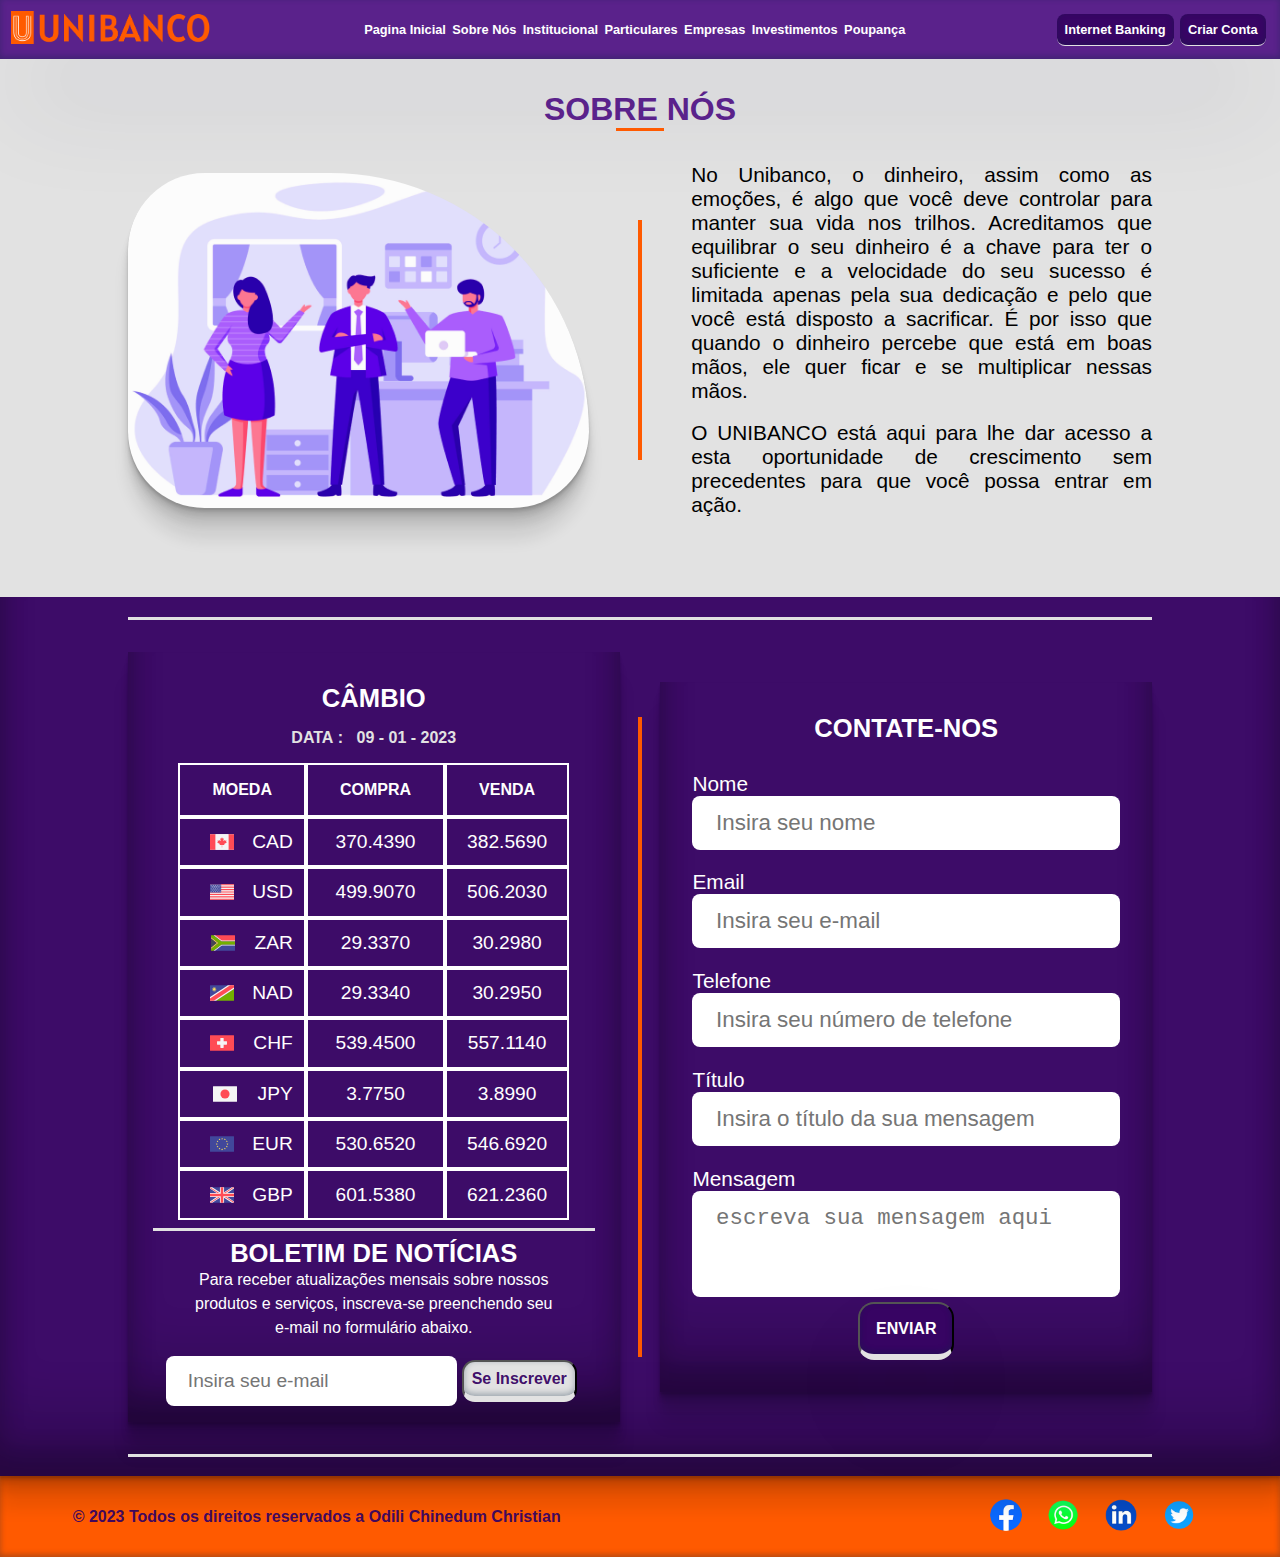
<file: resources/pages/sobre.html>
<!DOCTYPE html>
<html lang="en">
<head>
    <meta charset="UTF-8">
    <meta http-equiv="X-UA-Compatible" content="IE=edge">
    <meta name="viewport" content="width=device-width, initial-scale=1.0">
    <title>SOBRE NÓS</title>
    <link rel="shortcut icon" href="../images/favicon/unibanco.ico" type="image/x-icon">
    <link rel="stylesheet" href="../css/index.css">
</head>
<body>
    <!-- heading section -->
    <section class="heading-section-container">
        <nav>
            <div> <img src="../../resources/images/unibanco_xl.png" alt="UNIBANCO" id="logo-c" class="logo-c"> </div>
            <div class="menu">
                <a href="../../index.html">
                    Pagina Inicial
                </a>
                <a href="../pages/sobre.html">
                    Sobre Nós
                </a>
                <a href="../pages/institucional.html">
                    Institucional
                </a>
                <a href="../pages/particulares.html">
                    Particulares
                </a>
                <a href="../pages/empresas.html">
                    Empresas
                </a>
                <a href="../pages/investimentos.html">
                    Investimentos
                </a>
                <a href="../pages/poupanca.html">
                    Poupança
                </a>
                
            </div>
            <div class="flex">
                <a href="../pages/internet_banking.html" class="last_menu">
                    Internet Banking
                </a>
                <a href="../pages/cria_conta.html" class="last_menu">
                    Criar Conta
                </a>
            </div>
        </nav>

        <!-- mobile navigation -->
        <a href="#" id="mobile-nav-link">
            <div class="mobile-nav-container">
                <span class="span"></span>
            </div>
        </a>
        <!-- overlay for mobile menu -->
        <div id="mobile-menu" class="d-none">
            <a href="#" id="close-mobile-menu" class="closebtn">&times;</a>
            <div class="overlay-content">
                <a href="../../index.html">
                    Pagina Inicial
                </a>
                <a href="../pages/sobre.html">
                    Sobre Nós
                </a>
                <a href="../pages/institucional.html">
                    Institucional
                </a>
                <a href="../pages/particulares.html">
                    Particulares
                </a>
                <a href="../pages/empresas.html">
                    Empresas
                </a>
                <a href="../pages/investimentos.html">
                    Investimentos
                </a>
                <a href="../pages/poupanca.html">
                    Poupança
                </a>
                <a href="../pages/internet_banking.html" class="last_menu">
                    Internet Banking
                </a>
                <a href="../pages/cria_conta.html" class="last_menu">
                    Criar Conta
                </a>
                
            </div>
        </div>
    </section>

    <!-- content starts here -->

    <section class="investment-section" id="investment">
        <div class="investment-container">
            <h3 class="title"> sobre nós</h3>
            <hr>
            <div class="investment">
                <div class="investment-img-container">
                    <img src="../images/sobrenos.png" alt="Sobre Nós">
                </div>
                <hr>
                <div class="investment-text">
                    <!-- <h3 class="title">O capital privado está crescendo. A hora de investir é agora.</h3> -->
                    <p>No Unibanco, o dinheiro, assim como as emoções, é algo que você deve controlar para manter sua vida nos trilhos. Acreditamos que equilibrar o seu dinheiro é a chave para ter o suficiente e a velocidade do seu sucesso é limitada apenas pela sua dedicação e pelo que você está disposto a sacrificar. É por isso que quando o dinheiro percebe que está em boas mãos, ele quer ficar e se multiplicar nessas mãos.</p><br>
                    <p>O UNIBANCO está aqui para lhe dar acesso a esta oportunidade de crescimento sem precedentes
                        para que você possa entrar em ação.</p>
                    <!-- <div class="invest-link">
                        <a href="#">Investir</a>
                    </div> -->
                </div>
            </div>

        </div>

    </section>
    
    
<!-- Content end here -->

<!-- footer starts here -->
<section class="footer-section">
    <hr>
    <div class="footer-container">
        <div class="footer-twin">
            <div class="cambio-container">
                <h3 class="footer-h3">CÂMBIO</h3>
                <div class="cambio-sub-container">
                    <h4 class="date">
                        <div>DATA&nbsp;:&nbsp; &nbsp; </div>
                        <div>09 - 01 - 2023</div>
                    </h4>
                    <div class="cambio">
                        <div>
                            <div class="cambio-title">
                                <div class="pais">
                                    <h4>MOEDA</h4>
                                    <div class="pais-cambio">
                                        <img src="../../resources/images/cambio/CAD.svg" alt="">
                                        <div>
                                            <p>CAD</p>
                                        </div>
                                    </div>
                                    <div class="pais-cambio">
                                        <img src="../../resources/images/cambio/USD.svg" alt="">
                                        <div>
                                            <p>USD</p>
                                        </div>
                                    </div>
                                    <div class="pais-cambio">
                                        <img src="../../resources/images/cambio/ZAR.svg" alt="">
                                        <div>
                                            <p>ZAR</p>
                                        </div>
                                    </div>
                                    <div class="pais-cambio">
                                        <img src="../../resources/images/cambio/NAD.svg" alt="">
                                        <div>
                                            <p>NAD</p>
                                        </div>
                                    </div>
                                    <div class="pais-cambio">
                                        <img src="../../resources/images/cambio/CHF.svg" alt="">
                                        <div>
                                            <p>CHF</p>
                                        </div>
                                    </div>
                                    <div class="pais-cambio">
                                        <img src="../../resources/images/cambio/JPY.svg" alt="">
                                        <div>
                                            <p>JPY</p>
                                        </div>
                                    </div>
                                    <div class="pais-cambio">
                                        <img src="../../resources/images/cambio/EUR.svg" alt="">
                                        <div>
                                            <p>EUR</p>
                                        </div>
                                    </div>
                                    <div class="pais-cambio">
                                        <img src="../../resources/images/cambio/GBP.svg" alt="">
                                        <div>
                                            <p>GBP</p>
                                        </div>
                                    </div>
                                </div>

                                <div class="compra">
                                    <h4>COMPRA</h4>
                                    <div class="compra-cambio">
                                        <p>370.4390</p>
                                    </div>
                                    <div class="compra-cambio">
                                        <p>499.9070</p>
                                    </div>
                                    <div class="compra-cambio">
                                        <p>29.3370</p>
                                    </div>
                                    <div class="compra-cambio">
                                        <p>29.3340</p>
                                    </div>
                                    <div class="compra-cambio">
                                        <p>539.4500</p>
                                    </div>
                                    <div class="compra-cambio">
                                        <p>3.7750</p>
                                    </div>
                                    <div class="compra-cambio">
                                        <p>530.6520</p>
                                    </div>
                                    <div class="compra-cambio">
                                        <p>601.5380</p>
                                    </div>
                                </div>

                                <div class="venda">
                                    <h4>VENDA</h4>
                                    <div class="venda-cambio">
                                        <p>382.5690</p>
                                    </div>
                                    <div class="venda-cambio">
                                        <p>506.2030</p>
                                    </div>
                                    <div class="venda-cambio">
                                        <p>30.2980</p>
                                    </div>
                                    <div class="venda-cambio">
                                        <p>30.2950</p>
                                    </div>
                                    <div class="venda-cambio">
                                        <p>557.1140</p>
                                    </div>
                                    <div class="venda-cambio">
                                        <p>3.8990</p>
                                    </div>
                                    <div class="venda-cambio">
                                        <p>546.6920</p>
                                    </div>
                                    <div class="venda-cambio">
                                        <p>621.2360</p>
                                    </div>
                                </div>

                            </div>
                        </div>
                    </div>

                    <div>

                    </div>
                </div>

            </div>
            <hr>
            <div class="news-letter">
                <div>
                    <h3 class="footer-h3">BOLETIM DE NOTÍCIAS</h3>
                </div>
                <div>
                    <div>
                        <form action="#" id="newsletter-form">
                            <div>
                                <p>Para receber atualizações mensais sobre nossos produtos e serviços, inscreva-se
                                    preenchendo seu e-mail no formulário abaixo.</p>
                            </div>
                            <div>
                                <input type="email" name="subscription-email" id="subscription-email"
                                    placeholder="Insira seu e-mail">
                            </div>
                            <div>
                                <button type="submit">Se inscrever</button>
                            </div>
                        </form>
                    </div>
                </div>
            </div>

        </div>
        <hr id="conta-hr">
        <div class="contact">
            <h3 class="footer-h3">CONTATE-NOS</h3>
            <div class="form-container">
                <form action="#">
                    <div>
                        <div class="m-form">
                            <label for="name">Nome </label>
                            <input type="text" name="name" id="name" placeholder="Insira seu nome" required>
                        </div>

                        <div class="m-form">
                            <label for="email">Email </label>
                            <input type="email" name="email" id="email" placeholder="Insira seu e-mail" required>
                        </div>

                        <div class="m-form">
                            <label for="phone">Telefone </label>
                            <input type="tel" name="phone" id="phone" placeholder="Insira seu número de telefone"
                                required>
                        </div>

                        <div class="m-form">
                            <label for="subjec">Título </label>
                            <input type="text" name="subject" id="subject"
                                placeholder="Insira o título da sua mensagem" required>
                        </div>

                        <div>
                            <label for="message">Mensagem </label>
                            <textarea name="message" id="message" cols="30" rows="3"
                                placeholder="escreva sua mensagem aqui" required></textarea>
                        </div>
                        <div class="submit">
                            <button type="submit">enviar</button>
                        </div>
                    </div>
                </form>
            </div>
        </div>

    </div>
    <hr>

</section>
<footer>
    <div class="dark-footer-container">
        <div class="reserved">
            <p>&copy 2023 Todos os direitos reservados a Odili Chinedum Christian </p>
        </div>
        <div class="social-link-container">
            <div class="social-link">
                <a href="#">
                    <img src="../../resources/images/social/facebook.png" alt="Facebook">
                </a>
                <a href="#">
                    <img src="../../resources/images/social/whatsapp.png" alt="Whatsapp">
                </a>
                <a href="#">
                    <img src="../../resources/images/social/linkedin.png" alt="Linkedin">
                </a>
                <a href="#">
                    <img src="../../resources/images/social/twitter.png" alt="Twitter">
                </a>
            </div>
        </div>
    </div>

</footer>


<!-- footer ends here -->







    <script src="../js/index.js"></script>
</body>
</html>
</file>
<file: resources/css/index.css>
* {
    padding: 0px;
    margin: 0px;
    box-sizing: border-box;
    transition: 0.05s all ease-in-out;
}

img {
    object-fit: contain;
    overflow: hidden;
}

:root {
    --font: "Nunito", Helvetica, 'Franklin Gothic Medium', 'Arial Narrow', Arial, sans-serif;
    --hash: #e2e2e2;
    --white: #ffffff;
    --light-blue: #6dbde2;
    --yellow: #eaee00;
    --black: #000000;
    --navy-blue: #0e224d;
    --orange: #ff5a00;
    /* --orange: #f55904; */
    --brown: #c9500f;
    --purple: #5a228b;
    --purple-dark: #370464f6;
    --purple-trans: rgba(90, 34, 139, 0.94);
}

body,
html {
    background-color: var(--hash);
    font-family: var(--font);
}

a {
    text-decoration: none;
    color: var(--black);
}

ul {
    list-style: none;
}

p {
    line-height: 24px;
    text-align: justify;
    text-justify: inter-word;
    font-size: 1.2rem;
}

/* This is the Heading Section Start */

.heading-section-container {
    display: flex;
    justify-content: center;
    align-items: center;
    background-color: var(--purple);
    /* border: 2px solid blue; */
    box-shadow: rgba(50, 50, 93, 0.25) 0px 50px 100px -20px, rgba(0, 0, 0, 0.3) 0px 30px 60px -30px, rgba(10, 37, 64, 0.35) 0px -2px 6px 0px inset;

    /* box-shadow: var(--brown) 0px 10px 30px -10px; */
}

nav {
    display: flex;
    justify-content: space-between;
    align-items: center;
    width: 100%;
    padding: 1rem 2rem;
    /* border: 2px solid rgb(33, 168, 139); */

}

.logo-c {
    width: 18vw;
}

/* 
.logo-u {
    width:2vw;
   
} */

.menu {
    display: flex;
    justify-content: space-between;
    align-items: center;
}

.menu a {
    color: var(--white);
    padding: 0.4rem;
    font-weight: bolder;
    transition: 0.4s all ease-in-out;
    border-bottom: solid 0.2rem var(--purple);

}

.menu a:hover {
    transition: 0.4s all ease-in-out;
    color: var(--orange);
    border-bottom: solid 0.2rem var(--hash);
    box-shadow: rgba(50, 50, 93, 0.25) 0px 50px 100px -20px, rgba(0, 0, 0, 0.3) 0px 30px 60px -30px, rgba(10, 37, 64, 0.35) 0px -2px 6px 0px inset;
    /* box-shadow: rgba(50, 50, 93, 0.25) 0px 30px 60px -12px inset, rgba(0, 0, 0, 0.3) 0px 18px 36px -18px inset; */


}

.last_menu {
    color: var(--white);
    /* color:var(--purple-trans); */
    background-color: var(--purple-dark);
    /* background-color: var(--white); */
    border-bottom: solid 0.2rem var(--hash);
    padding: 0.5rem;
    border-radius: 0.5rem;
    transition: 0.8s all ease-in-out;
    font-weight: bolder;
    margin: 0rem 0.6rem;
    box-shadow: rgba(50, 50, 93, 0.25) 0px 50px 100px -20px, rgba(0, 0, 0, 0.3) 0px 30px 60px -30px, rgba(10, 37, 64, 0.35) 0px -2px 6px 0px inset;

}

.last_menu:hover {
    color: var(--purple-dark);
    background-color: var(--white);
    transition: 0.5s all ease-in-out;
    border-bottom: solid 0.2rem var(--orange);
    box-shadow: rgba(50, 50, 93, 0.25) 0px 50px 100px -20px, rgba(0, 0, 0, 0.3) 0px 30px 60px -30px, rgba(10, 37, 64, 0.35) 0px -2px 6px 0px inset;
}

.flex {
    display: flex;
    justify-content: center;
    align-items: center;
}

/* mobile menu */
.mobile-nav-container {
    border-radius: 1rem;
    height: 3.5rem;
    width: 3.5rem;
    display: flex;
    margin: 0.5rem;
    justify-content: center;
    align-items: center;
    position: relative;
    background-color: var(--purple-dark);
    /* border: solid 0.2rem var(--purple-dark); */
    box-shadow: rgba(50, 50, 93, 0.25) 0px 50px 100px -20px, rgba(0, 0, 0, 0.3) 0px 30px 60px -30px, rgba(10, 37, 64, 0.35) 0px -2px 6px 0px inset;

}

.span {
    display: flex;
    width: 2.5em;
    height: 0.3rem;
    background-color: var(--orange);
}

.span::before {
    content: "";
    display: flex;
    justify-content: center;
    align-items: center;
    width: 1.5rem;
    height: 0.3rem;
    background-color: var(--orange);
    position: absolute;
    top: 14px;
    left: 13px
}

.span::after {
    content: "";
    display: flex;
    justify-content: center;
    align-items: center;
    width: 1.5rem;
    height: 0.3rem;
    background-color: var(--orange);
    position: absolute;
    bottom: 14px;
    left: 13px;
}

.d-none {
    display: none;
}

.overlay {
    height: 100vh;
    width: 100%;
    position: fixed;
    display: flex;
    flex-flow: row-reverse;
    align-items: flex-start;
    justify-content: space-between;
    z-index: 1;
    top: 0;
    left: 0;
    background-color: var(--purple-trans);
    transition: 0.5s all ease-in-out;
}

.closebtn {
    color: var(--white);
    position: relative;
    right: 0.1rem;
    font-size: 3rem;
    padding: 0.5rem;
    width: 3.5rem;
    height: 3.5rem;
    /* display:flex;
    justify-content:center;
    align-items: center; */
    border-radius: 1rem;
}

.closebtn:hover {
    color: var(--orange);
    transition: all 0.3s ease-in-out;
}

.overlay-content {
    display: flex;
    flex-flow: column wrap;
    padding: 1rem;
    top: 6%;
    position: relative;
    left: 2%;
    font-size: 2rem;
}

.overlay-content a {
    color: var(--white);
    padding: 0.5rem;
    margin: 0.5rem;
    border-bottom: solid 0.2rem var(--purple-trans);
    border-left: solid 0.6rem var(--purple-trans);

}

.overlay-content a:hover {
    color: var(--orange);
    box-shadow: rgba(50, 50, 93, 0.25) 0px 50px 100px -20px, rgba(0, 0, 0, 0.3) 0px 30px 60px -30px, rgba(10, 37, 64, 0.35) 0px -2px 6px 0px inset;
    border-bottom: solid 0.2rem var(--hash);
    border-left: solid 0.7rem var(--orange);
    border-right: solid 0.7rem var(--orange);
    border-top-left-radius: 1rem;
    border-bottom-left-radius: 1rem;

    transition: all 0.3s ease-in-out;
}


/* This is the Heading Section End */


/*  This is the carousel section start*/

/* * {box-sizing:border-box} */

/* Slideshow container */
.slideshow-container {
    width: 100%;
    /* height: 62.5rem; */
    position: relative;
    /* margin: auto; */
    overflow: hidden;
    /* border: solid 2px blue; */
}

/* Hide the images by default */
.mySlides {
    display: none;
}

.mySlides img {
    width: 100%;
    object-fit: contain;

}

.center {
    position: absolute;
    top: 50%;
    left: 50%;
    transform: translate(-50%, -50%);
    /* font-size: 3rem; */
    display: flex;
    flex-flow: column wrap;
    justify-content: center;
    align-items: center;
    width: 30%;
    padding: 1rem;
    border: solid 0.5rem var(--orange);
    border-left-color: var(--purple-dark);
    border-bottom-color: var(--purple-dark);
    border-top-left-radius: 3rem;
    border-bottom-right-radius: 3rem;
    border-top-right-radius: 3rem;
}

.center p {
    font-size: 1.3rem;
    line-height: 1.5rem;
    color: var(--white);
    text-align: center;
    padding: 1rem;
}

.center .title {
    padding-top: 0.2rem;
    ;
    text-align: center;
    color: var(--white);
    /* color:var(--orange); */
    text-transform: uppercase;
}

.center .f-row a {
    background-color: var(--white);
    color: var(--purple-dark);
    border-bottom: 0.4rem solid var(--purple-dark);

}

.center .f-row a:hover {
    background-color: var(--purple-dark);
    color: var(--white);
    border-bottom: 0.4rem solid var(--white);

}

.left {
    position: absolute;
    top: 50%;
    left: 30%;
    transform: translate(-50%, -50%);
    /* font-size: 1.7rem; */
    display: flex;
    flex-flow: column wrap;
    justify-content: center;
    align-items: center;
    width: 30%;
    padding: 1rem;
    border: solid 0.5rem var(--orange);
    border-left-color: var(--purple-dark);
    border-bottom-color: var(--purple-dark);
    border-top-left-radius: 3rem;
    border-bottom-right-radius: 3rem;
    border-top-right-radius: 3rem;
}

.left .title {
    padding-top: 1.7rem;
    ;
    text-align: center;
    color: var(--purple-dark);
    text-transform: uppercase;
}

.left p {
    font-size: 1.3rem;
    line-height: 1.5rem;
    color: var(--orange);
    text-align: center;
    padding: 1rem;
}

.right {
    position: absolute;
    top: 50%;
    right: 2%;
    transform: translate(-2%, -50%);
    /* font-size: 3rem; */
    display: flex;
    flex-flow: column wrap;
    justify-content: center;
    align-items: center;
    width: 30%;
    padding: 1rem;
    border: solid 0.5rem var(--orange);
    border-left-color: var(--purple-dark);
    border-bottom-color: var(--purple-dark);
    border-top-left-radius: 3rem;
    border-bottom-right-radius: 3rem;
}

.right .title {
    padding-top: 1.7rem;
    ;
    text-align: center;
    color: var(--purple-dark);
    text-transform: uppercase;
}

.right p {
    font-size: 1.3rem;
    line-height: 1.5rem;
    color: var(--orange);
    text-align: center;
    padding: 1rem;
}

.f-row {
    display: flex;
    justify-content: space-between;
    align-items: center;
    font-size: 1rem;
    /* padding: 1rem; */
    width: 70%;
    /* margin: 1rem; */
    /* border: 2px solid blue; ; */
}

.f-row a:hover {
    background-color: var(--white);
    color: var(--purple-dark);
    font-weight: bolder;
    padding: 1rem;
    border-bottom: 0.4rem solid var(--purple-dark);
    transition: 0.8s all ease-in-out;
    border-radius: 1rem;
    box-shadow: rgba(50, 50, 93, 0.25) 0px 50px 100px -20px, rgba(0, 0, 0, 0.3) 0px 30px 60px -30px, rgba(10, 37, 64, 0.35) 0px -2px 6px 0px inset;

    ;
}

.f-row a {
    background-color: var(--purple-dark);
    color: var(--white);
    font-weight: bolder;
    border-bottom: 0.4rem solid var(--white);
    transition: 0.5s all ease-in-out;
    padding: 1rem;
    /* border-bottom-right-radius: 1rem;
    border-top-right-radius: 1rem; */
    border-radius: 1rem;
    box-shadow: rgba(50, 50, 93, 0.25) 0px 50px 100px -20px, rgba(0, 0, 0, 0.3) 0px 30px 60px -30px, rgba(10, 37, 64, 0.35) 0px -2px 6px 0px inset;

}

/* .advert-left{
    position: absolute;
    top:10%;
    left: 10%;
    transform: translate(-50%, -50%);
    font-size: 5rem;
} */

/* Next & previous buttons */
.prev,
.next {
    cursor: pointer;
    position: absolute;
    top: 60%;
    width: auto;
    margin-top: -10rem;
    padding: 16px;
    color: white;
    font-weight: bold;
    font-size: 1vw;
    transition: 0.2s all ease-in-out;
    /* border-radius: 0 3rem 3rem 0px; */
    user-select: none;
}

/* Position the "next button" to the right */
.next {
    right: 0;
    border-radius: 3px 0 0 3px;
}

/* On hover, add a black background color with a little bit see-through */
.prev:hover,
.next:hover {
    background-color: rgba(0, 0, 0, 0.8);
}

/* Caption text */
.text {
    color: var(--purple-dark);
    font-size: 1.42rem;
    padding: 8px 12px;
    position: absolute;
    bottom: 8px;
    width: 100%;
    text-align: center;
}

/* Number text (1/3 etc) */
.numbertext {
    color: #f2f2f2;
    font-size: 12px;
    padding: 8px 12px;
    position: absolute;
    top: 0;
}

/* The dots/bullets/indicators */
.dot {
    cursor: pointer;
    height: 15px;
    width: 15px;
    margin: 0 2px;
    background-color: #bbb;
    border-radius: 50%;
    display: inline-block;
    transition: background-color 0.6s ease;
}

.active,
.dot:hover {
    background-color: #717171;
}

/* Fading animation */
.fade {
    animation-name: fade;
    animation-duration: 1.5s;
}

@keyframes fade {
    from {
        opacity: .4
    }

    to {
        opacity: 1
    }
}

/* This is the carousel section end */


/* Content starts here */
.content-section {
    display: flex;
    flex-flow: column wrap;
    /* border: 2px solid blue; */
    justify-content: center;
    align-items: center;
    margin: 6rem 0rem;
}

/* Institutional starts here  */

.institutional-container {
    width: 80%;
    /* border: 2px solid red; */
    display: flex;
    flex-flow: column wrap;
    justify-content: center;
    align-items: center;

}

.title {
    margin: 2rem;
    /* margin-bottom: 1rem; */
    font-size: 2rem;
    color: var(--purple);
    text-transform: uppercase;

}

hr {
    width: 3rem;
    height: 0.2rem;
    background-color: var(--orange);
    position: relative;
    top: -2rem;
    border: none
}

.card-container {
    display: flex;
    flex-flow: row wrap;
    justify-content: space-between;
    align-items: center;
    width: 100%;
    margin-bottom: 2rem;
    /* border:solid 2px yellow; */
}

.card {
    width: 30%;
    border-radius: 2rem;
    transition: 0.5s all ease-in-out;
    box-shadow: rgba(0, 0, 0, 0.17) 0px -23px 25px 0px inset, rgba(0, 0, 0, 0.15) 0px -36px 30px 0px inset, rgba(0, 0, 0, 0.1) 0px -79px 40px 0px inset, rgba(0, 0, 0, 0.06) 0px 2px 1px, rgba(0, 0, 0, 0.09) 0px 4px 2px, rgba(0, 0, 0, 0.09) 0px 8px 4px, rgba(0, 0, 0, 0.09) 0px 16px 8px, rgba(0, 0, 0, 0.09) 0px 32px 16px;
    /* box-shadow: rgba(50, 50, 93, 0.25) 0px 50px 100px -20px, rgba(0, 0, 0, 0.3) 0px 30px 60px -30px, rgba(10, 37, 64, 0.35) 0px -2px 6px 0px inset; */
    /* box-shadow: rgba(50, 50, 93, 0.25) 0px 30px 60px -12px inset, rgba(0, 0, 0, 0.3) 0px 18px 36px -18px inset; */
}

.card img {
    width: 100%;
    border-top-right-radius: 2rem;
    border-top-left-radius: 2rem;
    ;
}

.card h4 {
    text-align: center;
    padding: 1rem;
    text-transform: uppercase;
    color: var(--purple);
}

.card p {
    margin: 0rem 2rem;
    padding: 0rem 1rem;
    text-align: justify;
}

.more {
    margin: 2rem;
    padding: 1rem;
    /* border: solid blue 2px; */
    text-align: right;
    transition: 0.5s all ease-in-out;

    ;
}

.more a {
    /* border: solid red 2px; */
    padding: 1rem;
    font-size: 1rem;
    font-weight: bolder;
    background-color: var(--hash);
    color: var(--orange);
    transition: 0.5s all ease-in-out;
    box-shadow: rgba(50, 50, 93, 0.25) 0px 50px 100px -20px, rgba(0, 0, 0, 0.3) 0px 30px 60px -30px, rgba(10, 37, 64, 0.35) 0px -2px 6px 0px inset;
    border-bottom: 0.4rem solid var(--hash);
    border-radius: 1rem;
}

.more a:hover {
    /* border: solid red 2px; */
    padding: 1rem;
    font-size: 1rem;
    font-weight: bolder;
    background-color: var(--purple-dark);
    color: var(--white);
    transition: 0.5s all ease-in-out;
    box-shadow: rgba(50, 50, 93, 0.25) 0px 50px 100px -20px, rgba(0, 0, 0, 0.3) 0px 30px 60px -30px, rgba(10, 37, 64, 0.35) 0px -2px 6px 0px inset;
    border-bottom: 0.4rem solid var(--white);
    border-radius: 1rem;
}

/* Institutional Ends here */

/* Particular and Empresas Start here */
.particular-empresa-section {
    display: flex;
    flex-flow: column wrap;
    align-items: center;
    justify-content: center;
    width: 100%;
    /* background-color: var(--orange); */
    padding: 2rem 0rem;
    /* border: 2px solid blue; */
    ;
}

.part-emp-container hr {
    background-color: var(--purple)
}

.part-emp-container {
    display: flex;
    width: 80%;
    justify-content: space-between;
    align-items: center;
    position: relative;
    /* border: 2px solid green; */
    ;
}

.particular-container,
.empresa-container {
    display: flex;
    flex-flow: column wrap;
    justify-content: center;
    align-items: center;
    width: 40%;
    border-top-left-radius: 4rem;
    border-top-right-radius: 4rem;
    position: relative;
    box-shadow: rgba(0, 0, 0, 0.17) 0px -23px 25px 0px inset, rgba(0, 0, 0, 0.15) 0px -36px 30px 0px inset, rgba(0, 0, 0, 0.1) 0px -79px 40px 0px inset, rgba(0, 0, 0, 0.06) 0px 2px 1px, rgba(0, 0, 0, 0.09) 0px 4px 2px, rgba(0, 0, 0, 0.09) 0px 8px 4px, rgba(0, 0, 0, 0.09) 0px 16px 8px, rgba(0, 0, 0, 0.09) 0px 32px 16px;

    /* border: 2px solid rgb(34, 34, 38);  */

}

.particular-sub-container,
.empresa-sub-container {
    display: flex;
    flex-flow: row wrap;
    justify-content: space-between;
    align-items: center;
    position: relative;
    /* border: 2px solid red; */
    width: 100%;
}

/* .bd {
    border: solid purple;
    width: 30%;
}

.bd2 {
    border: solid orange;
    width: 100%;
} */

.particular,
.empresa {
    display: flex;
    flex-flow: column wrap;
    justify-content: center;
    align-items: center;
    width: 45%;
    /* box-shadow: rgba(50, 50, 93, 0.25) 0px 50px 100px -20px, rgba(0, 0, 0, 0.3) 0px 30px 60px -30px, rgba(10, 37, 64, 0.35) 0px -2px 6px 0px inset; */
    /* border: 2px solid rgb(48, 221, 169);  */

}

.particular a,
.empresa a {
    text-transform: uppercase;
    width: 100%;
    text-align: center;
    font-size: 0.8rem;
    padding: 1rem;
    border-radius: 1rem;
    transition: 0.4s all ease-in-out;
    /* background-color: var(--purple-dark); */
    background-color: var(--hash);
    color: var(--black);
    /* color: var(--white); */
    border-bottom: solid 0.2rem var(--hash);
    box-shadow: rgba(50, 50, 93, 0.25) 0px 50px 100px -20px, rgba(0, 0, 0, 0.3) 0px 30px 60px -30px, rgba(10, 37, 64, 0.35) 0px -2px 6px 0px inset;
    ;
}

.particular a {
    background-color: var(--hash);
    box-shadow: rgba(50, 50, 93, 0.25) 0px 50px 100px -20px, rgba(0, 0, 0, 0.3) 0px 30px 60px -30px, rgba(10, 37, 64, 0.35) 0px -2px 6px 0px inset;
    color: var(--black);

}

.particular a:hover {
    background-color: var(--purple-dark);
    color: var(--white);
    transition: all 0.5s ease-in-out;
}

.empresa a:hover {
    background-color: var(--orange);
    color: var(--black);
    transition: all 0.5s ease-in-out;
}

.img-container {
    width: 100%;
    /* height: 100%; */
    display: flex;
    justify-content: center;
    align-items: center;
    margin: 0.5rem 0rem;
    border-top-left-radius: 1rem;
    border-top-right-radius: 1rem;
    border: 0.2vw solid var(--orange);
    border-bottom-color: transparent;
    box-shadow: rgba(50, 50, 93, 0.25) 0px 50px 100px -20px, rgba(0, 0, 0, 0.3) 0px 30px 60px -30px, rgba(10, 37, 64, 0.35) 0px -2px 6px 0px inset;


    /* background-color: var(--purple-dark); */
}

.particular .img-container {
    border: 0.2vw solid var(--purple);
    border-bottom-color: transparent;
}

.iunibanco {
    text-transform: none;
}

.img-container img {
    border-radius: 100%;
    margin: 2rem;
    /* box-shadow: rgba(50, 50, 93, 0.25) 0px 30px 60px -12px inset, rgba(0, 0, 0, 0.3) 0px 18px 36px -18px inset; */
    box-shadow: rgba(0, 0, 0, 0.17) 0px -23px 25px 0px inset, rgba(0, 0, 0, 0.15) 0px -36px 30px 0px inset, rgba(0, 0, 0, 0.1) 0px -79px 40px 0px inset, rgba(0, 0, 0, 0.06) 0px 2px 1px, rgba(0, 0, 0, 0.09) 0px 4px 2px, rgba(0, 0, 0, 0.09) 0px 8px 4px, rgba(0, 0, 0, 0.09) 0px 16px 8px, rgba(0, 0, 0, 0.09) 0px 32px 16px;
}

.empresa-container .hor-divider,
.particular-container .hor-divider {

    position: static;
    margin: 1rem;
    width: 70%;
    height: 0.2rem;
    border: none;
    box-shadow: rgba(50, 50, 93, 0.25) 0px 50px 100px -20px, rgba(0, 0, 0, 0.3) 0px 30px 60px -30px, rgba(10, 37, 64, 0.35) 0px -2px 6px 0px inset;
    background-color: var(--orange);
}

.empresa-container .ver-divider,
.particular-container .ver-divider {
    position: absolute;
    border: none;
    box-shadow: rgba(50, 50, 93, 0.25) 0px 50px 100px -20px, rgba(0, 0, 0, 0.3) 0px 30px 60px -30px, rgba(10, 37, 64, 0.35) 0px -2px 6px 0px inset;
    background-color: var(--orange);
    top: 10rem;
    width: 0.2rem;
    height: 30.1rem;
}

.particular-container .ver-divider,
.particular-container .hor-divider {
    background-color: var(--purple);
}

.divider {
    border: none;
    /* border: 2px solid greenyellow; */
    width: 0.2rem;
    height: 30rem;
    left: 50%;
    top: 23%;
    position: absolute;
    box-shadow: rgba(50, 50, 93, 0.25) 0px 50px 100px -20px, rgba(0, 0, 0, 0.3) 0px 30px 60px -30px, rgba(10, 37, 64, 0.35) 0px -2px 6px 0px inset;
}

/* Particular and Empresas Ends here */

/* Investimento starts here */

.investment-section,
.poupanca-section,.sobre-section {
    display: flex;
    flex-flow: column wrap;
    justify-content: center;
    align-items: center;
    /* margin: 6rem 0rem; */
    /* border: 2px solid blue; */
    width: 100%;
}

.investment-container,
.poupanca-container,.sobre-container {
    display: flex;
    justify-content: center;
    align-items: center;
    flex-flow: column wrap;
    width: 80%;
    position: relative;
    /* border: 2px solid yellow; */
}


.investment,
.poupanca,.sobre {
    display: flex;
    flex-flow: row wrap;
    justify-content: space-between;
    align-items: center;
    width: 100%;
    /* height: 20rem; */
    /* overflow: hidden; */
    /* border: 2px solid brown; */
}
.poupanca,.sobre{
    flex-flow: row-reverse wrap;
}

.investment-img-container,.poupanca-img-container,.sobre-img-container {
    width: 45%;
    display: flex;
}

/* .poupanca-img-container {
    width: 45%;
    display: flex;
} */

.investment-img-container img {
    border-top-left-radius: 8rem;
    border-bottom-left-radius: 8rem;
    border-bottom-right-radius: 8rem;
    border-top-right-radius: 27rem;
    box-shadow: rgba(0, 0, 0, 0.17) 0px -23px 25px 0px inset, rgba(0, 0, 0, 0.15) 0px -36px 30px 0px inset, rgba(0, 0, 0, 0.1) 0px -79px 40px 0px inset, rgba(0, 0, 0, 0.06) 0px 2px 1px, rgba(0, 0, 0, 0.09) 0px 4px 2px, rgba(0, 0, 0, 0.09) 0px 8px 4px, rgba(0, 0, 0, 0.09) 0px 16px 8px, rgba(0, 0, 0, 0.09) 0px 32px 16px;

    /* box-shadow: rgba(50, 50, 93, 0.25) 0px 50px 100px -20px, rgba(0, 0, 0, 0.3) 0px 30px 60px -30px, rgba(10, 37, 64, 0.35) 0px -2px 6px 0px inset; */

    /* border-radius: 100%; */
    /* width: 45%; */
    /* border: solid blue 2px; */
    /* display: flex; */
}

.poupanca-img-container img,.sobre-img-container img {
    /* border-top-left-radius: 8rem; */
    border-top-right-radius: 27rem;

    /* border-bottom-left-radius: 8rem; */
    border-bottom-right-radius: 8rem;

    border-bottom-left-radius: 8rem;

    /* border-top-right-radius:27rem; */
    border-top-left-radius: 27rem;
    box-shadow: rgba(0, 0, 0, 0.17) 0px -23px 25px 0px inset, rgba(0, 0, 0, 0.15) 0px -36px 30px 0px inset, rgba(0, 0, 0, 0.1) 0px -79px 40px 0px inset, rgba(0, 0, 0, 0.06) 0px 2px 1px, rgba(0, 0, 0, 0.09) 0px 4px 2px, rgba(0, 0, 0, 0.09) 0px 8px 4px, rgba(0, 0, 0, 0.09) 0px 16px 8px, rgba(0, 0, 0, 0.09) 0px 32px 16px;

    /* box-shadow: rgba(50, 50, 93, 0.25) 0px 50px 100px -20px, rgba(0, 0, 0, 0.3) 0px 30px 60px -30px, rgba(10, 37, 64, 0.35) 0px -2px 6px 0px inset; */

    /* border-radius: 100%; */
    /* width: 45%; */
    /* border: solid blue 2px; */
    /* display: flex; */
}

.sobre-img-container img {
    /* border-top-left-radius: 8rem; */
    border-top-right-radius: 12rem;

    /* border-bottom-left-radius: 8rem; */
    border-bottom-right-radius: 1rem;

    border-bottom-left-radius: 10rem;

    /* border-top-right-radius:27rem; */
    border-top-left-radius: 2rem;
    box-shadow: rgba(0, 0, 0, 0.17) 0px -23px 25px 0px inset, rgba(0, 0, 0, 0.15) 0px -36px 30px 0px inset, rgba(0, 0, 0, 0.1) 0px -79px 40px 0px inset, rgba(0, 0, 0, 0.06) 0px 2px 1px, rgba(0, 0, 0, 0.09) 0px 4px 2px, rgba(0, 0, 0, 0.09) 0px 8px 4px, rgba(0, 0, 0, 0.09) 0px 16px 8px, rgba(0, 0, 0, 0.09) 0px 32px 16px;

    /* box-shadow: rgba(50, 50, 93, 0.25) 0px 50px 100px -20px, rgba(0, 0, 0, 0.3) 0px 30px 60px -30px, rgba(10, 37, 64, 0.35) 0px -2px 6px 0px inset; */

    /* border-radius: 100%; */
    /* width: 45%; */
    /* border: solid blue 2px; */
    /* display: flex; */
}

.investment hr,
.poupanca hr,.sobre hr {
    top: 0rem;
    width: 0.2rem;
    height: 15rem;
}

.poupanca hr {
    /* top: 0rem;
    width: 0.2rem;
    height: 15rem; */
    background-color: var(--purple-dark);

}

.sobre hr{
    background-color: var(--orange);
}

.investment-text,
.poupanca-text,.sobre-text {
    width: 45%;
    /* border: solid 2px orchid; */
    display: flex;
    flex-flow: column wrap;
    justify-content: center;
    align-items: center;
    text-align: center;
    ;
}

.investment-text p,
.poupanca-text p,.sobre-text p {
    padding: 0rem 3rem;
    text-align: center;
    font-size: 1.3rem;
    text-align: justify
    ;
    /* font-weight: bold; */
}

.invest-link,.poupa-link,.sobre-link {
    /* padding: 1.5rem; */
    margin: 2rem 0rem;
    text-align: center;
    width: 100%;
    padding: 1rem 3rem;
    /* border: solid blue 2px; */
}

.invest-link a,
.poupa-link a,.sobre-link a {
    padding: 1rem;
    /* margin: 2rem; */
    font-size: 1rem;
    font-weight: bolder;
    background-color: var(--purple-dark);
    color: var(--white);
    box-shadow: rgba(50, 50, 93, 0.25) 0px 50px 100px -20px, rgba(0, 0, 0, 0.3) 0px 30px 60px -30px, rgba(10, 37, 64, 0.35) 0px -2px 6px 0px inset;
    border-bottom: 0.4rem solid var(--hash);
    border-radius: 1rem;
    transition: 0.5s all ease-in-out;
    /* border: 2px solid blue; */
}

.invest-link a:hover,
.poupa-link a:hover,.sobre-link a:hover {
    padding: 1rem;
    font-size: 1rem;
    font-weight: bolder;
    background-color: var(--white);
    color: var(--purple-dark);
    transition: 0.5s all ease-in-out;
    box-shadow: rgba(50, 50, 93, 0.25) 0px 50px 100px -20px, rgba(0, 0, 0, 0.3) 0px 30px 60px -30px, rgba(10, 37, 64, 0.35) 0px -2px 6px 0px inset;
    border-bottom: 0.4rem solid var(--purple-dark);
    border-radius: 1rem;
}

/* Investimento Ends here */


/* Internet Banking Starts here */
.ibanking-container{
    width: 100%;
    display: flex;
    justify-content: center;
    align-items: center;
    padding: 1rem 0rem;
    flex-flow: column wrap;
    box-shadow: rgb(50 50 93 / 25%) 0px 30px 60px -12px inset, rgb(0 0 0 / 30%) 0px 18px 36px -18px inset;
    border-radius: 2rem;;

}
.full_width{
    justify-content: center;
    /* padding: 1rem; */
    transition: 0.5s all ease-in-out;
    align-items: center;

}

#ibanking-form{
    display: flex;
    flex-flow: column wrap;
    /* box-shadow: rgba(50, 50, 93, 0.25) 0px 30px 60px -12px inset, rgba(0, 0, 0, 0.3) 0px 18px 36px -18px inset; */
    border-radius: 2rem;
    transition: 0.5s all ease-in-out;
    margin: 0.5rem 0rem;
    width: 100%;
    padding: 1rem 0rem;
    justify-content: center;
    align-items: center;
}
#ibanking-form img{
    border-radius: 100%;
    padding: 1rem;
    width: 15vh;
    transition: 0.5s all ease-in-out;

}
#ibanking-form div{
    display: flex;
    flex-flow: column wrap;
    justify-content: center;
    align-items: center;
    margin: 0.5rem;
    width: 80%;
    transition: 0.5s all ease-in-out;
}

#ibanking-form input,select{
    width: 100%;
    font-size: 1.2rem;
    padding: 1rem 1rem;
    border: 0.14rem solid transparent;
    outline: none;
    color: var(--purple-dark);
    border-radius: 0.6rem;
    transition: 0.5s all ease-in-out;
}

#ibanking-form input[type=text]:focus{
    transition: 0.5s all ease-in-out;
    border: 0.14rem solid var(--orange);
}
#password:focus{
    border: 0.14rem solid transparent;
}


#ibanking-form  label {
    color: var(--purple-dark); 
    text-align: left;
    align-items: flex-start; 
    /* border: 2px solid blue; */
    width: 100%;
    padding:0.2rem;
    transition: 0.5s all ease-in-out;
}

#fit{
    display: flex;
    flex-flow: row;
    justify-content: space-between;
    align-items: center;
    background-color: var(--white);
    border-radius: 0.6rem;
    padding: 0rem 1rem;
    width: 100%;
    border: 0.14rem solid transparent;
}

#fit input[type=password]{
    width: 100%;
    padding: 0.8rem 1rem ;
    /* font-size: 1.2rem; */

}
#fit img{
    width: 1.5rem;
    height: 1.5rem;
    color: var(--purple-dark);
    /* border: solid blue 2px; */
    margin: 0rem;
    padding: 0px;
}
.hideImg{
    display: none;
}
.showImg{
    display: flex;
}
#space-between{
    display: flex;
    flex-flow: row wrap;
    font-size: 1rem;
    /* border: solid 2px blue; */
    width: 100%;
    justify-content: flex-end;
    align-items: center    ;
}
#space-between input[type=checkbox]{
    width: 1rem;
    height: 1rem;
    margin: 0rem 1rem;
    /* border: 2px solid blue;; */
  
}

#space-between label{
    /* border: solid 2px ; */
    width: fit-content;
}
#ibanking-form input[type=submit]{
    width: fit-content;
    box-shadow: rgba(50, 50, 93, 0.25) 0px 50px 100px -20px, rgba(0, 0, 0, 0.3) 0px 30px 60px -30px, rgba(10, 37, 64, 0.35) 0px -2px 6px 0px inset;

    padding: 1rem;
    font-weight: bolder;
    color: var(--hash);
    background-color: var(--purple-dark);
    border-bottom: 0.14rem solid var(--white);
}

#ibanking-form input[type=submit]:hover{
    border: 0.14rem solid var(--purple);
    background-color: white;
    color: var(--purple-dark);


}

input[type=submit]{
    cursor:pointer
}
#ibanking-form p{
    font-size: 1rem;
    color: var(--brown);
    text-align: center;
}
#ibanking-form p:hover{
    font-size: 1rem;
    color: var(--orange);
}
/* Internet Banking Ends here */

/* Content Ends here here */


/* footer starts here  */
.footer-section {
    display: flex;
    flex-flow: column wrap;
    justify-content: center;
    align-items: center;
    margin: 5rem 0rem 0rem 0rem;
    padding: 1.2rem 0rem;
    position: relative;
    background-color: var(--purple-dark);
    box-shadow: rgba(0, 0, 0, 0.17) 0px -23px 25px 0px inset, rgba(0, 0, 0, 0.15) 0px -36px 30px 0px inset, rgba(0, 0, 0, 0.1) 0px -79px 40px 0px inset, rgba(0, 0, 0, 0.06) 0px 2px 1px, rgba(0, 0, 0, 0.09) 0px 4px 2px, rgba(0, 0, 0, 0.09) 0px 8px 4px, rgba(0, 0, 0, 0.09) 0px 16px 8px, rgba(0, 0, 0, 0.09) 0px 32px 16px;
    /* border: 2px solid blue; */
}
.footer-section hr {
    top: 0rem;
    background-color: var(--hash);
    width: 80%;
    /* height: 80%; */
}

.footer-container {
    display: flex;
    justify-content: space-between;
    align-items: center;
    position: relative;
    margin: 2rem 0rem;
    width: 80%;
    /* border: solid 2px green; */
}

.footer-twin {
    display: flex;
    flex-flow: column wrap;
    justify-content: center;
    align-items: center;
    padding: 2rem 0rem 0rem 0rem;
    /* border: 2px solid yellow; */
    width: 48%;
    box-shadow: rgba(0, 0, 0, 0.17) 0px -23px 25px 0px inset, rgba(0, 0, 0, 0.15) 0px -36px 30px 0px inset, rgba(0, 0, 0, 0.1) 0px -79px 40px 0px inset, rgba(0, 0, 0, 0.06) 0px 2px 1px, rgba(0, 0, 0, 0.09) 0px 4px 2px, rgba(0, 0, 0, 0.09) 0px 8px 4px, rgba(0, 0, 0, 0.09) 0px 16px 8px, rgba(0, 0, 0, 0.09) 0px 32px 16px;
}

.cambio-container {
    display: flex;
    flex-flow: column wrap;
    justify-content: center;
    align-items: center;
    /* border: 2px solid greenyellow; */
    width: 100%;
}

.footer-h3 {
    font-size: 1.6rem;
    color: var(--white);
}

.cambio-sub-container {
    display: flex;
    flex-flow: column wrap;
    justify-content: center;
    align-items: center;
    width: 100%;
}

.date {
    /* border: solid 2px burlywood; */
    width: 100%;
    display: flex;
    flex-flow: row wrap;
    color: var(--hash);
    padding: 1rem;
    justify-content: center;
    /* font-size: 0.8rem; */
}

.cambio {
    display: flex;
    flex-flow: column wrap;
}

.cambio-title {
    display: flex;
    flex-flow: row;
}

.cambio-title h4 {
    /* margin: 1rem 1rem; */
    border: 2px var(--white) solid;
    padding: 1rem 2rem;
    color: var(--white);

}

.pais {
    display: flex;
    flex-flow: column wrap;
}

.pais-cambio {
    display: flex;
    border: 2px solid var(--white);
    justify-content: space-around;
    /* margin: 0.7rem; */
    padding: 0.7rem;
    color: var(--white);
}

.venda-cambio {
    display: flex;
    border: 2px solid var(--white);
    justify-content: space-around;
    padding: 0.7rem;

    /* margin: 0.7rem; */
    color: var(--white);
}

.compra-cambio {
    display: flex;
    border: 2px solid var(--white);
    justify-content: space-around;
    padding: 0.7rem;

    /* margin: 0.7rem; */
    color: var(--white);
}


.news-letter {
    display: flex;
    flex-flow: column wrap;
    /* border: 2px solid greenyellow; */
    width: 100%;
    justify-content: center;
    align-items: center;
}

#newsletter-form {
    display: flex;
    flex-flow: row wrap;
    justify-content: center;
    align-items: center;
}

#newsletter-form input {
    width: 100%;
    font-size: 1.2rem;
    padding: 0.5rem 1rem;
    margin: 1rem 0rem;
}

#newsletter-form button[type=submit] {

    font-size: 1rem;
    margin: 0.3rem;
    text-align: center;
    padding: 0.5rem;
    background-color: var(--hash);
    border-radius: 0.8rem;
    color: var(--purple-dark);
    text-transform: capitalize;
    font-weight: bolder;
    transition: 0.5s all ease-in-out;
    box-shadow: rgba(50, 50, 93, 0.25) 0px 50px 100px -20px, rgba(0, 0, 0, 0.3) 0px 30px 60px -30px, rgba(10, 37, 64, 0.35) 0px -2px 6px 0px inset;
    border-bottom: 0.4rem solid var(--hash);
    /* border-radius: 1rem; */
}

#newsletter-form button[type=submit]:hover {
    margin: 0.3rem;
    text-align: center;
    padding: 0.5rem;
    background-color: var(--purple-dark);
    border-radius: 0.8rem;
    color: var(--white);
    font-size: 1rem;
    text-transform: capitalize;
    font-weight: bolder;
    transition: 0.5s all ease-in-out;
    box-shadow: rgba(50, 50, 93, 0.25) 0px 50px 100px -20px, rgba(0, 0, 0, 0.3) 0px 30px 60px -30px, rgba(10, 37, 64, 0.35) 0px -2px 6px 0px inset;
    border-bottom: 0.4rem solid var(--hash);
}

#newsletter-form p {
    font-size: 1rem;
    padding: 0rem 4rem;
    text-align: center;
    color: var(--white);
}

#newsletter-form input[type=email] {
    border-radius: 0.5rem;
    transition: 0.5s all ease-in-out;
    color: var(--purple-dark);
    resize: none;
    border: 0.4rem solid transparent;

}

#newsletter-form input[type=email]:focus {
    border-radius: 0.5rem;
    transition: 0.5s all ease-in-out;
    border: 0.4rem solid var(--orange);
}



.footer-twin hr {
    width: 90%;
    margin: 0.5rem;
}


.contact {
    display: flex;
    flex-flow: column wrap;
    justify-content: center;
    align-items: center;
    width: 48%;
    padding: 2rem;
    /* border: 2px solid red; */
    box-shadow: rgba(0, 0, 0, 0.17) 0px -23px 25px 0px inset, rgba(0, 0, 0, 0.15) 0px -36px 30px 0px inset, rgba(0, 0, 0, 0.1) 0px -79px 40px 0px inset, rgba(0, 0, 0, 0.06) 0px 2px 1px, rgba(0, 0, 0, 0.09) 0px 4px 2px, rgba(0, 0, 0, 0.09) 0px 8px 4px, rgba(0, 0, 0, 0.09) 0px 16px 8px, rgba(0, 0, 0, 0.09) 0px 32px 16px;
}

/* .line{
    width: 100%;
    height: 100%;
    border: 2px solid orangered;
} */
#conta-hr {

    /* position: fixed; */
    width: 0.2rem;
    height: 40rem;
    background-color: var(--orange);
}



.form-container {
    margin-top: 0.5rem;
    position: relative;
}

.m-form input,
textarea {
    width: 100%;
    padding: 0.5rem 1.1rem;
    /* margin: 0.8rem 0; */
    color: var(--purple-dark);
    border-radius: 0.5rem;
    font-size: 1.4rem;
    resize: none;
    transition: 0.5s all ease-in-out;
    border: 0.4rem solid transparent;

}

.m-form input:focus,
textarea:focus {
    transition: 0.5s all ease-in-out;
    border: 0.4rem solid var(--orange);
}

.m-form {
    margin: 1.3rem 0;
}

form {
    font-size: 1.3rem;
}

.submit button[type=submit] {
    padding: 1rem;
    text-align: center;
    border-radius: 1rem;
    /* width: 80%; */
    font-size: 1rem;
    font-weight: bolder;
    text-transform: uppercase;
    color: var(--white);
    background-color: var(--purple-dark);


    transition: 0.5s all ease-in-out;
    box-shadow: rgba(50, 50, 93, 0.25) 0px 50px 100px -20px, rgba(0, 0, 0, 0.3) 0px 30px 60px -30px, rgba(10, 37, 64, 0.35) 0px -2px 6px 0px inset;
    border-bottom: 0.4rem solid var(--hash);
    border-radius: 1rem;
}

button[type=submit]:hover {
    padding: 1rem;
    text-align: center;
    border-radius: 1rem;
    font-size: 1rem;
    font-weight: bolder;
    text-transform: uppercase;
    color: var(--purple-dark);
    background-color: var(--white);


    transition: 0.5s all ease-in-out;
    box-shadow: rgba(50, 50, 93, 0.25) 0px 50px 100px -20px, rgba(0, 0, 0, 0.3) 0px 30px 60px -30px, rgba(10, 37, 64, 0.35) 0px -2px 6px 0px inset;
    border-bottom: 0.4rem solid var(--hash);
    border-color: var(--hash);
}

.submit {
    width: 100%;
    /* margin: 1rem; */
    text-align: center;
}

label {
    color: var(--white);
    /* border: 1.5rem; */
}

/* dark footer starts here */

footer {
    display: flex;
    flex-flow: row wrap;
    justify-content: center;
    align-items: center;
    /* border: 2px solid blue; */
    box-shadow: rgba(50, 50, 93, 0.25) 0px 50px 100px -20px, rgba(0, 0, 0, 0.3) 0px 30px 60px -30px, rgba(10, 37, 64, 0.35) 0px -2px 6px 0px inset;
    background-color: var(--orange);
    padding: 0.6rem;
}

.dark-footer-container {
    display: flex;
    flex-flow: row wrap;
    justify-content: space-between;
    align-items: center;
    width: 90%;
}

.reserved p {
    color: var(--purple-dark);
    font-size: 1rem;
    font-weight: bolder;
}

.social-link {
    display: flex;
    flex-flow: row wrap;
    align-items: center;
    justify-content: center;
}

.social-link a {
    /* margin:0.3rem; */
    padding: 0.3rem;
    /* border: solid 2px greenyellow; */
}

.social-link a img {
    width: 2rem;
    height: 2rem;
    border-radius: 100%;
    margin: 0.5rem;
}
/* creating account starts here*/
.cria-conta-container{
    border: solid 2px blue;
} 

/*creating account ends here*/

/* dark footer starts here */

/* Media Query begins */

/* Default media query start */

@media screen and (max-width:760px) {
    /* @media screen and (max-width:1327px) { */
    .menu {
        display: none;
    }

    .flex {
        display: none;
    }
}

@media screen and (min-width:761px) {
    /* @media screen and (min-width:1328px) { */
    #mobile-nav-link {
        display: none;
    }
}
/* Default media query end */

/* Media Query for 230px starts here */
@media screen and (max-width:230px){
    .cambio-title h4{
        font-size: 0.6rem;
        padding: 0rem;
        margin:0rem;
        text-align: center;
    }

p {
    line-height: 0.8rem;
    text-align: justify;
    text-justify: inter-word;
    font-size: 0.7rem;
}

/* Header Section */
nav {
    justify-content: flex-start;
    padding: 0.5rem;
}

.logo-c {
    width: 45vw;
}

.mobile-nav-container {
    height: 2rem;
    width: 2rem;
    border-radius: 0.5rem;
}

.span {
    width: 1.5rem;
    height: 0.2rem;
}

.span::before {
    width: 1rem;
    height: 0.2rem;
    top: 0.5rem;
    left: 0.53rem;
    ;
}

.span::after {
    width: 1rem;
    height: 0.2rem;
    bottom: 0.5rem;
    left: 0.53rem;
    ;
}

/* come back to this .closebtn later */
.closebtn {
    right: 0.5rem;
    font-size: 2.5em;
    padding: 0.2rem;
    width:2.5rem;
    height: 2.5rem
}

.overlay-content a{
    font-size: 0.8rem;
    margin: 0.2rem;
    padding: 0.2rem;
}
.overlay-content a:hover{
    font-size: 0.8rem;
    margin: 0.2rem;
    padding: 0.2rem;
}

/* Media query for carousel section starts here */
.slideshow-container {
    display: none;
}

#slide-bottom-dots {
    display: none;
}

/* Media query for carousel section ends here */

/* This is where the content section starts */

.content-section {
    margin: 0rem;
    /* border: 2px solid blue; */
}

/* Media Query for Institutional starts here */
.title {
    margin: 0.2rem;
    font-size: 1rem;
}

hr {
    width: 1rem;
    height: 0.05rem;
    top: -0.23rem
}

.card-container {
    flex-flow: column wrap;
    justify-content: center;
    align-items: center;
    margin-bottom: 1rem;
}

.card {
    width: 100%;
    margin-bottom: 0.7rem;
    ;
}

.card h4 {
    padding: 0.5rem;
    font-size: 0.78rem;
    ;
}

.card p {
    margin: 0rem 0.5rem;
    /* font-size: 0.7rem; */
}

.more {
    margin: 0.5rem;
    padding: 0.5rem;
}

.more a {
    padding: 0.3rem;
    font-size: 0.7rem;
    border-bottom: 0.14rem solid var(--hash);
    border-radius: 0.5rem;
}

.more a:hover {
    padding: 0.3rem;
    font-size: 0.7rem;
    border-bottom: 0.14rem solid var(--white);
    border-radius: 0.5rem;
}

/* Media Query for Institutional Ends here */

/* Media Query for particular and Empresas start here */

/* .particular-empresa-section {
    padding: 1rem 0rem;
} */

.part-emp-container {
    flex-flow: column wrap;
    justify-content: center;
    align-items: center;
}

.particular-container,
.empresa-container {
    width: 100%;
    border-top-left-radius: 2rem;
    border-top-right-radius: 2rem;
    margin: 2rem 0rem;
}

.particular-sub-container,
.empresa-sub-container {
    display: flex;
    flex-flow: column wrap;
    justify-content: center;
    align-items: center;
}

.particular,
.empresa {
    width: 100%;
}

.particular a,
.empresa a {
    font-size: 0.7rem;
    padding: 0.3rem;
    border-radius: 0.5rem;
    border-bottom: solid 0.14rem var(--hash);
    border-top-left-radius: 0.5rem;
    border-top-right-radius: 0.5rem;
}

.img-container {
    margin: 0.3rem 0rem;
    border: 0.1vw solid var(--orange);
    border-bottom-color: transparent;
    border-top-left-radius: 0.5rem;
    border-top-right-radius: 0.5rem;
}

.particular .img-container {
    border: 0.1vw solid var(--purple);
    border-bottom-color: transparent;
    margin-top: 1rem;
}

.img-container img {
    margin: 0.8rem;
}

.empresa-container .hor-divider,
.particular-container .hor-divider,
.empresa-container .ver-divider,
.particular-container .ver-divider {
    display: none;
}

.divider {
    width: 10rem;
    height: 0.2rem;
    left: 0%;
    right:0%;
    top: 0%;
    bottom: 0%;
    margin: 1rem 0rem;
    position: static;
}

/* Media Query for particular and Empresas ends here */

/* Media Querty for Investimento and poupanca starts here */
.poupanca-section,.sobre-section{
    margin-top: 1rem;
    margin-bottom: 2rem;
}
.investment-container,.poupanca-container,.sobre-container{
    flex-flow: column wrap;
}

.investment,.poupanca,.sobre{
    flex-flow: column wrap;
    justify-content: center;
    align-items: center;
}

.investment-img-container,.poupanca-img-container,.sobre-img-container{
    width: 100%;
}
.investment hr,.poupanca hr,.sobre hr{
    width: 10rem;
    height:0.2rem;
    margin: 0.5rem 0rem;
}
.investment-text,.poupanca-text,.sobre-text{
    width: 100%;
}
.investment-text p,.poupanca-text p,.sobre-text p{
    padding: 0rem 0.2rem;
    font-size: 0.7rem;
}

.invest-link,.poupa-link,.sobre-link{
    padding: 0.5rem 0rem;
    margin:0.2rem 0rem;
}

.invest-link a,.poupa-link a,.sobre-link a{
    padding: 0.5rem;
    font-size: 0.7rem;
    border-radius: 0.5rem;
    border-bottom: 0.14rem solid var(--hash);
    width: 100%;
}

.invest-link a:hover,
.poupa-link a:hover,.sobre-link a:hover{
padding: 0.5rem;
font-size: 0.7rem;
border-bottom: 0.14rem solid var(--purple-dark);
border-radius: 0.5rem;
}
.poupanca-container,.sobre-container{
margin-top: 1rem 0rem;
}

/* Media Querry for Investimento and poupanca ends here */

/* Media Query for footer section starts here */
.footer-section{
margin-top: 1rem;
}

.footer-container{
flex-flow: column wrap;
justify-content: center;
/* margin: 0rem; */
}
.footer-twin{
padding: 0rem;
width: 100%;
}

#newsletter-form button[type=submit]{
font-size: 0.7rem;
}






#newsletter-form{
flex-flow: column wrap;
}
#newsletter-form input{
font-size: 0.7rem;
padding: 0.2;
margin: 0.2rem 0rem;
}

#newsletter-form button[type=submit]{
font-size: 0.7rem;
margin: 0.1rem;
padding: 0.3rem;
border-radius: 0.5rem;
border-bottom: 0.14rem solid var(--hash);
}
#newsletter-form button[type=submit]:hover{
margin: 0.1rem;
padding: 0.1rem;
border-radius: 0.5rem;
font-size: 0.7rem;
border-bottom: 0.14rem solid var(--hash);
}

#newsletter-form p{
font-size: 0.7rem;
padding: 0.5rem;
}

#newsletter-form input[type=email]{
border: solid 0.2rem transparent;
}
#newsletter-form input[type=email]:focus{
border: 0.2rem solid var(--orange);
}

.footer-twin{
/* width: 100%; */
}

.footer-twin hr{
margin:0.8rem;
}

.footer-h3{
font-size: 0.8rem;
}
.date{
padding: 0.3rem;
font-size: 0.7rem;
}

/* .cambio-title h4{
border: 0.1px var(--white) solid;
padding: 0.5rem;font-size: 0.78rem;
} */

.pais-cambio{
border: 0.1px var(--white) solid;
padding: 0.2rem;
}

.venda-cambio{
border: 0.1px var(--white) solid;
padding: 0.2rem;
}

.compra-cambio{
border: 0.1px var(--white) solid;
padding: 0.2rem;
}

#conta-hr{
width: 70%;
height: 0.2rem;
margin: 2rem 0rem;;
}

.contact{
width: 100%;
padding: 0.5rem;
}

.m-form input,textarea{
padding: 0.2rem 0.5rem;
font-size: 0.7rem;
border:0.2rem solid transparent;
}

.m-form input:focus,textarea:focus{
border:0.2rem solid var(--orange)
}

.m-form{
margin: 0.5rem 0rem;;
}
form{
font-size: 0.7rem;
}

.submit button[type=submit]{
padding: 0.5rem;
font-size: 0.7rem;
border-bottom: 0.2rem solid var(--hash);
border-radius: 0.5rem;
;
}

button[type=submit]:hover{
padding: 0.5rem;
border-radius: 0.5rem;
font-size: 0.7rem;
border-bottom: 0.2rem solid var(--hash)
;
}
.submit{
margin-top: 0.5rem;
}
.dark-footer-container{
flex-flow: column-reverse wrap;
justify-content: center;
align-items: center;
}

.reserved p{
font-size: 0.7rem;
text-align: center;
}

.social-link a{
padding:0.1rem;
}
.social-link a img{
width: 0.8rem;
height: 0.8rem;
margin: 0.1rem;
}

}
/* Media Query for footer section ends here */

/* This is where the content section ends */
/* Media Query for 230px ends here */

/* Media query for max-width 280px */
@media screen and (min-width:231px) and (max-width:280px) {
    p {
        line-height: 0.8rem;
        text-align: justify;
        text-justify: inter-word;
        font-size: 0.7rem;
    }

    /* Header Section */
    nav {
        justify-content: flex-start;
        padding: 0.5rem;
    }

    .logo-c {
        width: 45vw;
    }

    .mobile-nav-container {
        height: 2rem;
        width: 2rem;
        border-radius: 0.5rem;
    }

    .span {
        width: 1.5rem;
        height: 0.2rem;
    }

    .span::before {
        width: 1rem;
        height: 0.2rem;
        top: 0.5rem;
        left: 0.53rem;
        ;
    }

    .span::after {
        width: 1rem;
        height: 0.2rem;
        bottom: 0.5rem;
        left: 0.53rem;
        ;
    }

    /* come back to this .closebtn later */
    .closebtn {
        right: 0.5rem;
        font-size: 2.5em;
        padding: 0.2rem;
        width:2.5rem;
        height: 2.5rem
    }

    .overlay-content a{
        font-size: 0.8rem;
        margin: 0.2rem;
        padding: 0.2rem;
    }
    .overlay-content a:hover{
        font-size: 0.8rem;
        margin: 0.2rem;
        padding: 0.2rem;
    }

    /* Media query for carousel section starts here */
    .slideshow-container {
        display: none;
    }

    #slide-bottom-dots {
        display: none;
    }

    /* Media query for carousel section ends here */

    /* This is where the content section starts */

    .content-section {
        margin: 0rem;
        /* border: 2px solid blue; */
    }

    /* Media Query for Institutional starts here */
    .title {
        margin: 0.2rem;
        font-size: 1rem;
    }

    hr {
        width: 1rem;
        height: 0.05rem;
        top: -0.23rem
    }

    .card-container {
        flex-flow: column wrap;
        justify-content: center;
        align-items: center;
        margin-bottom: 1rem;
    }

    .card {
        width: 100%;
        margin-bottom: 0.7rem;
        ;
    }

    .card h4 {
        padding: 0.5rem;
        font-size: 0.78rem;
        ;
    }

    .card p {
        margin: 0rem 0.5rem;
        /* font-size: 0.7rem; */
    }

    .more {
        margin: 0.5rem;
        padding: 0.5rem;
    }

    .more a {
        padding: 0.3rem;
        font-size: 0.7rem;
        border-bottom: 0.14rem solid var(--hash);
        border-radius: 0.5rem;
    }

    .more a:hover {
        padding: 0.3rem;
        font-size: 0.7rem;
        border-bottom: 0.14rem solid var(--white);
        border-radius: 0.5rem;
    }

    /* Media Query for Institutional Ends here */

    /* Media Query for particular and Empresas start here */

    /* .particular-empresa-section {
        padding: 1rem 0rem;
    } */

    .part-emp-container {
        flex-flow: column wrap;
        justify-content: center;
        align-items: center;
    }

    .particular-container,
    .empresa-container {
        width: 100%;
        border-top-left-radius: 2rem;
        border-top-right-radius: 2rem;
        margin: 2rem 0rem;
    }

    .particular-sub-container,
    .empresa-sub-container {
        display: flex;
        flex-flow: column wrap;
        justify-content: center;
        align-items: center;
    }

    .particular,
    .empresa {
        width: 100%;
    }

    .particular a,
    .empresa a {
        font-size: 0.7rem;
        padding: 0.3rem;
        border-radius: 0.5rem;
        border-bottom: solid 0.14rem var(--hash);
        border-top-left-radius: 0.5rem;
        border-top-right-radius: 0.5rem;
    }

    .img-container {
        margin: 0.3rem 0rem;
        border: 0.1vw solid var(--orange);
        border-bottom-color: transparent;
        border-top-left-radius: 0.5rem;
        border-top-right-radius: 0.5rem;
    }

    .particular .img-container {
        border: 0.1vw solid var(--purple);
        border-bottom-color: transparent;
        margin-top: 1rem;
    }

    .img-container img {
        margin: 0.8rem;
    }

    .empresa-container .hor-divider,
    .particular-container .hor-divider,
    .empresa-container .ver-divider,
    .particular-container .ver-divider {
        display: none;
    }

    .divider {
        width: 10rem;
        height: 0.2rem;
        left: 0%;
        right:0%;
        top: 0%;
        bottom: 0%;
        margin: 1rem 0rem;
        position: static;
    }

    /* Media Query for particular and Empresas ends here */

    /* Media Querty for Investimento and poupanca starts here */
    .poupanca-section,.sobre-section{
        margin-top: 1rem;
        margin-bottom: 2rem;
    }
    .investment-container,.poupanca-container,.sobre-container{
        flex-flow: column wrap;
    }

    .investment,.poupanca,.sobre{
        flex-flow: column wrap;
        justify-content: center;
        align-items: center;
    }

    .investment-img-container,.poupanca-img-container,.sobre-img-container{
        width: 100%;
    }
    .investment hr,.poupanca hr,.sobre hr{
        width: 10rem;
        height:0.2rem;
        margin: 0.5rem 0rem;
    }
    .investment-text,.poupanca-text,.sobre-text{
        width: 100%;
    }
    .investment-text p,.poupanca-text p,.sobre-text p{
        padding: 0rem 0.2rem;
        font-size: 0.7rem;
    }

    .invest-link,.poupa-link,.sobre-link{
        padding: 0.5rem 0rem;
        margin:0.2rem 0rem;
    }

    .invest-link a,.poupa-link a,.sobre-link a{
        padding: 0.5rem;
        font-size: 0.7rem;
        border-radius: 0.5rem;
        border-bottom: 0.14rem solid var(--hash);
        width: 100%;
    }

    .invest-link a:hover,
.poupa-link a:hover,.sobre-link a:hover{
    padding: 0.5rem;
    font-size: 0.7rem;
    border-bottom: 0.14rem solid var(--purple-dark);
    border-radius: 0.5rem;
}
.poupanca-container,.sobre-container{
    margin-top: 1rem 0rem;
}

/* Media Querry for Investimento and poupanca ends here */

/* Media Query for footer section starts here */
.footer-section{
    margin-top: 1rem;
}

.footer-container{
    flex-flow: column wrap;
    justify-content: center;
    /* margin: 0rem; */
}
.footer-twin{
    padding: 0rem;
    width: 100%;
}

#newsletter-form button[type=submit]{
    font-size: 0.7rem;
}






#newsletter-form{
    flex-flow: column wrap;
}
#newsletter-form input{
    font-size: 0.7rem;
    padding: 0.2;
    margin: 0.2rem 0rem;
}

#newsletter-form button[type=submit]{
    font-size: 0.7rem;
    margin: 0.1rem;
    padding: 0.3rem;
    border-radius: 0.5rem;
    border-bottom: 0.14rem solid var(--hash);
}
#newsletter-form button[type=submit]:hover{
    margin: 0.1rem;
    padding: 0.1rem;
    border-radius: 0.5rem;
    font-size: 0.7rem;
    border-bottom: 0.14rem solid var(--hash);
}

#newsletter-form p{
    font-size: 0.7rem;
    padding: 0.5rem;
}

#newsletter-form input[type=email]{
    border: solid 0.2rem transparent;
}
#newsletter-form input[type=email]:focus{
    border: 0.2rem solid var(--orange);
}

.footer-twin{
    /* width: 100%; */
}

.footer-twin hr{
    margin:0.8rem;
}

.footer-h3{
    font-size: 0.8rem;
}
.date{
    padding: 0.3rem;
    font-size: 0.7rem;
}

.cambio-title h4{
    border: 0.1px var(--white) solid;
    padding: 0.5rem;font-size: 0.78rem;
}

.pais-cambio{
    border: 0.1px var(--white) solid;
    padding: 0.2rem;
}

.venda-cambio{
    border: 0.1px var(--white) solid;
    padding: 0.2rem;
}

.compra-cambio{
    border: 0.1px var(--white) solid;
    padding: 0.2rem;
}

#conta-hr{
    width: 70%;
    height: 0.2rem;
    margin: 2rem 0rem;;
}

.contact{
    width: 100%;
    padding: 0.5rem;
}

.m-form input,textarea{
    padding: 0.2rem 0.5rem;
    font-size: 0.7rem;
    border:0.2rem solid transparent;
}

.m-form input:focus,textarea:focus{
    border:0.2rem solid var(--orange)
}

.m-form{
    margin: 0.5rem 0rem;;
}
form{
    font-size: 0.7rem;
}

.submit button[type=submit]{
    padding: 0.5rem;
    font-size: 0.7rem;
    border-bottom: 0.2rem solid var(--hash);
    border-radius: 0.5rem;
    ;
}

button[type=submit]:hover{
    padding: 0.5rem;
    border-radius: 0.5rem;
    font-size: 0.7rem;
    border-bottom: 0.2rem solid var(--hash)
    ;
}
.submit{
    margin-top: 0.5rem;
}
.dark-footer-container{
    flex-flow: column-reverse wrap;
    justify-content: center;
    align-items: center;
}

.reserved p{
    font-size: 0.7rem;
    text-align: center;
}

.social-link a{
    padding:0.1rem;
}
.social-link a img{
    width: 0.8rem;
    height: 0.8rem;
    margin: 0.1rem;
}

}
/* Media Query for footer section ends here */

    /* This is where the content section ends */
/* Media Query for231px to 280px ends here */

/* Media query for min-width 281 and max-width 412px */
@media screen and (min-width:281px) and (max-width:412px) {
    p {
        line-height: 0.9rem;
        text-align: justify;
        text-justify: inter-word;
        font-size: 0.9rem;
    }

    /* Header Section */
    nav {
        justify-content: flex-start;
        padding: 0.7rem;
    }

    .logo-c {
        width: 45vw;
    }

    .mobile-nav-container {
        height: 2rem;
        width: 2rem;
        border-radius: 0.5rem;
    }

    .span {
        width: 1.7rem;
        height: 0.3rem;
    }

    .span::before {
        width: 1rem;
        height: 0.2rem;
        top: 0.55rem;
        left: 0.53rem;
        ;
    }

    .span::after {
        width: 1rem;
        height: 0.2rem;
        bottom: 0.55rem;
        left: 0.53rem;
    }

    /* come back to this .closebtn later */
    .closebtn {
        right: 0.5rem;
        font-size: 2.5em;
        padding: 0.2rem;
        width:2.5rem;
        height: 2.5rem
    }

    .overlay-content a{
        font-size: 0.9rem;
        margin: 0.2rem;
        padding: 0.2rem;
    }
    .overlay-content a:hover{
        font-size: 0.9rem;
        margin: 0.2rem;
        padding: 0.2rem;
    }

    /* Media query for carousel section starts here */
    .slideshow-container {
        display: none;
    }

    #slide-bottom-dots {
        display: none;
    }

    /* Media query for carousel section ends here */

    /* This is where the content section starts */

    .content-section {
        margin: 0rem;
        /* border: 2px solid blue; */
    }

    /* Media Query for Institutional starts here */
    .title {
        margin: 0.2rem;
        font-size: 1.2rem;
    }

    hr {
        width: 1rem;
        height: 0.08rem;
        top: -0.23rem
    }

    .card-container {
        flex-flow: column wrap;
        justify-content: center;
        align-items: center;
        margin-bottom: 1rem;
    }

    .card {
        width: 100%;
        margin-bottom: 0.9rem;
        ;
    }

    .card h4 {
        padding: 0.6rem;
        font-size: 0.8rem;
    }

    .card p {
        margin: 0rem 0.7rem;
        /* font-size: 0.7rem; */
    }

    .more {
        margin: 0.6rem;
        padding: 0.6rem;
    }

    .more a {
        padding: 0.3rem;
        font-size: 0.7rem;
        border-bottom: 0.14rem solid var(--hash);
        border-radius: 0.5rem;
    }

    .more a:hover {
        padding: 0.3rem;
        font-size: 0.7rem;
        border-bottom: 0.14rem solid var(--white);
        border-radius: 0.5rem;
    }

    /* Media Query for Institutional Ends here */

    /* Media Query for particular and Empresas start here */

    /* .particular-empresa-section {
        padding: 1rem 0rem;
    } */

    .part-emp-container {
        flex-flow: column wrap;
        justify-content: center;
        align-items: center;
    }

    .particular-container,
    .empresa-container {
        width: 100%;
        border-top-left-radius: 2rem;
        border-top-right-radius: 2rem;
        margin: 2rem 0rem;
    }

    .particular-sub-container,
    .empresa-sub-container {
        display: flex;
        flex-flow: column wrap;
        justify-content: center;
        align-items: center;
    }

    .particular,
    .empresa {
        width: 100%;
    }

    .particular a,
    .empresa a {
        font-size: 0.9rem;
        padding: 0.3rem;
        border-radius: 0.5rem;
        border-bottom: solid 0.14rem var(--hash);
        border-top-left-radius: 0.5rem;
        border-top-right-radius: 0.5rem;
    }

    .img-container {
        margin: 0.3rem 0rem;
        border: 0.1vw solid var(--orange);
        border-bottom-color: transparent;
        border-top-left-radius: 0.5rem;
        border-top-right-radius: 0.5rem;
    }

    .particular .img-container {
        border: 0.1vw solid var(--purple);
        border-bottom-color: transparent;
        margin-top: 1rem;
    }

    .img-container img {
        margin: 0.8rem;
    }

    .empresa-container .hor-divider,
    .particular-container .hor-divider,
    .empresa-container .ver-divider,
    .particular-container .ver-divider {
        display: none;
    }

    .divider {
        width: 10rem;
        height: 0.2rem;
        left: 0%;
        right: 0%;
        top: 0%;
        bottom: 0%;
        margin: 1rem 0rem;
        position:static;
    }

    /* Media Query for particular and Empresas ends here */

    /* Media Querty for Investimento and poupanca starts here */
    .poupanca-section,.sobre-section{
        margin-top: 1rem;
        margin-bottom: 2rem;
    }
    .investment-container,.poupanca-container,.sobre-container{
        flex-flow: column wrap;
    }

    .investment,.poupanca,.sobre{
        flex-flow: column wrap;
        justify-content: center;
        align-items: center;
    }

    .investment-img-container,.poupanca-img-container,.sobre-img-container{
        width: 100%;
    }
    .investment hr,.poupanca hr,.sobre hr{
        width: 10rem;
        height:0.2rem;
        margin: 0.5rem 0rem;
    }
    .investment-text,.poupanca-text,.sobre-text{
        width: 100%;
    }
    .investment-text p,.poupanca-text p,.sobre-text p{
        padding: 0rem 0.2rem;
        font-size: 0.9rem;
    }

    .invest-link,.poupa-link,.sobre-link{
        padding: 0.5rem 0rem;
        margin:0.2rem 0rem;
    }

    .invest-link a,.poupa-link a,.sobre-link a{
        padding: 0.5rem;
        font-size: 0.9rem;
        border-radius: 0.5rem;
        border-bottom: 0.14rem solid var(--hash);
        width: 100%;
    }

    .invest-link a:hover,
.poupa-link a:hover,.sobre-link a:hover{
    padding: 0.5rem;
    font-size: 0.9rem;
    border-bottom: 0.14rem solid var(--purple-dark);
    border-radius: 0.5rem;
}
.poupanca-container,.sobre-container{
    margin-top: 1rem 0rem;
}

/* Media Querry for Investimento and poupanca ends here */

/* Media Query for footer section starts here */
.footer-section{
    margin-top: 1rem;
}

.footer-container{
    flex-flow: column wrap;
    justify-content: center;
    /* margin: 0rem; */
}
.footer-twin{
    padding: 0rem;
    width: 100%;
}

#newsletter-form button[type=submit]{
    font-size: 0.9rem;
}

#newsletter-form{
    flex-flow: column wrap;
}
#newsletter-form input{
    font-size: 0.9rem;
    padding: 0.2;
    margin: 0.2rem 0rem;
}

#newsletter-form button[type=submit]{
    font-size: 0.9rem;
    margin: 0.1rem;
    padding: 0.3rem;
    border-radius: 0.5rem;
    border-bottom: 0.14rem solid var(--hash);
}
#newsletter-form button[type=submit]:hover{
    margin: 0.1rem;
    padding: 0.1rem;
    border-radius: 0.5rem;
    font-size: 0.9rem;
    border-bottom: 0.14rem solid var(--hash);
}

#newsletter-form p{
    font-size: 0.9rem;
    padding: 0.5rem;
}

#newsletter-form input[type=email]{
    border: solid 0.2rem transparent;
}
#newsletter-form input[type=email]:focus{
    border: 0.2rem solid var(--orange);
}

.footer-twin hr{
    margin:0.8rem;
}

.footer-h3{
    font-size: 0.9rem;
}
.date{
    padding: 0.3rem;
    font-size: 0.9rem;
}

.cambio-title h4{
    border: 0.1px var(--white) solid;
    padding: 0.5rem;
    font-size: 0.9rem;
}

.pais-cambio{
    border: 0.1px var(--white) solid;
    padding: 0.2rem;
}

.venda-cambio{
    border: 0.1px var(--white) solid;
    padding: 0.2rem;
}

.compra-cambio{
    border: 0.1px var(--white) solid;
    padding: 0.2rem;
}

#conta-hr{
    width: 70%;
    height: 0.2rem;
    margin: 2rem 0rem;;
}

.contact{
    width: 100%;
    padding: 0.5rem;
}

.m-form input,textarea{
    padding: 0.2rem 0.5rem;
    font-size: 0.9rem;
    border:0.2rem solid transparent;
}

.m-form input:focus,textarea:focus{
    border:0.2rem solid var(--orange)
}

.m-form{
    margin: 0.5rem 0rem;;
}
form{
    font-size: 0.9rem;
}

.submit button[type=submit]{
    padding: 0.5rem;
    font-size: 0.9rem;
    border-bottom: 0.2rem solid var(--hash);
    border-radius: 0.5rem;
    ;
}

button[type=submit]:hover{
    padding: 0.5rem;
    border-radius: 0.5rem;
    font-size: 0.9rem;
    border-bottom: 0.2rem solid var(--hash)
    ;
}
.submit{
    margin-top: 0.5rem;
}
.dark-footer-container{
    flex-flow: column-reverse wrap;
    justify-content: center;
    align-items: center;
}

.reserved p{
    font-size: 0.8rem;
    text-align: center;
}

.social-link a{
    padding:0.1rem;
}
.social-link a img{
    width: 0.9rem;
    height: 0.9rem;
    margin: 0.1rem;
}
}

/* Media Query for footer section ends here */
/* Media query for min-width 281 and max-width 412px */

/* Media Query for min 413px max 760 starts here */
@media screen and (min-width:413px) and (max-width:760px) {
    p {
        line-height: 0.9rem;
        text-align: justify;
        text-justify: inter-word;
        font-size: 1rem;
    }

    /* Header Section */
    nav {
        justify-content: flex-start;
        padding: 0.7rem;
    }

    .logo-c {
        width: 45vw;
    }

    .mobile-nav-container {
        height: 2.5rem;
        width: 2.5rem;
        border-radius: 0.5rem;
    }

    .span {
        width: 1.7rem;
        height: 0.3rem;
    }

    .span::before {
        width: 1rem;
        height: 0.2rem;
        top: 0.55rem;
        left: 0.75rem;
        ;
    }

    .span::after {
        width: 1rem;
        height: 0.2rem;
        bottom: 0.55rem;
        left: 0.75rem;
    }

    /* come back to this .closebtn later */
    .closebtn {
        right: 0.5rem;
        font-size: 2.5em;
        padding: 0.2rem;
        width:2.5rem;
        height: 2.5rem
    }

    .overlay-content a{
        font-size: 0.99rem;
        margin: 0.2rem;
        padding: 0.2rem;
    }
    .overlay-content a:hover{
        font-size: 0.99rem;
        margin: 0.2rem;
        padding: 0.2rem;
    }

    /* Media query for carousel section starts here */
    .slideshow-container {
        display: none;
    }

    #slide-bottom-dots {
        display: none;
    }

    /* Media query for carousel section ends here */

    /* This is where the content section starts */

    .content-section {
        margin: 0rem;
        /* border: 2px solid blue; */
    }

    /* Media Query for Institutional starts here */
    .title {
        margin: 0.2rem;
        font-size: 1.2rem;
    }

    hr {
        width: 1rem;
        height: 0.08rem;
        top: -0.23rem
    }

    .card-container {
        flex-flow: column wrap;
        justify-content: center;
        align-items: center;
        margin-bottom: 1rem;
    }

    .card {
        width: 100%;
        margin-bottom: 0.9rem;
        ;
    }

    .card h4 {
        padding: 0.6rem;
        font-size: 0.99rem;
    }

    .card p {
        margin: 0rem 0.7rem;
        /* font-size: 0.7rem; */
    }

    .more {
        margin: 0.6rem;
        padding: 0.6rem;
    }

    .more a {
        padding: 0.3rem;
        font-size: 0.99rem;
        border-bottom: 0.14rem solid var(--hash);
        border-radius: 0.5rem;
    }

    .more a:hover {
        padding: 0.3rem;
        font-size: 0.99rem;
        border-bottom: 0.14rem solid var(--white);
        border-radius: 0.5rem;
    }

    /* Media Query for Institutional Ends here */

    /* Media Query for particular and Empresas start here */

    /* .particular-empresa-section {
        padding: 1rem 0rem;
    } */

    .part-emp-container {
        flex-flow: column wrap;
        justify-content: center;
        align-items: center;
    }

    .particular-container,
    .empresa-container {
        width: 100%;
        border-top-left-radius: 2rem;
        border-top-right-radius: 2rem;
        margin: 2rem 0rem;
    }

    .particular-sub-container,
    .empresa-sub-container {
        display: flex;
        flex-flow: column wrap;
        justify-content: center;
        align-items: center;
    }

    .particular,
    .empresa {
        width: 100%;
    }

    .particular a,
    .empresa a {
        font-size: 0.99rem;
        padding: 0.3rem;
        border-radius: 0.5rem;
        border-bottom: solid 0.14rem var(--hash);
        border-top-left-radius: 0.5rem;
        border-top-right-radius: 0.5rem;
    }

    .img-container {
        margin: 0.3rem 0rem;
        border: 0.1vw solid var(--orange);
        border-bottom-color: transparent;
        border-top-left-radius: 0.5rem;
        border-top-right-radius: 0.5rem;
    }

    .particular .img-container {
        border: 0.1vw solid var(--purple);
        border-bottom-color: transparent;
        margin-top: 1rem;
    }

    .img-container img {
        margin: 0.8rem;
    }

    .empresa-container .hor-divider,
    .particular-container .hor-divider,
    .empresa-container .ver-divider,
    .particular-container .ver-divider {
        display: none;
    }

    .divider {
        width: 10rem;
        height: 0.2rem;
        left: 0%;
        right: 0%;
        top: 0%;
        bottom: 0%;
        margin: 1rem 0rem;
        position:static;
    }

    /* Media Query for particular and Empresas ends here */

    /* Media Querty for Investimento and poupanca starts here */
    .poupanca-section,.sobre-section{
        margin-top: 1rem;
        margin-bottom: 2rem;
    }
    .investment-container,.poupanca-container,.sobre-container{
        flex-flow: column wrap;
    }

    .investment,.poupanca,.sobre{
        flex-flow: column wrap;
        justify-content: center;
        align-items: center;
    }

    .investment-img-container,.poupanca-img-container,.sobre-img-container{
        width: 100%;
    }
    .investment hr,.poupanca hr,.sobre hr{
        width: 10rem;
        height:0.2rem;
        margin: 0.5rem 0rem;
    }
    .investment-text,.poupanca-text,.sobre-text{
        width: 100%;
    }
    .investment-text p,.poupanca-text p,.sobre-text p{
        padding: 0rem 0.2rem;
        font-size: 0.99rem;
    }

    .invest-link,.poupa-link,.sobre-link{
        padding: 0.5rem 0rem;
        margin:0.2rem 0rem;
    }

    .invest-link a,.poupa-link a,.sobre-link a{
        padding: 0.5rem;
        font-size: 0.99rem;
        border-radius: 0.5rem;
        border-bottom: 0.14rem solid var(--hash);
        width: 100%;
    }

    .invest-link a:hover,
.poupa-link a:hover,.sobre-link a:hover{
    padding: 0.5rem;
    font-size: 0.99rem;
    border-bottom: 0.14rem solid var(--purple-dark);
    border-radius: 0.5rem;
}
.poupanca-container,.sobre-container{
    margin-top: 1rem 0rem;
}

/* Media Querry for Investimento and poupanca ends here */

/* Media Query for footer section starts here */
.footer-section{
    margin-top: 1rem;
}

.footer-container{
    flex-flow: column wrap;
    justify-content: center;
    /* margin: 0rem; */
}
.footer-twin{
    padding: 0rem;
    width: 100%;
}

#newsletter-form button[type=submit]{
    font-size: 0.99rem;
}

#newsletter-form{
    flex-flow: column wrap;
}
#newsletter-form input{
    font-size: 0.99rem;
    padding: 0.2;
    margin: 0.2rem 0rem;
}

#newsletter-form button[type=submit]{
    font-size: 0.99rem;
    margin: 0.1rem;
    padding: 0.3rem;
    border-radius: 0.5rem;
    border-bottom: 0.14rem solid var(--hash);
}
#newsletter-form button[type=submit]:hover{
    margin: 0.1rem;
    padding: 0.1rem;
    border-radius: 0.5rem;
    font-size: 0.99rem;
    border-bottom: 0.14rem solid var(--hash);
}

#newsletter-form p{
    font-size: 0.9rem;
    padding: 0.5rem;
}

#newsletter-form input[type=email]{
    border: solid 0.2rem transparent;
}
#newsletter-form input[type=email]:focus{
    border: 0.2rem solid var(--orange);
}

.footer-twin hr{
    margin:0.8rem;
}

.footer-h3{
    font-size: 0.99rem;
}
.date{
    padding: 0.3rem;
    font-size: 0.9rem;
}

.cambio-title h4{
    border: 0.1px var(--white) solid;
    padding: 0.5rem;
    font-size: 0.99rem;
}

.pais-cambio{
    border: 0.1px var(--white) solid;
    padding: 0.2rem;
}

.venda-cambio{
    border: 0.1px var(--white) solid;
    padding: 0.2rem;
}

.compra-cambio{
    border: 0.1px var(--white) solid;
    padding: 0.2rem;
}

#conta-hr{
    width: 70%;
    height: 0.2rem;
    margin: 2rem 0rem;;
}

.contact{
    width: 100%;
    padding: 0.5rem;
}

.m-form input,textarea{
    padding: 0.2rem 0.5rem;
    font-size: 0.99rem;
    border:0.2rem solid transparent;
}

.m-form input:focus,textarea:focus{
    border:0.2rem solid var(--orange)
}

.m-form{
    margin: 0.5rem 0rem;;
}
form{
    font-size: 0.99rem;
}

.submit button[type=submit]{
    padding: 0.5rem;
    font-size: 0.99rem;
    border-bottom: 0.2rem solid var(--hash);
    border-radius: 0.5rem;
    ;
}

button[type=submit]:hover{
    padding: 0.5rem;
    border-radius: 0.5rem;
    font-size: 0.99rem;
    border-bottom: 0.2rem solid var(--hash)
    ;
}
.submit{
    margin-top: 0.5rem;
}
.dark-footer-container{
    flex-flow: column-reverse wrap;
    justify-content: center;
    align-items: center;
}

.reserved p{
    font-size: 0.8rem;
    text-align: center;
}

.social-link a{
    padding:0.1rem;
}
.social-link a img{
    width: 0.99rem;
    height: 0.99rem;
    margin: 0.1rem;
}
}

/* Media Query for footer section ends here */
/* Media Query for min 413px max 760 Ends here */


/* Media Query for min 761px max 1000 starts here */
@media screen and (min-width:761px) and (max-width:1000px) {
    p {
        line-height: 0.9rem;
        text-align: justify;
        text-justify: inter-word;
        font-size: 1rem;
    }
    .investment-text p,.poupanca-text p,.sobre-text p{
        padding: 0rem;
        text-align: justify;
    }

    /* Header Section */
    nav {
        justify-content: flex-start;
        padding: 0.7rem;
        justify-content: space-between;
        align-items: center;
    }

    .logo-c {
        width: 15vw;
    }

    .menu a{
        font-size: 0.606rem;
        padding: 0.2rem;
        border-bottom: solid 0.1rem var(--purple);

    }

    .menu a:hover{
        font-size: 0.606rem;
        padding: 0.2rem;
        border-bottom: solid 0.1rem var(--hash);

    }

    .last_menu{
        font-size: 0.606rem;
        margin: 0rem 0.2rem;
        border-bottom: solid 0.1rem var(--hash);


    }

    .last_menu:hover{
        font-size: 0.606rem;
        margin: 0rem 0.2rem;
        border-bottom: solid 0.1rem var(--orange);
    }






    /* .mobile-nav-container {
        height: 2.5rem;
        width: 2.5rem;
        border-radius: 0.5rem;
    } */

    /* .span {
        width: 1.7rem;
        height: 0.3rem;
    }

    .span::before {
        width: 1rem;
        height: 0.2rem;
        top: 0.55rem;
        left: 0.75rem;
        ;
    }

    .span::after {
        width: 1rem;
        height: 0.2rem;
        bottom: 0.55rem;
        left: 0.75rem;
    }*/

    /* come back to this .closebtn later */
    /*.closebtn {
        right: 0.5rem;
        font-size: 2.5em;
        padding: 0.2rem;
        width:2.5rem;
        height: 2.5rem
    }

    .overlay-content a{
        font-size: 0.99rem;
        margin: 0.2rem;
        padding: 0.2rem;
    }
    .overlay-content a:hover{
        font-size: 0.99rem;
        margin: 0.2rem;
        padding: 0.2rem;
    } */

    /* Media query for carousel section starts here */
    .slideshow-container {
        display: none;
    }

    #slide-bottom-dots {
        display: none;
    }

    /* Media query for carousel section ends here */

    /* This is where the content section starts */

    .content-section {
        margin: 0rem;
        /* border: 2px solid blue; */
    }




    /* Media Query for Institutional starts here */
    .title {
        margin: 0.2rem;
        font-size: 1.2rem;
    }

    hr {
        width: 1.5rem;
        height: 0.1rem;
        top: -0.23rem
    }

    .card-container {
        /* flex-flow: column wrap; */
        /* justify-content: center; */
        /* align-items: center; */
        margin-bottom: 1rem;
    }

    .card {
        /* width: 100%; */
        /* margin-bottom: 0.9rem; */
    }

    .card h4 {
        padding: 0.6rem;
        /* font-size: 1rem; */
    }

    .card p {
        margin: 0rem 0.5rem;
        /* font-size: 0.7rem; */
    }

    .more {
        margin: 0.6rem;
        padding: 0.6rem;
        text-align: center;
    }

    .more a {
        padding: 0.3rem;
        font-size: 0.99rem;
        border-bottom: 0.14rem solid var(--hash);
        border-radius: 0.5rem;
    }

    .more a:hover {
        padding: 0.3rem;
        font-size: 0.99rem;
        border-bottom: 0.14rem solid var(--white);
        border-radius: 0.5rem;
    }

    /* Media Query for Institutional Ends here */

    /* Media Query for particular and Empresas start here */

    /* .particular-empresa-section {
        padding: 1rem 0rem;
    } */

    .part-emp-container {
        /* flex-flow: column wrap;
        justify-content: center;
        align-items: center; */
    }

    .particular-container,
    .empresa-container {
        width: 48%;
        border-top-left-radius: 2rem;
        border-top-right-radius: 2rem;
        padding-top: 2rem;
    }

    .particular-sub-container,
    .empresa-sub-container {
        /* display: flex;
        /* flex-flow: column wrap; */
        /*justify-content: center;
        align-items: center; */
    }

    .particular,
    .empresa {
        width: 100%;
    }

    .particular a,
    .empresa a {
        font-size: 0.99rem;
        padding: 0.3rem;
        border-radius: 0.5rem;
        border-bottom: solid 0.14rem var(--hash);
        border-top-left-radius: 0.5rem;
        border-top-right-radius: 0.5rem;
    }

    .img-container {
        margin: 1rem 0rem;
        border: 0.1vw solid var(--orange);
        border-bottom-color: transparent;
        border-top-left-radius: 0.5rem;
        border-top-right-radius: 0.5rem;
    }

    .particular .img-container {
        border: 0.1vw solid var(--purple);
        border-bottom-color: transparent;
        margin-top: 1rem;
    }

    .img-container img {
        margin: 0.8rem;
    }

    .empresa-container .hor-divider,
    .particular-container .hor-divider,
    .empresa-container .ver-divider,
    .particular-container .ver-divider {
        display: none;
    }

    .divider {
        height: 100%;
        top: 0%;
        width: 0.2rem;
    }

    /* Media Query for particular and Empresas ends here */

    /* Media Querty for Investimento and poupanca starts here */
    .poupanca-section,.sobre-section{
        margin-top: 1rem;
        margin-bottom: 2rem;
    }
    .investment-container,.poupanca-container,.sobre-container{
        /* flex-flow: column wrap; */
    }

    .investment,.poupanca,.sobre{
        /* flex-flow: column wrap;
        justify-content: center;
        align-items: center; */
    }

    .investment-img-container,.poupanca-img-container,.sobre-img-container{
        /* width: 100%; */
    }
    .investment hr,.poupanca hr,.sobre hr{
        height: 8rem;
    }
    .investment-text,.poupanca-text,.sobre-text{
        /* width: 100%; */
    }
    .investment-text p,.poupanca-text p,.sobre-text p{
        padding: 0rem 0.2rem;
        font-size: 0.99rem;
    }

    .invest-link,.poupa-link,.sobre-link{
        padding: 0.5rem 0rem;
        margin:0.2rem 0rem;
    }

    .invest-link a,.poupa-link a,.sobre-link a{
        padding: 0.5rem;
        font-size: 0.99rem;
        border-radius: 0.5rem;
        border-bottom: 0.14rem solid var(--hash);
        width: 100%;
    }

    .invest-link a:hover,
.poupa-link a:hover,.sobre-link a:hover{
    padding: 0.5rem;
    font-size: 0.99rem;
    border-bottom: 0.14rem solid var(--purple-dark);
    border-radius: 0.5rem;
}
.poupanca-container,.sobre-container{
    margin-top: 1rem 0rem;
}

/* Media Querry for Investimento and poupanca ends here */

/* Media Query for footer section starts here */
.footer-section{
    margin-top: 1rem;
}

.footer-container{
    flex-flow: column wrap;
    justify-content: center;
    /* margin: 0rem; */
}
.footer-twin{
    padding: 0rem;
    width: 100%;
}

#newsletter-form button[type=submit]{
    font-size: 0.99rem;
}

#newsletter-form{
    flex-flow: column wrap;
}
#newsletter-form input{
    font-size: 0.99rem;
    padding: 0.2;
    margin: 0.2rem 0rem;
}

#newsletter-form button[type=submit]{
    font-size: 0.99rem;
    margin: 0.1rem;
    padding: 0.3rem;
    border-radius: 0.5rem;
    border-bottom: 0.14rem solid var(--hash);
}
#newsletter-form button[type=submit]:hover{
    margin: 0.1rem;
    padding: 0.1rem;
    border-radius: 0.5rem;
    font-size: 0.99rem;
    border-bottom: 0.14rem solid var(--hash);
}

#newsletter-form p{
    font-size: 0.9rem;
    padding: 0.5rem;
}

#newsletter-form input[type=email]{
    border: solid 0.2rem transparent;
}
#newsletter-form input[type=email]:focus{
    border: 0.2rem solid var(--orange);
}

.footer-twin hr{
    margin:0.8rem;
}

.footer-h3{
    font-size: 1.2rem;
}
.date{
    /* padding: 0.3rem; */
    font-size: 0.9rem;
}

.pais-cambio{
    border: 0.1px var(--white) solid;
    /* padding: 0.2rem; */
}

.venda-cambio{
    border: 0.1px var(--white) solid;
    /* padding: 0.2rem; */
}

.compra-cambio{
    border: 0.1px var(--white) solid;
    /* padding: 0.2rem; */
}

#conta-hr{
    width: 70%;
    height: 0.2rem;
    margin: 2rem 0rem;;
}

.contact{
    width: 100%;
    padding: 0.5rem;
}

.m-form input,textarea{
    /* padding: 0.2rem 0.5rem; */
    /* font-size: 0.99rem; */
    border:0.2rem solid transparent;
}

.m-form input:focus,textarea:focus{
    border:0.2rem solid var(--orange)
}

.m-form{
    margin: 0.5rem 0rem;;
}
form{
    /* font-size: 0.99rem; */
}

.submit button[type=submit]{
    padding: 0.5rem;
    font-size: 0.99rem;
    border-bottom: 0.2rem solid var(--hash);
    border-radius: 0.5rem;
    ;
}

button[type=submit]:hover{
    padding: 0.5rem;
    border-radius: 0.5rem;
    font-size: 0.99rem;
    border-bottom: 0.2rem solid var(--hash)
    ;
}
.submit{
    margin-top: 0.5rem;
}
.dark-footer-container{
    flex-flow: column-reverse wrap;
    justify-content: center;
    align-items: center;
}

.reserved p{
    font-size: 0.8rem;
    text-align: center;
}

.social-link a{
    padding:0.1rem;
}
.social-link a img{
    width: 0.99rem;
    height: 0.99rem;
    margin: 0.1rem;
}
}
/* Media Query for footer section ends here */

/* Media Query for min 761px max 1000 Ends here */


/* Media Query for min width 1001px and max 1500px starts here */
@media screen and (min-width:1001px) and (max-width:1280px){
    p {
        /* line-height: 1.6rem; */
        text-align: justify;
        text-justify: inter-word;
        font-size: 1.2rem;
    }

     /* Header Section */
     nav {
        justify-content: flex-start;
        padding: 0.7rem;
        justify-content: space-between;
        align-items: center;
    }

    .logo-c {
        width: 16vw;
    }

    .menu a{
        font-size: 0.8rem;
        padding: 0.2rem;
        border-bottom: solid 0.1rem var(--purple);

    }

    .menu a:hover{
        font-size: 0.8rem;
        padding: 0.2rem;
        border-bottom: solid 0.1rem var(--hash);

    }

    .last_menu{
        font-size: 0.8rem;
        margin: 0rem 0.2rem;
        border-bottom: solid 0.1rem var(--hash);
    }

    .last_menu:hover{
        font-size: 0.8rem;
        margin: 0rem 0.2rem;
        border-bottom: solid 0.1rem var(--orange);
    }

 /* Media query for carousel section starts here */

 .left{
    font-size: 1rem;
    width: 50%;
    padding:0rem;
 }

 .left p{
 }

 .left .title{
    font-size: 1rem;
    padding:0rem;

 }

 .center{
    width: fit-content;
}
.center p{
    font-size: 1rem;
}

.center .title{
    font-size: 1rem;
}

.right{
    padding:0rem;
    width: 50%;
}

.right .title{
    font-size: 1rem;;
}

.content-section{
    margin: 3rem 0rem;
}

.investment-text p,.poupanca-text p,.sobre-text p{
    padding: 0rem;
    text-align: justify;
}

.empresa-container .ver-divider, .particular-container .ver-divider{
    top: 8rem;
}
.particular-container, .empresa-container{
    width: 48%;
}

.divider{
    top: 20%;
}
.card h4{
    padding: 0.5rem;
    ;
}
.card p{ 
    margin: 0rem;
}
.more{
    padding: 0.5rem;
    margin: 0.5rem;
}
.more a,.more a:hover{
    padding:0.5rem;

}



 /* Media query for carousel section ends here */


}


/* Media Query for min width 1001px and max 1500px Ends here */
@media screen and (min-width:1281px) and (max-width:1600px){
    p {
        /* line-height: 1.6rem; */
        text-align: justify;
        text-justify: inter-word;
        font-size: 1.2rem;
    }

     /* Header Section */
     nav {
        justify-content: flex-start;
        padding: 0.7rem;
        justify-content: space-between;
        align-items: center;
    }

    .logo-c {
        width: 16vw;
    }

    .menu a{
        /* font-size: 0rem; */
        padding: 0.2rem;
        border-bottom: solid 0.1rem var(--purple);

    }

    .menu a:hover{
        /* font-size: 0.8rem; */
        padding: 0.2rem;
        border-bottom: solid 0.1rem var(--hash);

    }

    .last_menu{
        /* font-size: 0.8rem; */
        margin: 0rem 0.2rem;
        border-bottom: solid 0.1rem var(--hash);
    }

    .last_menu:hover{
        font-size: 0.8rem;
        margin: 0rem 0.2rem;
        border-bottom: solid 0.1rem var(--orange);
    }

    .center,.left,.right{
        width: 50%;
    }
    .investment-text p,.poupanca-text p,.sobre-text p{
        padding: 0rem;
        text-align: justify;
    }

    .empresa-container .ver-divider, .particular-container .ver-divider{
        top: 8rem;
    }
    .particular-container, .empresa-container{
        width: 48%;
    }
    
    .divider{
        top: 20%;
    }

}

/* Media Query Ends */

/* footer ends here  */
</file>
